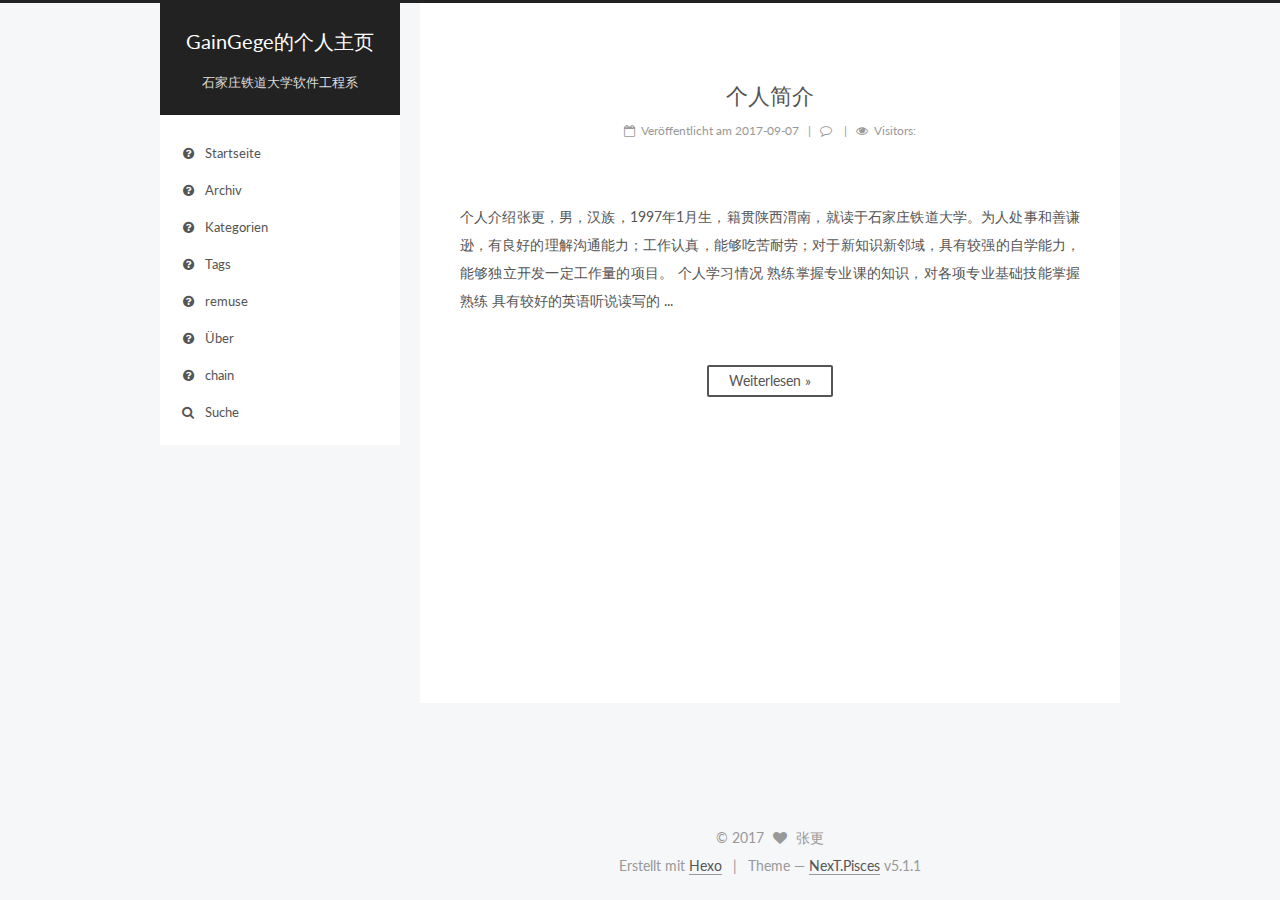
<file: index.html>
<!DOCTYPE html>




<html class="theme-next pisces" lang="">
<head>
  <meta charset="UTF-8"/>
<meta http-equiv="X-UA-Compatible" content="IE=edge" />
<meta name="viewport" content="width=device-width, initial-scale=1, maximum-scale=1"/>
<meta name="theme-color" content="">









<meta http-equiv="Cache-Control" content="no-transform" />
<meta http-equiv="Cache-Control" content="no-siteapp" />
















  
  
  <link href="/lib/fancybox/source/jquery.fancybox.css?v=2.1.5" rel="stylesheet" type="text/css" />




  
  
  
  

  
    
    
  

  

  

  

  

  
    
    
    <link href="//fonts.googleapis.com/css?family=Lato:300,300italic,400,400italic,700,700italic&subset=latin,latin-ext" rel="stylesheet" type="text/css">
  






<link href="/lib/font-awesome/css/font-awesome.min.css?v=4.6.2" rel="stylesheet" type="text/css" />

<link href="/css/main.css?v=5.1.1" rel="stylesheet" type="text/css" />


  <meta name="keywords" content="Hexo, NexT" />





  <link rel="alternate" href="/atom.xml" title="GainGege的个人主页" type="application/atom+xml" />




  <link rel="shortcut icon" type="image/x-icon" href="/favicon.png?v=5.1.1" />






<meta property="og:type" content="website">
<meta property="og:title" content="GainGege的个人主页">
<meta property="og:url" content="http://yoursite.com/index.html">
<meta property="og:site_name" content="GainGege的个人主页">
<meta name="twitter:card" content="summary">
<meta name="twitter:title" content="GainGege的个人主页">



<script type="text/javascript" id="hexo.configurations">
  var NexT = window.NexT || {};
  var CONFIG = {
    root: '/',
    scheme: 'Pisces',
    version: '5.1.1',
    sidebar: {"display":"hide","offset":12,"offset_float":0,"b2t":false,"scrollpercent":false,"onmobile":false},
    fancybox: true,
    tabs: ,
    motion: "",
    duoshuo: {
      userId: '0',
      author: 'Author'
    },
    algolia: {
      applicationID: '',
      apiKey: '',
      indexName: '',
      hits: {"per_page":10},
      labels: {"input_placeholder":"Search for Posts","hits_empty":"We didn't find any results for the search: ${query}","hits_stats":"${hits} results found in ${time} ms"}
    }
  };
</script>



  <link rel="canonical" href="http://yoursite.com/"/>





  <title>GainGege的个人主页 - 石家庄铁道大学软件工程系</title>
  





  <script type="text/javascript">
    var _hmt = _hmt || [];
    (function() {
      var hm = document.createElement("script");
      hm.src = "https://hm.baidu.com/hm.js?76387c8f88633d0cb1e502e66e0cb149";
      var s = document.getElementsByTagName("script")[0];
      s.parentNode.insertBefore(hm, s);
    })();
  </script>




</head>

<body itemscope itemtype="http://schema.org/WebPage" lang="">

  
  

  <div class="container  
  page-home">
    <div class="headband"></div>

    <header id="header" class="header" itemscope itemtype="http://schema.org/WPHeader">
      <div class="header-inner"><div class="site-brand-wrapper">
  <div class="site-meta ">
    

    <div class="custom-logo-site-title">
      <a href="/"  class="brand" rel="start">
        <span class="logo-line-before"><i></i></span>
        <span class="site-title">GainGege的个人主页</span>
        <span class="logo-line-after"><i></i></span>
      </a>
    </div>
      
        <p class="site-subtitle">石家庄铁道大学软件工程系</p>
      
  </div>

  <div class="site-nav-toggle">
    <button>
      <span class="btn-bar"></span>
      <span class="btn-bar"></span>
      <span class="btn-bar"></span>
    </button>
  </div>
</div>

<nav class="site-nav">
  

  
    <ul id="menu" class="menu">
      
        
        <li class="menu-item menu-item-home">
          <a href="/个人主页" rel="section">
            
              <i class="menu-item-icon fa fa-fw fa-question-circle"></i> <br />
            
            Startseite
          </a>
        </li>
      
        
        <li class="menu-item menu-item-archives">
          <a href="/目标/" rel="section">
            
              <i class="menu-item-icon fa fa-fw fa-question-circle"></i> <br />
            
            Archiv
          </a>
        </li>
      
        
        <li class="menu-item menu-item-categories">
          <a href="/categories/" rel="section">
            
              <i class="menu-item-icon fa fa-fw fa-question-circle"></i> <br />
            
            Kategorien
          </a>
        </li>
      
        
        <li class="menu-item menu-item-tags">
          <a href="/定位/" rel="section">
            
              <i class="menu-item-icon fa fa-fw fa-question-circle"></i> <br />
            
            Tags
          </a>
        </li>
      
        
        <li class="menu-item menu-item-remuse">
          <a href="/remuse/" rel="section">
            
              <i class="menu-item-icon fa fa-fw fa-question-circle"></i> <br />
            
            remuse
          </a>
        </li>
      
        
        <li class="menu-item menu-item-about">
          <a href="/关于我/" rel="section">
            
              <i class="menu-item-icon fa fa-fw fa-question-circle"></i> <br />
            
            Über
          </a>
        </li>
      
        
        <li class="menu-item menu-item-chain">
          <a href="/链接/" rel="section">
            
              <i class="menu-item-icon fa fa-fw fa-question-circle"></i> <br />
            
            chain
          </a>
        </li>
      

      
        <li class="menu-item menu-item-search">
          
            <a href="javascript:;" class="popup-trigger">
          
            
              <i class="menu-item-icon fa fa-search fa-fw"></i> <br />
            
            Suche
          </a>
        </li>
      
    </ul>
  

  
    <div class="site-search">
      
  <div class="popup search-popup local-search-popup">
  <div class="local-search-header clearfix">
    <span class="search-icon">
      <i class="fa fa-search"></i>
    </span>
    <span class="popup-btn-close">
      <i class="fa fa-times-circle"></i>
    </span>
    <div class="local-search-input-wrapper">
      <input autocomplete="off"
             placeholder="Searching..." spellcheck="false"
             type="text" id="local-search-input">
    </div>
  </div>
  <div id="local-search-result"></div>
</div>



    </div>
  
</nav>



 </div>
    </header>

    <main id="main" class="main">
      <div class="main-inner">
        <div class="content-wrap">
          <div id="content" class="content">
            
  <section id="posts" class="posts-expand">
    
      

  

  
  
  

  <article class="post post-type-normal" itemscope itemtype="http://schema.org/Article">
  
  
  
  <div class="post-block">
    <link itemprop="mainEntityOfPage" href="http://yoursite.com/2017/09/07/index/">

    <span hidden itemprop="author" itemscope itemtype="http://schema.org/Person">
      <meta itemprop="name" content="张更">
      <meta itemprop="description" content="">
      <meta itemprop="image" content="/images/avatar.gif">
    </span>

    <span hidden itemprop="publisher" itemscope itemtype="http://schema.org/Organization">
      <meta itemprop="name" content="GainGege的个人主页">
    </span>

    
      <header class="post-header">

        
        
          <h1 class="post-title" itemprop="name headline">
                
                <a class="post-title-link" href="/2017/09/07/index/" itemprop="url">个人简介</a></h1>
        

        <div class="post-meta">
          <span class="post-time">
            
              <span class="post-meta-item-icon">
                <i class="fa fa-calendar-o"></i>
              </span>
              
                <span class="post-meta-item-text">Veröffentlicht am</span>
              
              <time title="Post created" itemprop="dateCreated datePublished" datetime="2017-09-07T16:04:22+08:00">
                2017-09-07
              </time>
            

            

            
          </span>

          

          
            
              <span class="post-comments-count">
                <span class="post-meta-divider">|</span>
                <span class="post-meta-item-icon">
                  <i class="fa fa-comment-o"></i>
                </span>
                <a href="/2017/09/07/index/#comments" itemprop="discussionUrl">
                  <span class="post-comments-count disqus-comment-count"
                        data-disqus-identifier="2017/09/07/index/" itemprop="commentCount"></span>
                </a>
              </span>
            
          

          
          
             <span id="/2017/09/07/index/" class="leancloud_visitors" data-flag-title="个人简介">
               <span class="post-meta-divider">|</span>
               <span class="post-meta-item-icon">
                 <i class="fa fa-eye"></i>
               </span>
               
                 <span class="post-meta-item-text">Visitors&#58;</span>
               
                 <span class="leancloud-visitors-count"></span>
             </span>
          

          

          

          

        </div>
      </header>
    

    
    
    
    <div class="post-body" itemprop="articleBody">

      
      

      
        
          
          个人介绍张更，男，汉族，1997年1月生，籍贯陕西渭南，就读于石家庄铁道大学。为人处事和善谦逊，有良好的理解沟通能力；工作认真，能够吃苦耐劳；对于新知识新邻域，具有较强的自学能力，能够独立开发一定工作量的项目。
个人学习情况
熟练掌握专业课的知识，对各项专业基础技能掌握熟练
具有较好的英语听说读写的
          ...
          <!--noindex-->
          <div class="post-button text-center">
            <a class="btn" href="/2017/09/07/index/#more" rel="contents">
              Weiterlesen &raquo;
            </a>
          </div>
          <!--/noindex-->
        
      
    </div>
    
    
    

    

    

    

    <footer class="post-footer">
      

      

      

      
      
        <div class="post-eof"></div>
      
    </footer>
  </div>
  
  
  
  </article>


    
  </section>

  


          </div>
          


          

        </div>
        
          
  
  <div class="sidebar-toggle">
    <div class="sidebar-toggle-line-wrap">
      <span class="sidebar-toggle-line sidebar-toggle-line-first"></span>
      <span class="sidebar-toggle-line sidebar-toggle-line-middle"></span>
      <span class="sidebar-toggle-line sidebar-toggle-line-last"></span>
    </div>
  </div>

  <aside id="sidebar" class="sidebar">
    
    <div class="sidebar-inner">

      

      

      <section class="site-overview sidebar-panel sidebar-panel-active">
        <div class="site-author motion-element" itemprop="author" itemscope itemtype="http://schema.org/Person">
          
            <p class="site-author-name" itemprop="name">张更</p>
            <p class="site-description motion-element" itemprop="description"></p>
        </div>

        <nav class="site-state motion-element">

          
            <div class="site-state-item site-state-posts">
            
              <a href="/目标/">
            
                <span class="site-state-item-count">1</span>
                <span class="site-state-item-name">Artikel</span>
              </a>
            </div>
          

          

          

        </nav>

        
          <div class="feed-link motion-element">
            <a href="/atom.xml" rel="alternate">
              <i class="fa fa-rss"></i>
              RSS
            </a>
          </div>
        

        <div class="links-of-author motion-element">
          
            
              <span class="links-of-author-item">
                <a href="https://github.com/genggege" target="_blank" title="GitHub">
                  
                    <i class="fa fa-fw fa-globe"></i>GitHub</a>
              </span>
            
              <span class="links-of-author-item">
                <a href="https://home.cnblogs.com/u/Againzg/" target="_blank" title="Cnblogs">
                  
                    <i class="fa fa-fw fa-globe"></i>Cnblogs</a>
              </span>
            
          
        </div>

        
        

        
        

        


      </section>

      

      

    </div>
  </aside>


        
      </div>
    </main>

    <footer id="footer" class="footer">
      <div class="footer-inner">
        <div class="copyright" >
  
  &copy; 
  <span itemprop="copyrightYear">2017</span>
  <span class="with-love">
    <i class="fa fa-heart"></i>
  </span>
  <span class="author" itemprop="copyrightHolder">张更</span>

  
</div>


  <div class="powered-by">Erstellt mit  <a class="theme-link" href="https://hexo.io">Hexo</a></div>

  <span class="post-meta-divider">|</span>

  <div class="theme-info">Theme &mdash; <a class="theme-link" href="https://github.com/iissnan/hexo-theme-next">NexT.Pisces</a> v5.1.1</div>


        







        
      </div>
    </footer>

    
      <div class="back-to-top">
        <i class="fa fa-arrow-up"></i>
        
      </div>
    

  </div>

  

<script type="text/javascript">
  if (Object.prototype.toString.call(window.Promise) !== '[object Function]') {
    window.Promise = null;
  }
</script>









  












  
  <script type="text/javascript" src="/lib/jquery/index.js?v=2.1.3"></script>

  
  <script type="text/javascript" src="/lib/fastclick/lib/fastclick.min.js?v=1.0.6"></script>

  
  <script type="text/javascript" src="/lib/jquery_lazyload/jquery.lazyload.js?v=1.9.7"></script>

  
  <script type="text/javascript" src="/lib/velocity/velocity.min.js?v=1.2.1"></script>

  
  <script type="text/javascript" src="/lib/velocity/velocity.ui.min.js?v=1.2.1"></script>

  
  <script type="text/javascript" src="/lib/fancybox/source/jquery.fancybox.pack.js?v=2.1.5"></script>


  


  <script type="text/javascript" src="/js/src/utils.js?v=5.1.1"></script>

  <script type="text/javascript" src="/js/src/motion.js?v=5.1.1"></script>



  
  


  <script type="text/javascript" src="/js/src/affix.js?v=5.1.1"></script>

  <script type="text/javascript" src="/js/src/schemes/pisces.js?v=5.1.1"></script>



  <script type="text/javascript" src="/js/src/scrollspy.js?v=5.1.1"></script>
<script type="text/javascript" src="/js/src/post-details.js?v=5.1.1"></script>


  

  


  <script type="text/javascript" src="/js/src/bootstrap.js?v=5.1.1"></script>



  


  

    
      <script id="dsq-count-scr" src="https://painchris-github-io.disqus.com/count.js" async></script>
    

    

  




	





  










  

  <script type="text/javascript">
    // Popup Window;
    var isfetched = false;
    var isXml = true;
    // Search DB path;
    var search_path = "";
    if (search_path.length === 0) {
      search_path = "search.xml";
    } else if (/json$/i.test(search_path)) {
      isXml = false;
    }
    var path = "/" + search_path;
    // monitor main search box;

    var onPopupClose = function (e) {
      $('.popup').hide();
      $('#local-search-input').val('');
      $('.search-result-list').remove();
      $('#no-result').remove();
      $(".local-search-pop-overlay").remove();
      $('body').css('overflow', '');
    }

    function proceedsearch() {
      $("body")
        .append('<div class="search-popup-overlay local-search-pop-overlay"></div>')
        .css('overflow', 'hidden');
      $('.search-popup-overlay').click(onPopupClose);
      $('.popup').toggle();
      var $localSearchInput = $('#local-search-input');
      $localSearchInput.attr("autocapitalize", "none");
      $localSearchInput.attr("autocorrect", "off");
      $localSearchInput.focus();
    }

    // search function;
    var searchFunc = function(path, search_id, content_id) {
      'use strict';

      // start loading animation
      $("body")
        .append('<div class="search-popup-overlay local-search-pop-overlay">' +
          '<div id="search-loading-icon">' +
          '<i class="fa fa-spinner fa-pulse fa-5x fa-fw"></i>' +
          '</div>' +
          '</div>')
        .css('overflow', 'hidden');
      $("#search-loading-icon").css('margin', '20% auto 0 auto').css('text-align', 'center');

      $.ajax({
        url: path,
        dataType: isXml ? "xml" : "json",
        async: true,
        success: function(res) {
          // get the contents from search data
          isfetched = true;
          $('.popup').detach().appendTo('.header-inner');
          var datas = isXml ? $("entry", res).map(function() {
            return {
              title: $("title", this).text(),
              content: $("content",this).text(),
              url: $("url" , this).text()
            };
          }).get() : res;
          var input = document.getElementById(search_id);
          var resultContent = document.getElementById(content_id);
          var inputEventFunction = function() {
            var searchText = input.value.trim().toLowerCase();
            var keywords = searchText.split(/[\s\-]+/);
            if (keywords.length > 1) {
              keywords.push(searchText);
            }
            var resultItems = [];
            if (searchText.length > 0) {
              // perform local searching
              datas.forEach(function(data) {
                var isMatch = false;
                var hitCount = 0;
                var searchTextCount = 0;
                var title = data.title.trim();
                var titleInLowerCase = title.toLowerCase();
                var content = data.content.trim().replace(/<[^>]+>/g,"");
                var contentInLowerCase = content.toLowerCase();
                var articleUrl = decodeURIComponent(data.url);
                var indexOfTitle = [];
                var indexOfContent = [];
                // only match articles with not empty titles
                if(title != '') {
                  keywords.forEach(function(keyword) {
                    function getIndexByWord(word, text, caseSensitive) {
                      var wordLen = word.length;
                      if (wordLen === 0) {
                        return [];
                      }
                      var startPosition = 0, position = [], index = [];
                      if (!caseSensitive) {
                        text = text.toLowerCase();
                        word = word.toLowerCase();
                      }
                      while ((position = text.indexOf(word, startPosition)) > -1) {
                        index.push({position: position, word: word});
                        startPosition = position + wordLen;
                      }
                      return index;
                    }

                    indexOfTitle = indexOfTitle.concat(getIndexByWord(keyword, titleInLowerCase, false));
                    indexOfContent = indexOfContent.concat(getIndexByWord(keyword, contentInLowerCase, false));
                  });
                  if (indexOfTitle.length > 0 || indexOfContent.length > 0) {
                    isMatch = true;
                    hitCount = indexOfTitle.length + indexOfContent.length;
                  }
                }

                // show search results

                if (isMatch) {
                  // sort index by position of keyword

                  [indexOfTitle, indexOfContent].forEach(function (index) {
                    index.sort(function (itemLeft, itemRight) {
                      if (itemRight.position !== itemLeft.position) {
                        return itemRight.position - itemLeft.position;
                      } else {
                        return itemLeft.word.length - itemRight.word.length;
                      }
                    });
                  });

                  // merge hits into slices

                  function mergeIntoSlice(text, start, end, index) {
                    var item = index[index.length - 1];
                    var position = item.position;
                    var word = item.word;
                    var hits = [];
                    var searchTextCountInSlice = 0;
                    while (position + word.length <= end && index.length != 0) {
                      if (word === searchText) {
                        searchTextCountInSlice++;
                      }
                      hits.push({position: position, length: word.length});
                      var wordEnd = position + word.length;

                      // move to next position of hit

                      index.pop();
                      while (index.length != 0) {
                        item = index[index.length - 1];
                        position = item.position;
                        word = item.word;
                        if (wordEnd > position) {
                          index.pop();
                        } else {
                          break;
                        }
                      }
                    }
                    searchTextCount += searchTextCountInSlice;
                    return {
                      hits: hits,
                      start: start,
                      end: end,
                      searchTextCount: searchTextCountInSlice
                    };
                  }

                  var slicesOfTitle = [];
                  if (indexOfTitle.length != 0) {
                    slicesOfTitle.push(mergeIntoSlice(title, 0, title.length, indexOfTitle));
                  }

                  var slicesOfContent = [];
                  while (indexOfContent.length != 0) {
                    var item = indexOfContent[indexOfContent.length - 1];
                    var position = item.position;
                    var word = item.word;
                    // cut out 100 characters
                    var start = position - 20;
                    var end = position + 80;
                    if(start < 0){
                      start = 0;
                    }
                    if (end < position + word.length) {
                      end = position + word.length;
                    }
                    if(end > content.length){
                      end = content.length;
                    }
                    slicesOfContent.push(mergeIntoSlice(content, start, end, indexOfContent));
                  }

                  // sort slices in content by search text's count and hits' count

                  slicesOfContent.sort(function (sliceLeft, sliceRight) {
                    if (sliceLeft.searchTextCount !== sliceRight.searchTextCount) {
                      return sliceRight.searchTextCount - sliceLeft.searchTextCount;
                    } else if (sliceLeft.hits.length !== sliceRight.hits.length) {
                      return sliceRight.hits.length - sliceLeft.hits.length;
                    } else {
                      return sliceLeft.start - sliceRight.start;
                    }
                  });

                  // select top N slices in content

                  var upperBound = parseInt('1');
                  if (upperBound >= 0) {
                    slicesOfContent = slicesOfContent.slice(0, upperBound);
                  }

                  // highlight title and content

                  function highlightKeyword(text, slice) {
                    var result = '';
                    var prevEnd = slice.start;
                    slice.hits.forEach(function (hit) {
                      result += text.substring(prevEnd, hit.position);
                      var end = hit.position + hit.length;
                      result += '<b class="search-keyword">' + text.substring(hit.position, end) + '</b>';
                      prevEnd = end;
                    });
                    result += text.substring(prevEnd, slice.end);
                    return result;
                  }

                  var resultItem = '';

                  if (slicesOfTitle.length != 0) {
                    resultItem += "<li><a href='" + articleUrl + "' class='search-result-title'>" + highlightKeyword(title, slicesOfTitle[0]) + "</a>";
                  } else {
                    resultItem += "<li><a href='" + articleUrl + "' class='search-result-title'>" + title + "</a>";
                  }

                  slicesOfContent.forEach(function (slice) {
                    resultItem += "<a href='" + articleUrl + "'>" +
                      "<p class=\"search-result\">" + highlightKeyword(content, slice) +
                      "...</p>" + "</a>";
                  });

                  resultItem += "</li>";
                  resultItems.push({
                    item: resultItem,
                    searchTextCount: searchTextCount,
                    hitCount: hitCount,
                    id: resultItems.length
                  });
                }
              })
            };
            if (keywords.length === 1 && keywords[0] === "") {
              resultContent.innerHTML = '<div id="no-result"><i class="fa fa-search fa-5x" /></div>'
            } else if (resultItems.length === 0) {
              resultContent.innerHTML = '<div id="no-result"><i class="fa fa-frown-o fa-5x" /></div>'
            } else {
              resultItems.sort(function (resultLeft, resultRight) {
                if (resultLeft.searchTextCount !== resultRight.searchTextCount) {
                  return resultRight.searchTextCount - resultLeft.searchTextCount;
                } else if (resultLeft.hitCount !== resultRight.hitCount) {
                  return resultRight.hitCount - resultLeft.hitCount;
                } else {
                  return resultRight.id - resultLeft.id;
                }
              });
              var searchResultList = '<ul class=\"search-result-list\">';
              resultItems.forEach(function (result) {
                searchResultList += result.item;
              })
              searchResultList += "</ul>";
              resultContent.innerHTML = searchResultList;
            }
          }

          if ('auto' === 'auto') {
            input.addEventListener('input', inputEventFunction);
          } else {
            $('.search-icon').click(inputEventFunction);
            input.addEventListener('keypress', function (event) {
              if (event.keyCode === 13) {
                inputEventFunction();
              }
            });
          }

          // remove loading animation
          $(".local-search-pop-overlay").remove();
          $('body').css('overflow', '');

          proceedsearch();
        }
      });
    }

    // handle and trigger popup window;
    $('.popup-trigger').click(function(e) {
      e.stopPropagation();
      if (isfetched === false) {
        searchFunc(path, 'local-search-input', 'local-search-result');
      } else {
        proceedsearch();
      };
    });

    $('.popup-btn-close').click(onPopupClose);
    $('.popup').click(function(e){
      e.stopPropagation();
    });
    $(document).on('keyup', function (event) {
      var shouldDismissSearchPopup = event.which === 27 &&
        $('.search-popup').is(':visible');
      if (shouldDismissSearchPopup) {
        onPopupClose();
      }
    });
  </script>





  

  
  <script src="https://cdn1.lncld.net/static/js/av-core-mini-0.6.4.js"></script>
  <script>AV.initialize("9DghTWS3J04RR0spG0qWattg-gzGzoHsz", "ufEbV06ysR7AqCiNw5iwcKf3");</script>
  <script>
    function showTime(Counter) {
      var query = new AV.Query(Counter);
      var entries = [];
      var $visitors = $(".leancloud_visitors");

      $visitors.each(function () {
        entries.push( $(this).attr("id").trim() );
      });

      query.containedIn('url', entries);
      query.find()
        .done(function (results) {
          var COUNT_CONTAINER_REF = '.leancloud-visitors-count';

          if (results.length === 0) {
            $visitors.find(COUNT_CONTAINER_REF).text(0);
            return;
          }

          for (var i = 0; i < results.length; i++) {
            var item = results[i];
            var url = item.get('url');
            var time = item.get('time');
            var element = document.getElementById(url);

            $(element).find(COUNT_CONTAINER_REF).text(time);
          }
          for(var i = 0; i < entries.length; i++) {
            var url = entries[i];
            var element = document.getElementById(url);
            var countSpan = $(element).find(COUNT_CONTAINER_REF);
            if( countSpan.text() == '') {
              countSpan.text(0);
            }
          }
        })
        .fail(function (object, error) {
          console.log("Error: " + error.code + " " + error.message);
        });
    }

    function addCount(Counter) {
      var $visitors = $(".leancloud_visitors");
      var url = $visitors.attr('id').trim();
      var title = $visitors.attr('data-flag-title').trim();
      var query = new AV.Query(Counter);

      query.equalTo("url", url);
      query.find({
        success: function(results) {
          if (results.length > 0) {
            var counter = results[0];
            counter.fetchWhenSave(true);
            counter.increment("time");
            counter.save(null, {
              success: function(counter) {
                var $element = $(document.getElementById(url));
                $element.find('.leancloud-visitors-count').text(counter.get('time'));
              },
              error: function(counter, error) {
                console.log('Failed to save Visitor num, with error message: ' + error.message);
              }
            });
          } else {
            var newcounter = new Counter();
            /* Set ACL */
            var acl = new AV.ACL();
            acl.setPublicReadAccess(true);
            acl.setPublicWriteAccess(true);
            newcounter.setACL(acl);
            /* End Set ACL */
            newcounter.set("title", title);
            newcounter.set("url", url);
            newcounter.set("time", 1);
            newcounter.save(null, {
              success: function(newcounter) {
                var $element = $(document.getElementById(url));
                $element.find('.leancloud-visitors-count').text(newcounter.get('time'));
              },
              error: function(newcounter, error) {
                console.log('Failed to create');
              }
            });
          }
        },
        error: function(error) {
          console.log('Error:' + error.code + " " + error.message);
        }
      });
    }

    $(function() {
      var Counter = AV.Object.extend("Counter");
      if ($('.leancloud_visitors').length == 1) {
        addCount(Counter);
      } else if ($('.post-title-link').length > 1) {
        showTime(Counter);
      }
    });
  </script>



  
<script>
(function(){
    var bp = document.createElement('script');
    var curProtocol = window.location.protocol.split(':')[0];
    if (curProtocol === 'https') {
        bp.src = 'https://zz.bdstatic.com/linksubmit/push.js';        
    }
    else {
        bp.src = 'http://push.zhanzhang.baidu.com/push.js';
    }
    var s = document.getElementsByTagName("script")[0];
    s.parentNode.insertBefore(bp, s);
})();
</script>


  

  

  

  

</body>
</html>
</file>
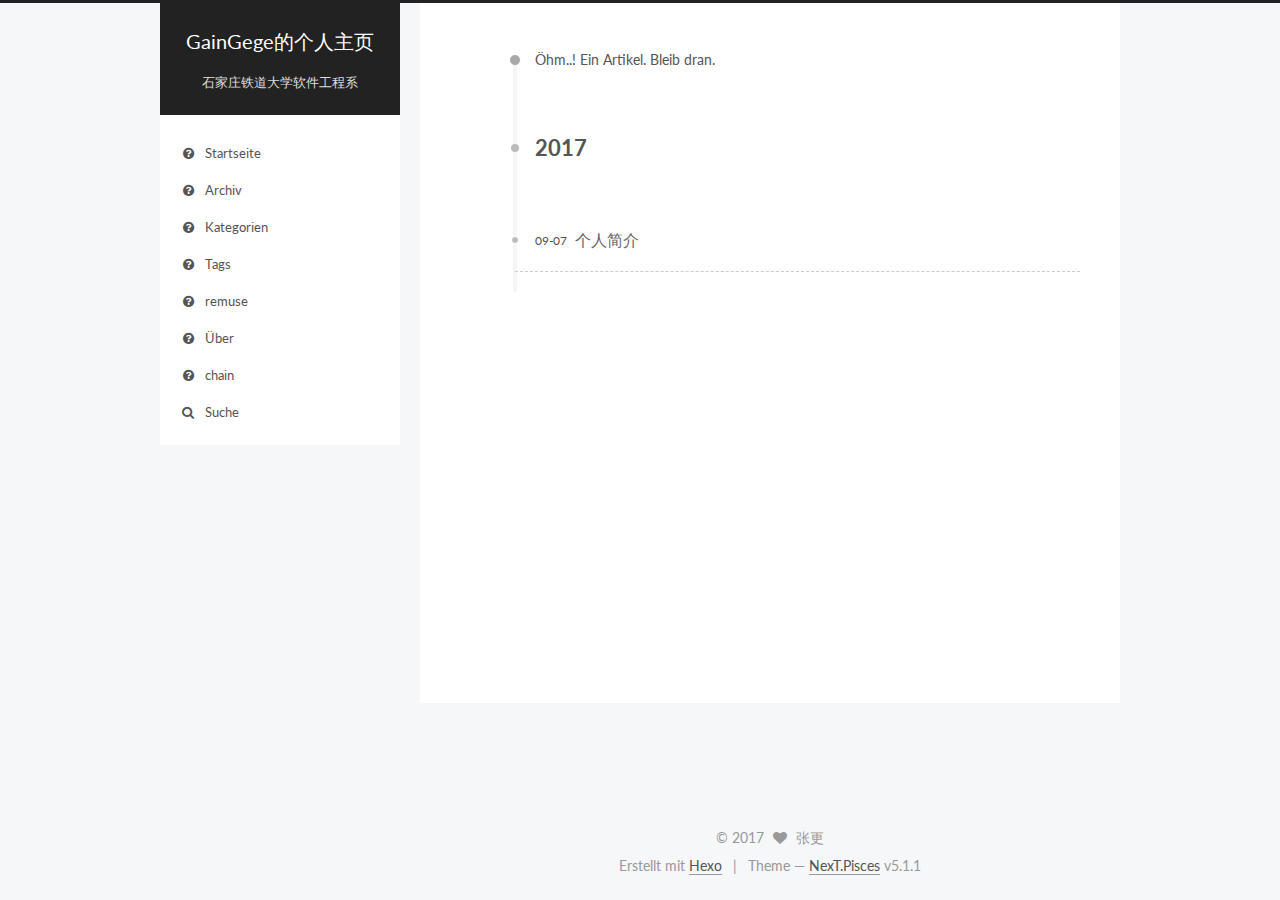
<file: archives/index.html>
<!DOCTYPE html>




<html class="theme-next pisces" lang="">
<head>
  <meta charset="UTF-8"/>
<meta http-equiv="X-UA-Compatible" content="IE=edge" />
<meta name="viewport" content="width=device-width, initial-scale=1, maximum-scale=1"/>
<meta name="theme-color" content="">









<meta http-equiv="Cache-Control" content="no-transform" />
<meta http-equiv="Cache-Control" content="no-siteapp" />
















  
  
  <link href="/lib/fancybox/source/jquery.fancybox.css?v=2.1.5" rel="stylesheet" type="text/css" />




  
  
  
  

  
    
    
  

  

  

  

  

  
    
    
    <link href="//fonts.googleapis.com/css?family=Lato:300,300italic,400,400italic,700,700italic&subset=latin,latin-ext" rel="stylesheet" type="text/css">
  






<link href="/lib/font-awesome/css/font-awesome.min.css?v=4.6.2" rel="stylesheet" type="text/css" />

<link href="/css/main.css?v=5.1.1" rel="stylesheet" type="text/css" />


  <meta name="keywords" content="Hexo, NexT" />





  <link rel="alternate" href="/atom.xml" title="GainGege的个人主页" type="application/atom+xml" />




  <link rel="shortcut icon" type="image/x-icon" href="/favicon.png?v=5.1.1" />






<meta property="og:type" content="website">
<meta property="og:title" content="GainGege的个人主页">
<meta property="og:url" content="http://yoursite.com/archives/index.html">
<meta property="og:site_name" content="GainGege的个人主页">
<meta name="twitter:card" content="summary">
<meta name="twitter:title" content="GainGege的个人主页">



<script type="text/javascript" id="hexo.configurations">
  var NexT = window.NexT || {};
  var CONFIG = {
    root: '/',
    scheme: 'Pisces',
    version: '5.1.1',
    sidebar: {"display":"hide","offset":12,"offset_float":0,"b2t":false,"scrollpercent":false,"onmobile":false},
    fancybox: true,
    tabs: ,
    motion: "",
    duoshuo: {
      userId: '0',
      author: 'Author'
    },
    algolia: {
      applicationID: '',
      apiKey: '',
      indexName: '',
      hits: {"per_page":10},
      labels: {"input_placeholder":"Search for Posts","hits_empty":"We didn't find any results for the search: ${query}","hits_stats":"${hits} results found in ${time} ms"}
    }
  };
</script>



  <link rel="canonical" href="http://yoursite.com/archives/"/>





  <title>Archiv | GainGege的个人主页</title>
  





  <script type="text/javascript">
    var _hmt = _hmt || [];
    (function() {
      var hm = document.createElement("script");
      hm.src = "https://hm.baidu.com/hm.js?76387c8f88633d0cb1e502e66e0cb149";
      var s = document.getElementsByTagName("script")[0];
      s.parentNode.insertBefore(hm, s);
    })();
  </script>




</head>

<body itemscope itemtype="http://schema.org/WebPage" lang="">

  
  

  <div class="container  page-archive">
    <div class="headband"></div>

    <header id="header" class="header" itemscope itemtype="http://schema.org/WPHeader">
      <div class="header-inner"><div class="site-brand-wrapper">
  <div class="site-meta ">
    

    <div class="custom-logo-site-title">
      <a href="/"  class="brand" rel="start">
        <span class="logo-line-before"><i></i></span>
        <span class="site-title">GainGege的个人主页</span>
        <span class="logo-line-after"><i></i></span>
      </a>
    </div>
      
        <p class="site-subtitle">石家庄铁道大学软件工程系</p>
      
  </div>

  <div class="site-nav-toggle">
    <button>
      <span class="btn-bar"></span>
      <span class="btn-bar"></span>
      <span class="btn-bar"></span>
    </button>
  </div>
</div>

<nav class="site-nav">
  

  
    <ul id="menu" class="menu">
      
        
        <li class="menu-item menu-item-home">
          <a href="/个人主页" rel="section">
            
              <i class="menu-item-icon fa fa-fw fa-question-circle"></i> <br />
            
            Startseite
          </a>
        </li>
      
        
        <li class="menu-item menu-item-archives">
          <a href="/目标/" rel="section">
            
              <i class="menu-item-icon fa fa-fw fa-question-circle"></i> <br />
            
            Archiv
          </a>
        </li>
      
        
        <li class="menu-item menu-item-categories">
          <a href="/categories/" rel="section">
            
              <i class="menu-item-icon fa fa-fw fa-question-circle"></i> <br />
            
            Kategorien
          </a>
        </li>
      
        
        <li class="menu-item menu-item-tags">
          <a href="/定位/" rel="section">
            
              <i class="menu-item-icon fa fa-fw fa-question-circle"></i> <br />
            
            Tags
          </a>
        </li>
      
        
        <li class="menu-item menu-item-remuse">
          <a href="/remuse/" rel="section">
            
              <i class="menu-item-icon fa fa-fw fa-question-circle"></i> <br />
            
            remuse
          </a>
        </li>
      
        
        <li class="menu-item menu-item-about">
          <a href="/关于我/" rel="section">
            
              <i class="menu-item-icon fa fa-fw fa-question-circle"></i> <br />
            
            Über
          </a>
        </li>
      
        
        <li class="menu-item menu-item-chain">
          <a href="/链接/" rel="section">
            
              <i class="menu-item-icon fa fa-fw fa-question-circle"></i> <br />
            
            chain
          </a>
        </li>
      

      
        <li class="menu-item menu-item-search">
          
            <a href="javascript:;" class="popup-trigger">
          
            
              <i class="menu-item-icon fa fa-search fa-fw"></i> <br />
            
            Suche
          </a>
        </li>
      
    </ul>
  

  
    <div class="site-search">
      
  <div class="popup search-popup local-search-popup">
  <div class="local-search-header clearfix">
    <span class="search-icon">
      <i class="fa fa-search"></i>
    </span>
    <span class="popup-btn-close">
      <i class="fa fa-times-circle"></i>
    </span>
    <div class="local-search-input-wrapper">
      <input autocomplete="off"
             placeholder="Searching..." spellcheck="false"
             type="text" id="local-search-input">
    </div>
  </div>
  <div id="local-search-result"></div>
</div>



    </div>
  
</nav>



 </div>
    </header>

    <main id="main" class="main">
      <div class="main-inner">
        <div class="content-wrap">
          <div id="content" class="content">
            

  
  
  
  <div class="post-block archive">
    <div id="posts" class="posts-collapse">
      <span class="archive-move-on"></span>

      <span class="archive-page-counter">
        
        
        
          
        
        Öhm..! Ein Artikel. Bleib dran.
      </span>

      

        
        
        

        
          
          <div class="collection-title">
            <h1 class="archive-year" id="archive-year-2017">2017</h1>
          </div>
        
        

        

  <article class="post post-type-normal" itemscope itemtype="http://schema.org/Article">
    <header class="post-header">

      <h2 class="post-title">
        
            <a class="post-title-link" href="/2017/09/07/index/" itemprop="url">
              
                <span itemprop="name">个人简介</span>
              
            </a>
        
      </h2>

      <div class="post-meta">
        <time class="post-time" itemprop="dateCreated"
              datetime="2017-09-07T16:04:22+08:00"
              content="2017-09-07" >
          09-07
        </time>
      </div>

    </header>
  </article>



      

    </div>
  </div>
  
  
  

  



          </div>
          


          

        </div>
        
          
  
  <div class="sidebar-toggle">
    <div class="sidebar-toggle-line-wrap">
      <span class="sidebar-toggle-line sidebar-toggle-line-first"></span>
      <span class="sidebar-toggle-line sidebar-toggle-line-middle"></span>
      <span class="sidebar-toggle-line sidebar-toggle-line-last"></span>
    </div>
  </div>

  <aside id="sidebar" class="sidebar">
    
    <div class="sidebar-inner">

      

      

      <section class="site-overview sidebar-panel sidebar-panel-active">
        <div class="site-author motion-element" itemprop="author" itemscope itemtype="http://schema.org/Person">
          
            <p class="site-author-name" itemprop="name">张更</p>
            <p class="site-description motion-element" itemprop="description"></p>
        </div>

        <nav class="site-state motion-element">

          
            <div class="site-state-item site-state-posts">
            
              <a href="/目标/">
            
                <span class="site-state-item-count">1</span>
                <span class="site-state-item-name">Artikel</span>
              </a>
            </div>
          

          

          

        </nav>

        
          <div class="feed-link motion-element">
            <a href="/atom.xml" rel="alternate">
              <i class="fa fa-rss"></i>
              RSS
            </a>
          </div>
        

        <div class="links-of-author motion-element">
          
            
              <span class="links-of-author-item">
                <a href="https://github.com/genggege" target="_blank" title="GitHub">
                  
                    <i class="fa fa-fw fa-globe"></i>GitHub</a>
              </span>
            
              <span class="links-of-author-item">
                <a href="https://home.cnblogs.com/u/Againzg/" target="_blank" title="Cnblogs">
                  
                    <i class="fa fa-fw fa-globe"></i>Cnblogs</a>
              </span>
            
          
        </div>

        
        

        
        

        


      </section>

      

      

    </div>
  </aside>


        
      </div>
    </main>

    <footer id="footer" class="footer">
      <div class="footer-inner">
        <div class="copyright" >
  
  &copy; 
  <span itemprop="copyrightYear">2017</span>
  <span class="with-love">
    <i class="fa fa-heart"></i>
  </span>
  <span class="author" itemprop="copyrightHolder">张更</span>

  
</div>


  <div class="powered-by">Erstellt mit  <a class="theme-link" href="https://hexo.io">Hexo</a></div>

  <span class="post-meta-divider">|</span>

  <div class="theme-info">Theme &mdash; <a class="theme-link" href="https://github.com/iissnan/hexo-theme-next">NexT.Pisces</a> v5.1.1</div>


        







        
      </div>
    </footer>

    
      <div class="back-to-top">
        <i class="fa fa-arrow-up"></i>
        
      </div>
    

  </div>

  

<script type="text/javascript">
  if (Object.prototype.toString.call(window.Promise) !== '[object Function]') {
    window.Promise = null;
  }
</script>









  












  
  <script type="text/javascript" src="/lib/jquery/index.js?v=2.1.3"></script>

  
  <script type="text/javascript" src="/lib/fastclick/lib/fastclick.min.js?v=1.0.6"></script>

  
  <script type="text/javascript" src="/lib/jquery_lazyload/jquery.lazyload.js?v=1.9.7"></script>

  
  <script type="text/javascript" src="/lib/velocity/velocity.min.js?v=1.2.1"></script>

  
  <script type="text/javascript" src="/lib/velocity/velocity.ui.min.js?v=1.2.1"></script>

  
  <script type="text/javascript" src="/lib/fancybox/source/jquery.fancybox.pack.js?v=2.1.5"></script>


  


  <script type="text/javascript" src="/js/src/utils.js?v=5.1.1"></script>

  <script type="text/javascript" src="/js/src/motion.js?v=5.1.1"></script>



  
  


  <script type="text/javascript" src="/js/src/affix.js?v=5.1.1"></script>

  <script type="text/javascript" src="/js/src/schemes/pisces.js?v=5.1.1"></script>



  <script type="text/javascript" src="/js/src/scrollspy.js?v=5.1.1"></script>
<script type="text/javascript" src="/js/src/post-details.js?v=5.1.1"></script>


  

  


  <script type="text/javascript" src="/js/src/bootstrap.js?v=5.1.1"></script>



  


  

    
      <script id="dsq-count-scr" src="https://painchris-github-io.disqus.com/count.js" async></script>
    

    

  




	





  










  

  <script type="text/javascript">
    // Popup Window;
    var isfetched = false;
    var isXml = true;
    // Search DB path;
    var search_path = "";
    if (search_path.length === 0) {
      search_path = "search.xml";
    } else if (/json$/i.test(search_path)) {
      isXml = false;
    }
    var path = "/" + search_path;
    // monitor main search box;

    var onPopupClose = function (e) {
      $('.popup').hide();
      $('#local-search-input').val('');
      $('.search-result-list').remove();
      $('#no-result').remove();
      $(".local-search-pop-overlay").remove();
      $('body').css('overflow', '');
    }

    function proceedsearch() {
      $("body")
        .append('<div class="search-popup-overlay local-search-pop-overlay"></div>')
        .css('overflow', 'hidden');
      $('.search-popup-overlay').click(onPopupClose);
      $('.popup').toggle();
      var $localSearchInput = $('#local-search-input');
      $localSearchInput.attr("autocapitalize", "none");
      $localSearchInput.attr("autocorrect", "off");
      $localSearchInput.focus();
    }

    // search function;
    var searchFunc = function(path, search_id, content_id) {
      'use strict';

      // start loading animation
      $("body")
        .append('<div class="search-popup-overlay local-search-pop-overlay">' +
          '<div id="search-loading-icon">' +
          '<i class="fa fa-spinner fa-pulse fa-5x fa-fw"></i>' +
          '</div>' +
          '</div>')
        .css('overflow', 'hidden');
      $("#search-loading-icon").css('margin', '20% auto 0 auto').css('text-align', 'center');

      $.ajax({
        url: path,
        dataType: isXml ? "xml" : "json",
        async: true,
        success: function(res) {
          // get the contents from search data
          isfetched = true;
          $('.popup').detach().appendTo('.header-inner');
          var datas = isXml ? $("entry", res).map(function() {
            return {
              title: $("title", this).text(),
              content: $("content",this).text(),
              url: $("url" , this).text()
            };
          }).get() : res;
          var input = document.getElementById(search_id);
          var resultContent = document.getElementById(content_id);
          var inputEventFunction = function() {
            var searchText = input.value.trim().toLowerCase();
            var keywords = searchText.split(/[\s\-]+/);
            if (keywords.length > 1) {
              keywords.push(searchText);
            }
            var resultItems = [];
            if (searchText.length > 0) {
              // perform local searching
              datas.forEach(function(data) {
                var isMatch = false;
                var hitCount = 0;
                var searchTextCount = 0;
                var title = data.title.trim();
                var titleInLowerCase = title.toLowerCase();
                var content = data.content.trim().replace(/<[^>]+>/g,"");
                var contentInLowerCase = content.toLowerCase();
                var articleUrl = decodeURIComponent(data.url);
                var indexOfTitle = [];
                var indexOfContent = [];
                // only match articles with not empty titles
                if(title != '') {
                  keywords.forEach(function(keyword) {
                    function getIndexByWord(word, text, caseSensitive) {
                      var wordLen = word.length;
                      if (wordLen === 0) {
                        return [];
                      }
                      var startPosition = 0, position = [], index = [];
                      if (!caseSensitive) {
                        text = text.toLowerCase();
                        word = word.toLowerCase();
                      }
                      while ((position = text.indexOf(word, startPosition)) > -1) {
                        index.push({position: position, word: word});
                        startPosition = position + wordLen;
                      }
                      return index;
                    }

                    indexOfTitle = indexOfTitle.concat(getIndexByWord(keyword, titleInLowerCase, false));
                    indexOfContent = indexOfContent.concat(getIndexByWord(keyword, contentInLowerCase, false));
                  });
                  if (indexOfTitle.length > 0 || indexOfContent.length > 0) {
                    isMatch = true;
                    hitCount = indexOfTitle.length + indexOfContent.length;
                  }
                }

                // show search results

                if (isMatch) {
                  // sort index by position of keyword

                  [indexOfTitle, indexOfContent].forEach(function (index) {
                    index.sort(function (itemLeft, itemRight) {
                      if (itemRight.position !== itemLeft.position) {
                        return itemRight.position - itemLeft.position;
                      } else {
                        return itemLeft.word.length - itemRight.word.length;
                      }
                    });
                  });

                  // merge hits into slices

                  function mergeIntoSlice(text, start, end, index) {
                    var item = index[index.length - 1];
                    var position = item.position;
                    var word = item.word;
                    var hits = [];
                    var searchTextCountInSlice = 0;
                    while (position + word.length <= end && index.length != 0) {
                      if (word === searchText) {
                        searchTextCountInSlice++;
                      }
                      hits.push({position: position, length: word.length});
                      var wordEnd = position + word.length;

                      // move to next position of hit

                      index.pop();
                      while (index.length != 0) {
                        item = index[index.length - 1];
                        position = item.position;
                        word = item.word;
                        if (wordEnd > position) {
                          index.pop();
                        } else {
                          break;
                        }
                      }
                    }
                    searchTextCount += searchTextCountInSlice;
                    return {
                      hits: hits,
                      start: start,
                      end: end,
                      searchTextCount: searchTextCountInSlice
                    };
                  }

                  var slicesOfTitle = [];
                  if (indexOfTitle.length != 0) {
                    slicesOfTitle.push(mergeIntoSlice(title, 0, title.length, indexOfTitle));
                  }

                  var slicesOfContent = [];
                  while (indexOfContent.length != 0) {
                    var item = indexOfContent[indexOfContent.length - 1];
                    var position = item.position;
                    var word = item.word;
                    // cut out 100 characters
                    var start = position - 20;
                    var end = position + 80;
                    if(start < 0){
                      start = 0;
                    }
                    if (end < position + word.length) {
                      end = position + word.length;
                    }
                    if(end > content.length){
                      end = content.length;
                    }
                    slicesOfContent.push(mergeIntoSlice(content, start, end, indexOfContent));
                  }

                  // sort slices in content by search text's count and hits' count

                  slicesOfContent.sort(function (sliceLeft, sliceRight) {
                    if (sliceLeft.searchTextCount !== sliceRight.searchTextCount) {
                      return sliceRight.searchTextCount - sliceLeft.searchTextCount;
                    } else if (sliceLeft.hits.length !== sliceRight.hits.length) {
                      return sliceRight.hits.length - sliceLeft.hits.length;
                    } else {
                      return sliceLeft.start - sliceRight.start;
                    }
                  });

                  // select top N slices in content

                  var upperBound = parseInt('1');
                  if (upperBound >= 0) {
                    slicesOfContent = slicesOfContent.slice(0, upperBound);
                  }

                  // highlight title and content

                  function highlightKeyword(text, slice) {
                    var result = '';
                    var prevEnd = slice.start;
                    slice.hits.forEach(function (hit) {
                      result += text.substring(prevEnd, hit.position);
                      var end = hit.position + hit.length;
                      result += '<b class="search-keyword">' + text.substring(hit.position, end) + '</b>';
                      prevEnd = end;
                    });
                    result += text.substring(prevEnd, slice.end);
                    return result;
                  }

                  var resultItem = '';

                  if (slicesOfTitle.length != 0) {
                    resultItem += "<li><a href='" + articleUrl + "' class='search-result-title'>" + highlightKeyword(title, slicesOfTitle[0]) + "</a>";
                  } else {
                    resultItem += "<li><a href='" + articleUrl + "' class='search-result-title'>" + title + "</a>";
                  }

                  slicesOfContent.forEach(function (slice) {
                    resultItem += "<a href='" + articleUrl + "'>" +
                      "<p class=\"search-result\">" + highlightKeyword(content, slice) +
                      "...</p>" + "</a>";
                  });

                  resultItem += "</li>";
                  resultItems.push({
                    item: resultItem,
                    searchTextCount: searchTextCount,
                    hitCount: hitCount,
                    id: resultItems.length
                  });
                }
              })
            };
            if (keywords.length === 1 && keywords[0] === "") {
              resultContent.innerHTML = '<div id="no-result"><i class="fa fa-search fa-5x" /></div>'
            } else if (resultItems.length === 0) {
              resultContent.innerHTML = '<div id="no-result"><i class="fa fa-frown-o fa-5x" /></div>'
            } else {
              resultItems.sort(function (resultLeft, resultRight) {
                if (resultLeft.searchTextCount !== resultRight.searchTextCount) {
                  return resultRight.searchTextCount - resultLeft.searchTextCount;
                } else if (resultLeft.hitCount !== resultRight.hitCount) {
                  return resultRight.hitCount - resultLeft.hitCount;
                } else {
                  return resultRight.id - resultLeft.id;
                }
              });
              var searchResultList = '<ul class=\"search-result-list\">';
              resultItems.forEach(function (result) {
                searchResultList += result.item;
              })
              searchResultList += "</ul>";
              resultContent.innerHTML = searchResultList;
            }
          }

          if ('auto' === 'auto') {
            input.addEventListener('input', inputEventFunction);
          } else {
            $('.search-icon').click(inputEventFunction);
            input.addEventListener('keypress', function (event) {
              if (event.keyCode === 13) {
                inputEventFunction();
              }
            });
          }

          // remove loading animation
          $(".local-search-pop-overlay").remove();
          $('body').css('overflow', '');

          proceedsearch();
        }
      });
    }

    // handle and trigger popup window;
    $('.popup-trigger').click(function(e) {
      e.stopPropagation();
      if (isfetched === false) {
        searchFunc(path, 'local-search-input', 'local-search-result');
      } else {
        proceedsearch();
      };
    });

    $('.popup-btn-close').click(onPopupClose);
    $('.popup').click(function(e){
      e.stopPropagation();
    });
    $(document).on('keyup', function (event) {
      var shouldDismissSearchPopup = event.which === 27 &&
        $('.search-popup').is(':visible');
      if (shouldDismissSearchPopup) {
        onPopupClose();
      }
    });
  </script>





  

  
  <script src="https://cdn1.lncld.net/static/js/av-core-mini-0.6.4.js"></script>
  <script>AV.initialize("9DghTWS3J04RR0spG0qWattg-gzGzoHsz", "ufEbV06ysR7AqCiNw5iwcKf3");</script>
  <script>
    function showTime(Counter) {
      var query = new AV.Query(Counter);
      var entries = [];
      var $visitors = $(".leancloud_visitors");

      $visitors.each(function () {
        entries.push( $(this).attr("id").trim() );
      });

      query.containedIn('url', entries);
      query.find()
        .done(function (results) {
          var COUNT_CONTAINER_REF = '.leancloud-visitors-count';

          if (results.length === 0) {
            $visitors.find(COUNT_CONTAINER_REF).text(0);
            return;
          }

          for (var i = 0; i < results.length; i++) {
            var item = results[i];
            var url = item.get('url');
            var time = item.get('time');
            var element = document.getElementById(url);

            $(element).find(COUNT_CONTAINER_REF).text(time);
          }
          for(var i = 0; i < entries.length; i++) {
            var url = entries[i];
            var element = document.getElementById(url);
            var countSpan = $(element).find(COUNT_CONTAINER_REF);
            if( countSpan.text() == '') {
              countSpan.text(0);
            }
          }
        })
        .fail(function (object, error) {
          console.log("Error: " + error.code + " " + error.message);
        });
    }

    function addCount(Counter) {
      var $visitors = $(".leancloud_visitors");
      var url = $visitors.attr('id').trim();
      var title = $visitors.attr('data-flag-title').trim();
      var query = new AV.Query(Counter);

      query.equalTo("url", url);
      query.find({
        success: function(results) {
          if (results.length > 0) {
            var counter = results[0];
            counter.fetchWhenSave(true);
            counter.increment("time");
            counter.save(null, {
              success: function(counter) {
                var $element = $(document.getElementById(url));
                $element.find('.leancloud-visitors-count').text(counter.get('time'));
              },
              error: function(counter, error) {
                console.log('Failed to save Visitor num, with error message: ' + error.message);
              }
            });
          } else {
            var newcounter = new Counter();
            /* Set ACL */
            var acl = new AV.ACL();
            acl.setPublicReadAccess(true);
            acl.setPublicWriteAccess(true);
            newcounter.setACL(acl);
            /* End Set ACL */
            newcounter.set("title", title);
            newcounter.set("url", url);
            newcounter.set("time", 1);
            newcounter.save(null, {
              success: function(newcounter) {
                var $element = $(document.getElementById(url));
                $element.find('.leancloud-visitors-count').text(newcounter.get('time'));
              },
              error: function(newcounter, error) {
                console.log('Failed to create');
              }
            });
          }
        },
        error: function(error) {
          console.log('Error:' + error.code + " " + error.message);
        }
      });
    }

    $(function() {
      var Counter = AV.Object.extend("Counter");
      if ($('.leancloud_visitors').length == 1) {
        addCount(Counter);
      } else if ($('.post-title-link').length > 1) {
        showTime(Counter);
      }
    });
  </script>



  
<script>
(function(){
    var bp = document.createElement('script');
    var curProtocol = window.location.protocol.split(':')[0];
    if (curProtocol === 'https') {
        bp.src = 'https://zz.bdstatic.com/linksubmit/push.js';        
    }
    else {
        bp.src = 'http://push.zhanzhang.baidu.com/push.js';
    }
    var s = document.getElementsByTagName("script")[0];
    s.parentNode.insertBefore(bp, s);
})();
</script>


  

  

  

  

</body>
</html>
</file>
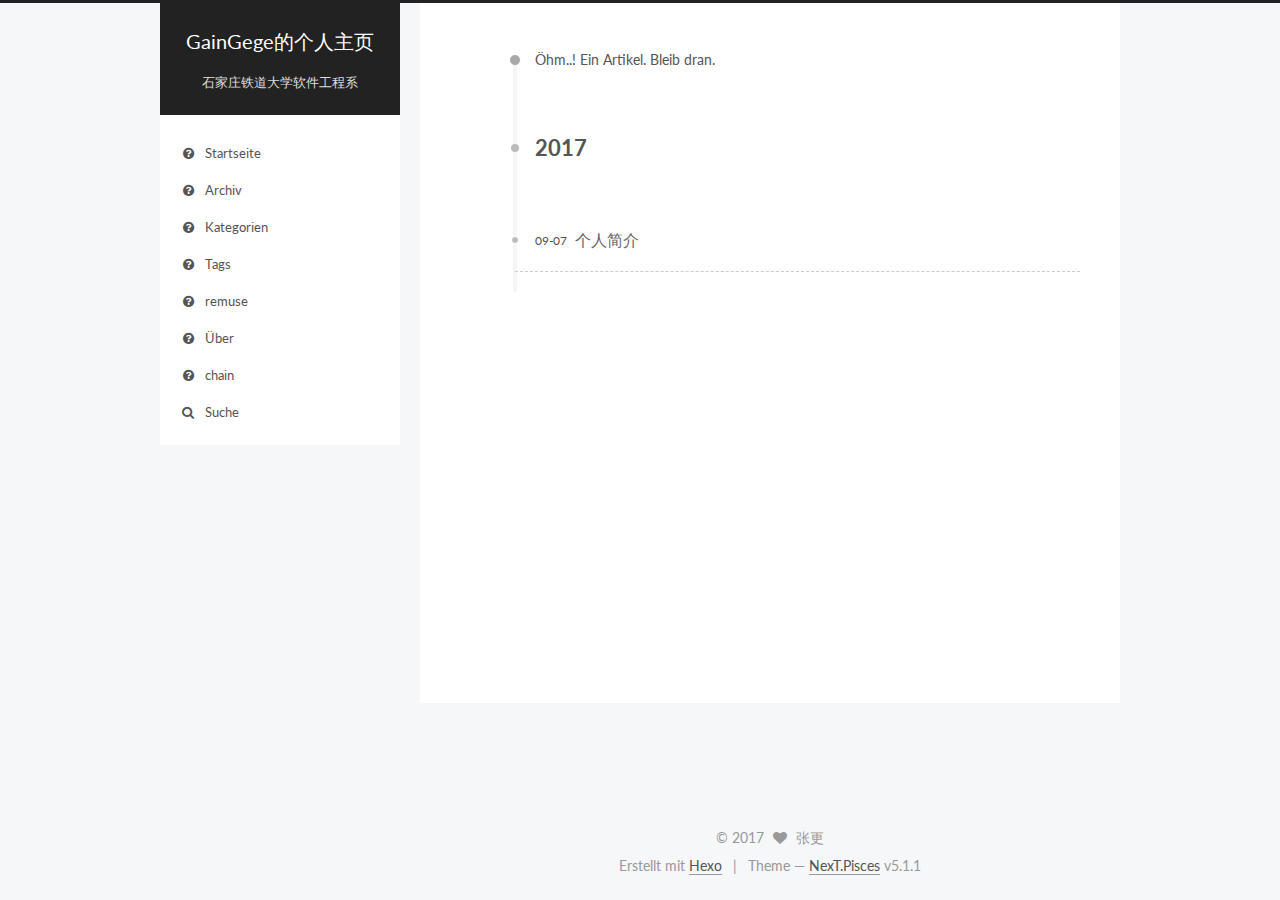
<file: archives/2017/index.html>
<!DOCTYPE html>




<html class="theme-next pisces" lang="">
<head>
  <meta charset="UTF-8"/>
<meta http-equiv="X-UA-Compatible" content="IE=edge" />
<meta name="viewport" content="width=device-width, initial-scale=1, maximum-scale=1"/>
<meta name="theme-color" content="">









<meta http-equiv="Cache-Control" content="no-transform" />
<meta http-equiv="Cache-Control" content="no-siteapp" />
















  
  
  <link href="/lib/fancybox/source/jquery.fancybox.css?v=2.1.5" rel="stylesheet" type="text/css" />




  
  
  
  

  
    
    
  

  

  

  

  

  
    
    
    <link href="//fonts.googleapis.com/css?family=Lato:300,300italic,400,400italic,700,700italic&subset=latin,latin-ext" rel="stylesheet" type="text/css">
  






<link href="/lib/font-awesome/css/font-awesome.min.css?v=4.6.2" rel="stylesheet" type="text/css" />

<link href="/css/main.css?v=5.1.1" rel="stylesheet" type="text/css" />


  <meta name="keywords" content="Hexo, NexT" />





  <link rel="alternate" href="/atom.xml" title="GainGege的个人主页" type="application/atom+xml" />




  <link rel="shortcut icon" type="image/x-icon" href="/favicon.png?v=5.1.1" />






<meta property="og:type" content="website">
<meta property="og:title" content="GainGege的个人主页">
<meta property="og:url" content="http://yoursite.com/archives/2017/index.html">
<meta property="og:site_name" content="GainGege的个人主页">
<meta name="twitter:card" content="summary">
<meta name="twitter:title" content="GainGege的个人主页">



<script type="text/javascript" id="hexo.configurations">
  var NexT = window.NexT || {};
  var CONFIG = {
    root: '/',
    scheme: 'Pisces',
    version: '5.1.1',
    sidebar: {"display":"hide","offset":12,"offset_float":0,"b2t":false,"scrollpercent":false,"onmobile":false},
    fancybox: true,
    tabs: ,
    motion: "",
    duoshuo: {
      userId: '0',
      author: 'Author'
    },
    algolia: {
      applicationID: '',
      apiKey: '',
      indexName: '',
      hits: {"per_page":10},
      labels: {"input_placeholder":"Search for Posts","hits_empty":"We didn't find any results for the search: ${query}","hits_stats":"${hits} results found in ${time} ms"}
    }
  };
</script>



  <link rel="canonical" href="http://yoursite.com/archives/2017/"/>





  <title>Archiv | GainGege的个人主页</title>
  





  <script type="text/javascript">
    var _hmt = _hmt || [];
    (function() {
      var hm = document.createElement("script");
      hm.src = "https://hm.baidu.com/hm.js?76387c8f88633d0cb1e502e66e0cb149";
      var s = document.getElementsByTagName("script")[0];
      s.parentNode.insertBefore(hm, s);
    })();
  </script>




</head>

<body itemscope itemtype="http://schema.org/WebPage" lang="">

  
  

  <div class="container  page-archive">
    <div class="headband"></div>

    <header id="header" class="header" itemscope itemtype="http://schema.org/WPHeader">
      <div class="header-inner"><div class="site-brand-wrapper">
  <div class="site-meta ">
    

    <div class="custom-logo-site-title">
      <a href="/"  class="brand" rel="start">
        <span class="logo-line-before"><i></i></span>
        <span class="site-title">GainGege的个人主页</span>
        <span class="logo-line-after"><i></i></span>
      </a>
    </div>
      
        <p class="site-subtitle">石家庄铁道大学软件工程系</p>
      
  </div>

  <div class="site-nav-toggle">
    <button>
      <span class="btn-bar"></span>
      <span class="btn-bar"></span>
      <span class="btn-bar"></span>
    </button>
  </div>
</div>

<nav class="site-nav">
  

  
    <ul id="menu" class="menu">
      
        
        <li class="menu-item menu-item-home">
          <a href="/个人主页" rel="section">
            
              <i class="menu-item-icon fa fa-fw fa-question-circle"></i> <br />
            
            Startseite
          </a>
        </li>
      
        
        <li class="menu-item menu-item-archives">
          <a href="/目标/" rel="section">
            
              <i class="menu-item-icon fa fa-fw fa-question-circle"></i> <br />
            
            Archiv
          </a>
        </li>
      
        
        <li class="menu-item menu-item-categories">
          <a href="/categories/" rel="section">
            
              <i class="menu-item-icon fa fa-fw fa-question-circle"></i> <br />
            
            Kategorien
          </a>
        </li>
      
        
        <li class="menu-item menu-item-tags">
          <a href="/定位/" rel="section">
            
              <i class="menu-item-icon fa fa-fw fa-question-circle"></i> <br />
            
            Tags
          </a>
        </li>
      
        
        <li class="menu-item menu-item-remuse">
          <a href="/remuse/" rel="section">
            
              <i class="menu-item-icon fa fa-fw fa-question-circle"></i> <br />
            
            remuse
          </a>
        </li>
      
        
        <li class="menu-item menu-item-about">
          <a href="/关于我/" rel="section">
            
              <i class="menu-item-icon fa fa-fw fa-question-circle"></i> <br />
            
            Über
          </a>
        </li>
      
        
        <li class="menu-item menu-item-chain">
          <a href="/链接/" rel="section">
            
              <i class="menu-item-icon fa fa-fw fa-question-circle"></i> <br />
            
            chain
          </a>
        </li>
      

      
        <li class="menu-item menu-item-search">
          
            <a href="javascript:;" class="popup-trigger">
          
            
              <i class="menu-item-icon fa fa-search fa-fw"></i> <br />
            
            Suche
          </a>
        </li>
      
    </ul>
  

  
    <div class="site-search">
      
  <div class="popup search-popup local-search-popup">
  <div class="local-search-header clearfix">
    <span class="search-icon">
      <i class="fa fa-search"></i>
    </span>
    <span class="popup-btn-close">
      <i class="fa fa-times-circle"></i>
    </span>
    <div class="local-search-input-wrapper">
      <input autocomplete="off"
             placeholder="Searching..." spellcheck="false"
             type="text" id="local-search-input">
    </div>
  </div>
  <div id="local-search-result"></div>
</div>



    </div>
  
</nav>



 </div>
    </header>

    <main id="main" class="main">
      <div class="main-inner">
        <div class="content-wrap">
          <div id="content" class="content">
            

  
  
  
  <div class="post-block archive">
    <div id="posts" class="posts-collapse">
      <span class="archive-move-on"></span>

      <span class="archive-page-counter">
        
        
        
          
        
        Öhm..! Ein Artikel. Bleib dran.
      </span>

      

        
        
        

        
          
          <div class="collection-title">
            <h1 class="archive-year" id="archive-year-2017">2017</h1>
          </div>
        
        

        

  <article class="post post-type-normal" itemscope itemtype="http://schema.org/Article">
    <header class="post-header">

      <h2 class="post-title">
        
            <a class="post-title-link" href="/2017/09/07/index/" itemprop="url">
              
                <span itemprop="name">个人简介</span>
              
            </a>
        
      </h2>

      <div class="post-meta">
        <time class="post-time" itemprop="dateCreated"
              datetime="2017-09-07T16:04:22+08:00"
              content="2017-09-07" >
          09-07
        </time>
      </div>

    </header>
  </article>



      

    </div>
  </div>
  
  
  

  



          </div>
          


          

        </div>
        
          
  
  <div class="sidebar-toggle">
    <div class="sidebar-toggle-line-wrap">
      <span class="sidebar-toggle-line sidebar-toggle-line-first"></span>
      <span class="sidebar-toggle-line sidebar-toggle-line-middle"></span>
      <span class="sidebar-toggle-line sidebar-toggle-line-last"></span>
    </div>
  </div>

  <aside id="sidebar" class="sidebar">
    
    <div class="sidebar-inner">

      

      

      <section class="site-overview sidebar-panel sidebar-panel-active">
        <div class="site-author motion-element" itemprop="author" itemscope itemtype="http://schema.org/Person">
          
            <p class="site-author-name" itemprop="name">张更</p>
            <p class="site-description motion-element" itemprop="description"></p>
        </div>

        <nav class="site-state motion-element">

          
            <div class="site-state-item site-state-posts">
            
              <a href="/目标/">
            
                <span class="site-state-item-count">1</span>
                <span class="site-state-item-name">Artikel</span>
              </a>
            </div>
          

          

          

        </nav>

        
          <div class="feed-link motion-element">
            <a href="/atom.xml" rel="alternate">
              <i class="fa fa-rss"></i>
              RSS
            </a>
          </div>
        

        <div class="links-of-author motion-element">
          
            
              <span class="links-of-author-item">
                <a href="https://github.com/genggege" target="_blank" title="GitHub">
                  
                    <i class="fa fa-fw fa-globe"></i>GitHub</a>
              </span>
            
              <span class="links-of-author-item">
                <a href="https://home.cnblogs.com/u/Againzg/" target="_blank" title="Cnblogs">
                  
                    <i class="fa fa-fw fa-globe"></i>Cnblogs</a>
              </span>
            
          
        </div>

        
        

        
        

        


      </section>

      

      

    </div>
  </aside>


        
      </div>
    </main>

    <footer id="footer" class="footer">
      <div class="footer-inner">
        <div class="copyright" >
  
  &copy; 
  <span itemprop="copyrightYear">2017</span>
  <span class="with-love">
    <i class="fa fa-heart"></i>
  </span>
  <span class="author" itemprop="copyrightHolder">张更</span>

  
</div>


  <div class="powered-by">Erstellt mit  <a class="theme-link" href="https://hexo.io">Hexo</a></div>

  <span class="post-meta-divider">|</span>

  <div class="theme-info">Theme &mdash; <a class="theme-link" href="https://github.com/iissnan/hexo-theme-next">NexT.Pisces</a> v5.1.1</div>


        







        
      </div>
    </footer>

    
      <div class="back-to-top">
        <i class="fa fa-arrow-up"></i>
        
      </div>
    

  </div>

  

<script type="text/javascript">
  if (Object.prototype.toString.call(window.Promise) !== '[object Function]') {
    window.Promise = null;
  }
</script>









  












  
  <script type="text/javascript" src="/lib/jquery/index.js?v=2.1.3"></script>

  
  <script type="text/javascript" src="/lib/fastclick/lib/fastclick.min.js?v=1.0.6"></script>

  
  <script type="text/javascript" src="/lib/jquery_lazyload/jquery.lazyload.js?v=1.9.7"></script>

  
  <script type="text/javascript" src="/lib/velocity/velocity.min.js?v=1.2.1"></script>

  
  <script type="text/javascript" src="/lib/velocity/velocity.ui.min.js?v=1.2.1"></script>

  
  <script type="text/javascript" src="/lib/fancybox/source/jquery.fancybox.pack.js?v=2.1.5"></script>


  


  <script type="text/javascript" src="/js/src/utils.js?v=5.1.1"></script>

  <script type="text/javascript" src="/js/src/motion.js?v=5.1.1"></script>



  
  


  <script type="text/javascript" src="/js/src/affix.js?v=5.1.1"></script>

  <script type="text/javascript" src="/js/src/schemes/pisces.js?v=5.1.1"></script>



  <script type="text/javascript" src="/js/src/scrollspy.js?v=5.1.1"></script>
<script type="text/javascript" src="/js/src/post-details.js?v=5.1.1"></script>


  

  


  <script type="text/javascript" src="/js/src/bootstrap.js?v=5.1.1"></script>



  


  

    
      <script id="dsq-count-scr" src="https://painchris-github-io.disqus.com/count.js" async></script>
    

    

  




	





  










  

  <script type="text/javascript">
    // Popup Window;
    var isfetched = false;
    var isXml = true;
    // Search DB path;
    var search_path = "";
    if (search_path.length === 0) {
      search_path = "search.xml";
    } else if (/json$/i.test(search_path)) {
      isXml = false;
    }
    var path = "/" + search_path;
    // monitor main search box;

    var onPopupClose = function (e) {
      $('.popup').hide();
      $('#local-search-input').val('');
      $('.search-result-list').remove();
      $('#no-result').remove();
      $(".local-search-pop-overlay").remove();
      $('body').css('overflow', '');
    }

    function proceedsearch() {
      $("body")
        .append('<div class="search-popup-overlay local-search-pop-overlay"></div>')
        .css('overflow', 'hidden');
      $('.search-popup-overlay').click(onPopupClose);
      $('.popup').toggle();
      var $localSearchInput = $('#local-search-input');
      $localSearchInput.attr("autocapitalize", "none");
      $localSearchInput.attr("autocorrect", "off");
      $localSearchInput.focus();
    }

    // search function;
    var searchFunc = function(path, search_id, content_id) {
      'use strict';

      // start loading animation
      $("body")
        .append('<div class="search-popup-overlay local-search-pop-overlay">' +
          '<div id="search-loading-icon">' +
          '<i class="fa fa-spinner fa-pulse fa-5x fa-fw"></i>' +
          '</div>' +
          '</div>')
        .css('overflow', 'hidden');
      $("#search-loading-icon").css('margin', '20% auto 0 auto').css('text-align', 'center');

      $.ajax({
        url: path,
        dataType: isXml ? "xml" : "json",
        async: true,
        success: function(res) {
          // get the contents from search data
          isfetched = true;
          $('.popup').detach().appendTo('.header-inner');
          var datas = isXml ? $("entry", res).map(function() {
            return {
              title: $("title", this).text(),
              content: $("content",this).text(),
              url: $("url" , this).text()
            };
          }).get() : res;
          var input = document.getElementById(search_id);
          var resultContent = document.getElementById(content_id);
          var inputEventFunction = function() {
            var searchText = input.value.trim().toLowerCase();
            var keywords = searchText.split(/[\s\-]+/);
            if (keywords.length > 1) {
              keywords.push(searchText);
            }
            var resultItems = [];
            if (searchText.length > 0) {
              // perform local searching
              datas.forEach(function(data) {
                var isMatch = false;
                var hitCount = 0;
                var searchTextCount = 0;
                var title = data.title.trim();
                var titleInLowerCase = title.toLowerCase();
                var content = data.content.trim().replace(/<[^>]+>/g,"");
                var contentInLowerCase = content.toLowerCase();
                var articleUrl = decodeURIComponent(data.url);
                var indexOfTitle = [];
                var indexOfContent = [];
                // only match articles with not empty titles
                if(title != '') {
                  keywords.forEach(function(keyword) {
                    function getIndexByWord(word, text, caseSensitive) {
                      var wordLen = word.length;
                      if (wordLen === 0) {
                        return [];
                      }
                      var startPosition = 0, position = [], index = [];
                      if (!caseSensitive) {
                        text = text.toLowerCase();
                        word = word.toLowerCase();
                      }
                      while ((position = text.indexOf(word, startPosition)) > -1) {
                        index.push({position: position, word: word});
                        startPosition = position + wordLen;
                      }
                      return index;
                    }

                    indexOfTitle = indexOfTitle.concat(getIndexByWord(keyword, titleInLowerCase, false));
                    indexOfContent = indexOfContent.concat(getIndexByWord(keyword, contentInLowerCase, false));
                  });
                  if (indexOfTitle.length > 0 || indexOfContent.length > 0) {
                    isMatch = true;
                    hitCount = indexOfTitle.length + indexOfContent.length;
                  }
                }

                // show search results

                if (isMatch) {
                  // sort index by position of keyword

                  [indexOfTitle, indexOfContent].forEach(function (index) {
                    index.sort(function (itemLeft, itemRight) {
                      if (itemRight.position !== itemLeft.position) {
                        return itemRight.position - itemLeft.position;
                      } else {
                        return itemLeft.word.length - itemRight.word.length;
                      }
                    });
                  });

                  // merge hits into slices

                  function mergeIntoSlice(text, start, end, index) {
                    var item = index[index.length - 1];
                    var position = item.position;
                    var word = item.word;
                    var hits = [];
                    var searchTextCountInSlice = 0;
                    while (position + word.length <= end && index.length != 0) {
                      if (word === searchText) {
                        searchTextCountInSlice++;
                      }
                      hits.push({position: position, length: word.length});
                      var wordEnd = position + word.length;

                      // move to next position of hit

                      index.pop();
                      while (index.length != 0) {
                        item = index[index.length - 1];
                        position = item.position;
                        word = item.word;
                        if (wordEnd > position) {
                          index.pop();
                        } else {
                          break;
                        }
                      }
                    }
                    searchTextCount += searchTextCountInSlice;
                    return {
                      hits: hits,
                      start: start,
                      end: end,
                      searchTextCount: searchTextCountInSlice
                    };
                  }

                  var slicesOfTitle = [];
                  if (indexOfTitle.length != 0) {
                    slicesOfTitle.push(mergeIntoSlice(title, 0, title.length, indexOfTitle));
                  }

                  var slicesOfContent = [];
                  while (indexOfContent.length != 0) {
                    var item = indexOfContent[indexOfContent.length - 1];
                    var position = item.position;
                    var word = item.word;
                    // cut out 100 characters
                    var start = position - 20;
                    var end = position + 80;
                    if(start < 0){
                      start = 0;
                    }
                    if (end < position + word.length) {
                      end = position + word.length;
                    }
                    if(end > content.length){
                      end = content.length;
                    }
                    slicesOfContent.push(mergeIntoSlice(content, start, end, indexOfContent));
                  }

                  // sort slices in content by search text's count and hits' count

                  slicesOfContent.sort(function (sliceLeft, sliceRight) {
                    if (sliceLeft.searchTextCount !== sliceRight.searchTextCount) {
                      return sliceRight.searchTextCount - sliceLeft.searchTextCount;
                    } else if (sliceLeft.hits.length !== sliceRight.hits.length) {
                      return sliceRight.hits.length - sliceLeft.hits.length;
                    } else {
                      return sliceLeft.start - sliceRight.start;
                    }
                  });

                  // select top N slices in content

                  var upperBound = parseInt('1');
                  if (upperBound >= 0) {
                    slicesOfContent = slicesOfContent.slice(0, upperBound);
                  }

                  // highlight title and content

                  function highlightKeyword(text, slice) {
                    var result = '';
                    var prevEnd = slice.start;
                    slice.hits.forEach(function (hit) {
                      result += text.substring(prevEnd, hit.position);
                      var end = hit.position + hit.length;
                      result += '<b class="search-keyword">' + text.substring(hit.position, end) + '</b>';
                      prevEnd = end;
                    });
                    result += text.substring(prevEnd, slice.end);
                    return result;
                  }

                  var resultItem = '';

                  if (slicesOfTitle.length != 0) {
                    resultItem += "<li><a href='" + articleUrl + "' class='search-result-title'>" + highlightKeyword(title, slicesOfTitle[0]) + "</a>";
                  } else {
                    resultItem += "<li><a href='" + articleUrl + "' class='search-result-title'>" + title + "</a>";
                  }

                  slicesOfContent.forEach(function (slice) {
                    resultItem += "<a href='" + articleUrl + "'>" +
                      "<p class=\"search-result\">" + highlightKeyword(content, slice) +
                      "...</p>" + "</a>";
                  });

                  resultItem += "</li>";
                  resultItems.push({
                    item: resultItem,
                    searchTextCount: searchTextCount,
                    hitCount: hitCount,
                    id: resultItems.length
                  });
                }
              })
            };
            if (keywords.length === 1 && keywords[0] === "") {
              resultContent.innerHTML = '<div id="no-result"><i class="fa fa-search fa-5x" /></div>'
            } else if (resultItems.length === 0) {
              resultContent.innerHTML = '<div id="no-result"><i class="fa fa-frown-o fa-5x" /></div>'
            } else {
              resultItems.sort(function (resultLeft, resultRight) {
                if (resultLeft.searchTextCount !== resultRight.searchTextCount) {
                  return resultRight.searchTextCount - resultLeft.searchTextCount;
                } else if (resultLeft.hitCount !== resultRight.hitCount) {
                  return resultRight.hitCount - resultLeft.hitCount;
                } else {
                  return resultRight.id - resultLeft.id;
                }
              });
              var searchResultList = '<ul class=\"search-result-list\">';
              resultItems.forEach(function (result) {
                searchResultList += result.item;
              })
              searchResultList += "</ul>";
              resultContent.innerHTML = searchResultList;
            }
          }

          if ('auto' === 'auto') {
            input.addEventListener('input', inputEventFunction);
          } else {
            $('.search-icon').click(inputEventFunction);
            input.addEventListener('keypress', function (event) {
              if (event.keyCode === 13) {
                inputEventFunction();
              }
            });
          }

          // remove loading animation
          $(".local-search-pop-overlay").remove();
          $('body').css('overflow', '');

          proceedsearch();
        }
      });
    }

    // handle and trigger popup window;
    $('.popup-trigger').click(function(e) {
      e.stopPropagation();
      if (isfetched === false) {
        searchFunc(path, 'local-search-input', 'local-search-result');
      } else {
        proceedsearch();
      };
    });

    $('.popup-btn-close').click(onPopupClose);
    $('.popup').click(function(e){
      e.stopPropagation();
    });
    $(document).on('keyup', function (event) {
      var shouldDismissSearchPopup = event.which === 27 &&
        $('.search-popup').is(':visible');
      if (shouldDismissSearchPopup) {
        onPopupClose();
      }
    });
  </script>





  

  
  <script src="https://cdn1.lncld.net/static/js/av-core-mini-0.6.4.js"></script>
  <script>AV.initialize("9DghTWS3J04RR0spG0qWattg-gzGzoHsz", "ufEbV06ysR7AqCiNw5iwcKf3");</script>
  <script>
    function showTime(Counter) {
      var query = new AV.Query(Counter);
      var entries = [];
      var $visitors = $(".leancloud_visitors");

      $visitors.each(function () {
        entries.push( $(this).attr("id").trim() );
      });

      query.containedIn('url', entries);
      query.find()
        .done(function (results) {
          var COUNT_CONTAINER_REF = '.leancloud-visitors-count';

          if (results.length === 0) {
            $visitors.find(COUNT_CONTAINER_REF).text(0);
            return;
          }

          for (var i = 0; i < results.length; i++) {
            var item = results[i];
            var url = item.get('url');
            var time = item.get('time');
            var element = document.getElementById(url);

            $(element).find(COUNT_CONTAINER_REF).text(time);
          }
          for(var i = 0; i < entries.length; i++) {
            var url = entries[i];
            var element = document.getElementById(url);
            var countSpan = $(element).find(COUNT_CONTAINER_REF);
            if( countSpan.text() == '') {
              countSpan.text(0);
            }
          }
        })
        .fail(function (object, error) {
          console.log("Error: " + error.code + " " + error.message);
        });
    }

    function addCount(Counter) {
      var $visitors = $(".leancloud_visitors");
      var url = $visitors.attr('id').trim();
      var title = $visitors.attr('data-flag-title').trim();
      var query = new AV.Query(Counter);

      query.equalTo("url", url);
      query.find({
        success: function(results) {
          if (results.length > 0) {
            var counter = results[0];
            counter.fetchWhenSave(true);
            counter.increment("time");
            counter.save(null, {
              success: function(counter) {
                var $element = $(document.getElementById(url));
                $element.find('.leancloud-visitors-count').text(counter.get('time'));
              },
              error: function(counter, error) {
                console.log('Failed to save Visitor num, with error message: ' + error.message);
              }
            });
          } else {
            var newcounter = new Counter();
            /* Set ACL */
            var acl = new AV.ACL();
            acl.setPublicReadAccess(true);
            acl.setPublicWriteAccess(true);
            newcounter.setACL(acl);
            /* End Set ACL */
            newcounter.set("title", title);
            newcounter.set("url", url);
            newcounter.set("time", 1);
            newcounter.save(null, {
              success: function(newcounter) {
                var $element = $(document.getElementById(url));
                $element.find('.leancloud-visitors-count').text(newcounter.get('time'));
              },
              error: function(newcounter, error) {
                console.log('Failed to create');
              }
            });
          }
        },
        error: function(error) {
          console.log('Error:' + error.code + " " + error.message);
        }
      });
    }

    $(function() {
      var Counter = AV.Object.extend("Counter");
      if ($('.leancloud_visitors').length == 1) {
        addCount(Counter);
      } else if ($('.post-title-link').length > 1) {
        showTime(Counter);
      }
    });
  </script>



  
<script>
(function(){
    var bp = document.createElement('script');
    var curProtocol = window.location.protocol.split(':')[0];
    if (curProtocol === 'https') {
        bp.src = 'https://zz.bdstatic.com/linksubmit/push.js';        
    }
    else {
        bp.src = 'http://push.zhanzhang.baidu.com/push.js';
    }
    var s = document.getElementsByTagName("script")[0];
    s.parentNode.insertBefore(bp, s);
})();
</script>


  

  

  

  

</body>
</html>
</file>
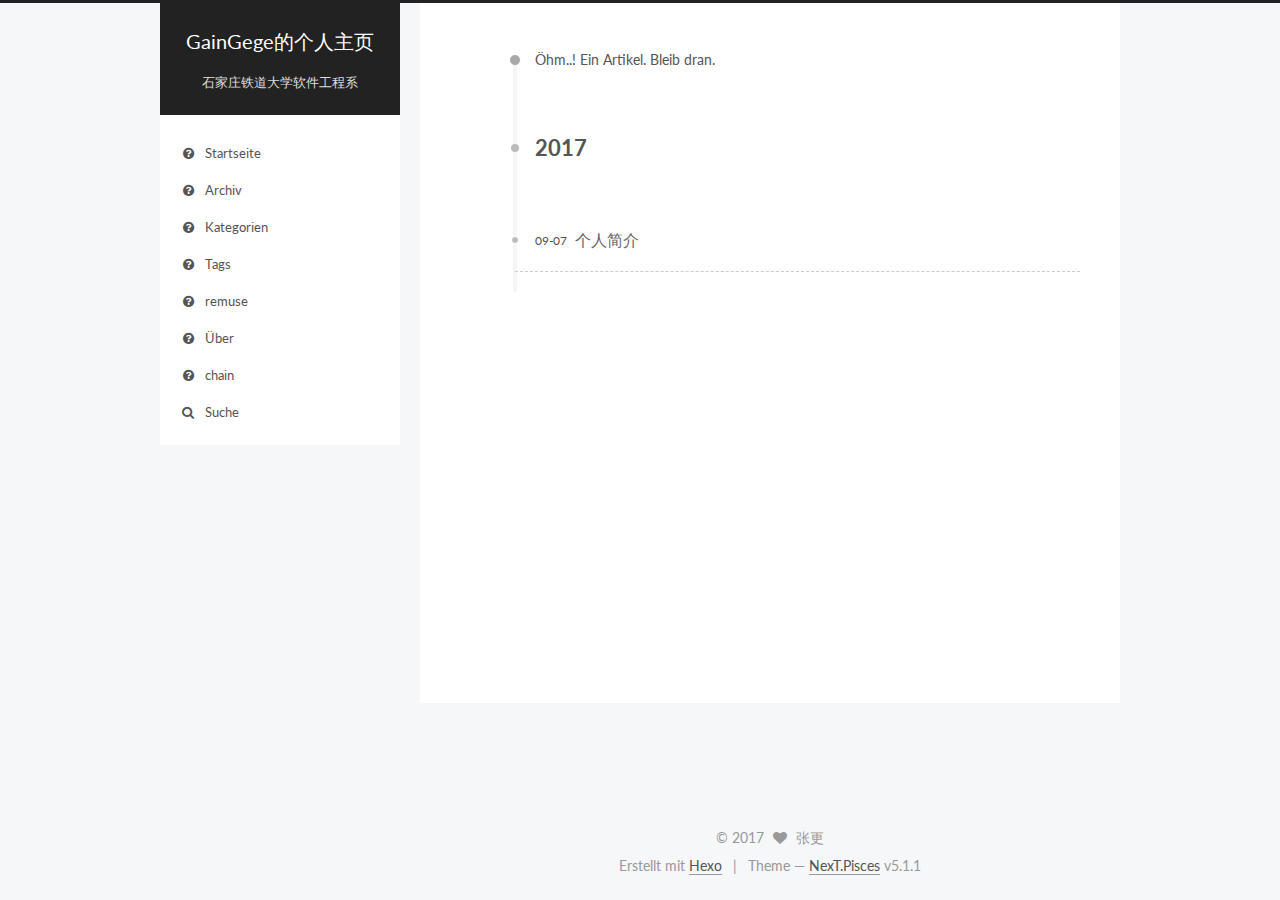
<file: archives/2017/09/index.html>
<!DOCTYPE html>




<html class="theme-next pisces" lang="">
<head>
  <meta charset="UTF-8"/>
<meta http-equiv="X-UA-Compatible" content="IE=edge" />
<meta name="viewport" content="width=device-width, initial-scale=1, maximum-scale=1"/>
<meta name="theme-color" content="">









<meta http-equiv="Cache-Control" content="no-transform" />
<meta http-equiv="Cache-Control" content="no-siteapp" />
















  
  
  <link href="/lib/fancybox/source/jquery.fancybox.css?v=2.1.5" rel="stylesheet" type="text/css" />




  
  
  
  

  
    
    
  

  

  

  

  

  
    
    
    <link href="//fonts.googleapis.com/css?family=Lato:300,300italic,400,400italic,700,700italic&subset=latin,latin-ext" rel="stylesheet" type="text/css">
  






<link href="/lib/font-awesome/css/font-awesome.min.css?v=4.6.2" rel="stylesheet" type="text/css" />

<link href="/css/main.css?v=5.1.1" rel="stylesheet" type="text/css" />


  <meta name="keywords" content="Hexo, NexT" />





  <link rel="alternate" href="/atom.xml" title="GainGege的个人主页" type="application/atom+xml" />




  <link rel="shortcut icon" type="image/x-icon" href="/favicon.png?v=5.1.1" />






<meta property="og:type" content="website">
<meta property="og:title" content="GainGege的个人主页">
<meta property="og:url" content="http://yoursite.com/archives/2017/09/index.html">
<meta property="og:site_name" content="GainGege的个人主页">
<meta name="twitter:card" content="summary">
<meta name="twitter:title" content="GainGege的个人主页">



<script type="text/javascript" id="hexo.configurations">
  var NexT = window.NexT || {};
  var CONFIG = {
    root: '/',
    scheme: 'Pisces',
    version: '5.1.1',
    sidebar: {"display":"hide","offset":12,"offset_float":0,"b2t":false,"scrollpercent":false,"onmobile":false},
    fancybox: true,
    tabs: ,
    motion: "",
    duoshuo: {
      userId: '0',
      author: 'Author'
    },
    algolia: {
      applicationID: '',
      apiKey: '',
      indexName: '',
      hits: {"per_page":10},
      labels: {"input_placeholder":"Search for Posts","hits_empty":"We didn't find any results for the search: ${query}","hits_stats":"${hits} results found in ${time} ms"}
    }
  };
</script>



  <link rel="canonical" href="http://yoursite.com/archives/2017/09/"/>





  <title>Archiv | GainGege的个人主页</title>
  





  <script type="text/javascript">
    var _hmt = _hmt || [];
    (function() {
      var hm = document.createElement("script");
      hm.src = "https://hm.baidu.com/hm.js?76387c8f88633d0cb1e502e66e0cb149";
      var s = document.getElementsByTagName("script")[0];
      s.parentNode.insertBefore(hm, s);
    })();
  </script>




</head>

<body itemscope itemtype="http://schema.org/WebPage" lang="">

  
  

  <div class="container  page-archive">
    <div class="headband"></div>

    <header id="header" class="header" itemscope itemtype="http://schema.org/WPHeader">
      <div class="header-inner"><div class="site-brand-wrapper">
  <div class="site-meta ">
    

    <div class="custom-logo-site-title">
      <a href="/"  class="brand" rel="start">
        <span class="logo-line-before"><i></i></span>
        <span class="site-title">GainGege的个人主页</span>
        <span class="logo-line-after"><i></i></span>
      </a>
    </div>
      
        <p class="site-subtitle">石家庄铁道大学软件工程系</p>
      
  </div>

  <div class="site-nav-toggle">
    <button>
      <span class="btn-bar"></span>
      <span class="btn-bar"></span>
      <span class="btn-bar"></span>
    </button>
  </div>
</div>

<nav class="site-nav">
  

  
    <ul id="menu" class="menu">
      
        
        <li class="menu-item menu-item-home">
          <a href="/个人主页" rel="section">
            
              <i class="menu-item-icon fa fa-fw fa-question-circle"></i> <br />
            
            Startseite
          </a>
        </li>
      
        
        <li class="menu-item menu-item-archives">
          <a href="/目标/" rel="section">
            
              <i class="menu-item-icon fa fa-fw fa-question-circle"></i> <br />
            
            Archiv
          </a>
        </li>
      
        
        <li class="menu-item menu-item-categories">
          <a href="/categories/" rel="section">
            
              <i class="menu-item-icon fa fa-fw fa-question-circle"></i> <br />
            
            Kategorien
          </a>
        </li>
      
        
        <li class="menu-item menu-item-tags">
          <a href="/定位/" rel="section">
            
              <i class="menu-item-icon fa fa-fw fa-question-circle"></i> <br />
            
            Tags
          </a>
        </li>
      
        
        <li class="menu-item menu-item-remuse">
          <a href="/remuse/" rel="section">
            
              <i class="menu-item-icon fa fa-fw fa-question-circle"></i> <br />
            
            remuse
          </a>
        </li>
      
        
        <li class="menu-item menu-item-about">
          <a href="/关于我/" rel="section">
            
              <i class="menu-item-icon fa fa-fw fa-question-circle"></i> <br />
            
            Über
          </a>
        </li>
      
        
        <li class="menu-item menu-item-chain">
          <a href="/链接/" rel="section">
            
              <i class="menu-item-icon fa fa-fw fa-question-circle"></i> <br />
            
            chain
          </a>
        </li>
      

      
        <li class="menu-item menu-item-search">
          
            <a href="javascript:;" class="popup-trigger">
          
            
              <i class="menu-item-icon fa fa-search fa-fw"></i> <br />
            
            Suche
          </a>
        </li>
      
    </ul>
  

  
    <div class="site-search">
      
  <div class="popup search-popup local-search-popup">
  <div class="local-search-header clearfix">
    <span class="search-icon">
      <i class="fa fa-search"></i>
    </span>
    <span class="popup-btn-close">
      <i class="fa fa-times-circle"></i>
    </span>
    <div class="local-search-input-wrapper">
      <input autocomplete="off"
             placeholder="Searching..." spellcheck="false"
             type="text" id="local-search-input">
    </div>
  </div>
  <div id="local-search-result"></div>
</div>



    </div>
  
</nav>



 </div>
    </header>

    <main id="main" class="main">
      <div class="main-inner">
        <div class="content-wrap">
          <div id="content" class="content">
            

  
  
  
  <div class="post-block archive">
    <div id="posts" class="posts-collapse">
      <span class="archive-move-on"></span>

      <span class="archive-page-counter">
        
        
        
          
        
        Öhm..! Ein Artikel. Bleib dran.
      </span>

      

        
        
        

        
          
          <div class="collection-title">
            <h1 class="archive-year" id="archive-year-2017">2017</h1>
          </div>
        
        

        

  <article class="post post-type-normal" itemscope itemtype="http://schema.org/Article">
    <header class="post-header">

      <h2 class="post-title">
        
            <a class="post-title-link" href="/2017/09/07/index/" itemprop="url">
              
                <span itemprop="name">个人简介</span>
              
            </a>
        
      </h2>

      <div class="post-meta">
        <time class="post-time" itemprop="dateCreated"
              datetime="2017-09-07T16:04:22+08:00"
              content="2017-09-07" >
          09-07
        </time>
      </div>

    </header>
  </article>



      

    </div>
  </div>
  
  
  

  



          </div>
          


          

        </div>
        
          
  
  <div class="sidebar-toggle">
    <div class="sidebar-toggle-line-wrap">
      <span class="sidebar-toggle-line sidebar-toggle-line-first"></span>
      <span class="sidebar-toggle-line sidebar-toggle-line-middle"></span>
      <span class="sidebar-toggle-line sidebar-toggle-line-last"></span>
    </div>
  </div>

  <aside id="sidebar" class="sidebar">
    
    <div class="sidebar-inner">

      

      

      <section class="site-overview sidebar-panel sidebar-panel-active">
        <div class="site-author motion-element" itemprop="author" itemscope itemtype="http://schema.org/Person">
          
            <p class="site-author-name" itemprop="name">张更</p>
            <p class="site-description motion-element" itemprop="description"></p>
        </div>

        <nav class="site-state motion-element">

          
            <div class="site-state-item site-state-posts">
            
              <a href="/目标/">
            
                <span class="site-state-item-count">1</span>
                <span class="site-state-item-name">Artikel</span>
              </a>
            </div>
          

          

          

        </nav>

        
          <div class="feed-link motion-element">
            <a href="/atom.xml" rel="alternate">
              <i class="fa fa-rss"></i>
              RSS
            </a>
          </div>
        

        <div class="links-of-author motion-element">
          
            
              <span class="links-of-author-item">
                <a href="https://github.com/genggege" target="_blank" title="GitHub">
                  
                    <i class="fa fa-fw fa-globe"></i>GitHub</a>
              </span>
            
              <span class="links-of-author-item">
                <a href="https://home.cnblogs.com/u/Againzg/" target="_blank" title="Cnblogs">
                  
                    <i class="fa fa-fw fa-globe"></i>Cnblogs</a>
              </span>
            
          
        </div>

        
        

        
        

        


      </section>

      

      

    </div>
  </aside>


        
      </div>
    </main>

    <footer id="footer" class="footer">
      <div class="footer-inner">
        <div class="copyright" >
  
  &copy; 
  <span itemprop="copyrightYear">2017</span>
  <span class="with-love">
    <i class="fa fa-heart"></i>
  </span>
  <span class="author" itemprop="copyrightHolder">张更</span>

  
</div>


  <div class="powered-by">Erstellt mit  <a class="theme-link" href="https://hexo.io">Hexo</a></div>

  <span class="post-meta-divider">|</span>

  <div class="theme-info">Theme &mdash; <a class="theme-link" href="https://github.com/iissnan/hexo-theme-next">NexT.Pisces</a> v5.1.1</div>


        







        
      </div>
    </footer>

    
      <div class="back-to-top">
        <i class="fa fa-arrow-up"></i>
        
      </div>
    

  </div>

  

<script type="text/javascript">
  if (Object.prototype.toString.call(window.Promise) !== '[object Function]') {
    window.Promise = null;
  }
</script>









  












  
  <script type="text/javascript" src="/lib/jquery/index.js?v=2.1.3"></script>

  
  <script type="text/javascript" src="/lib/fastclick/lib/fastclick.min.js?v=1.0.6"></script>

  
  <script type="text/javascript" src="/lib/jquery_lazyload/jquery.lazyload.js?v=1.9.7"></script>

  
  <script type="text/javascript" src="/lib/velocity/velocity.min.js?v=1.2.1"></script>

  
  <script type="text/javascript" src="/lib/velocity/velocity.ui.min.js?v=1.2.1"></script>

  
  <script type="text/javascript" src="/lib/fancybox/source/jquery.fancybox.pack.js?v=2.1.5"></script>


  


  <script type="text/javascript" src="/js/src/utils.js?v=5.1.1"></script>

  <script type="text/javascript" src="/js/src/motion.js?v=5.1.1"></script>



  
  


  <script type="text/javascript" src="/js/src/affix.js?v=5.1.1"></script>

  <script type="text/javascript" src="/js/src/schemes/pisces.js?v=5.1.1"></script>



  <script type="text/javascript" src="/js/src/scrollspy.js?v=5.1.1"></script>
<script type="text/javascript" src="/js/src/post-details.js?v=5.1.1"></script>


  

  


  <script type="text/javascript" src="/js/src/bootstrap.js?v=5.1.1"></script>



  


  

    
      <script id="dsq-count-scr" src="https://painchris-github-io.disqus.com/count.js" async></script>
    

    

  




	





  










  

  <script type="text/javascript">
    // Popup Window;
    var isfetched = false;
    var isXml = true;
    // Search DB path;
    var search_path = "";
    if (search_path.length === 0) {
      search_path = "search.xml";
    } else if (/json$/i.test(search_path)) {
      isXml = false;
    }
    var path = "/" + search_path;
    // monitor main search box;

    var onPopupClose = function (e) {
      $('.popup').hide();
      $('#local-search-input').val('');
      $('.search-result-list').remove();
      $('#no-result').remove();
      $(".local-search-pop-overlay").remove();
      $('body').css('overflow', '');
    }

    function proceedsearch() {
      $("body")
        .append('<div class="search-popup-overlay local-search-pop-overlay"></div>')
        .css('overflow', 'hidden');
      $('.search-popup-overlay').click(onPopupClose);
      $('.popup').toggle();
      var $localSearchInput = $('#local-search-input');
      $localSearchInput.attr("autocapitalize", "none");
      $localSearchInput.attr("autocorrect", "off");
      $localSearchInput.focus();
    }

    // search function;
    var searchFunc = function(path, search_id, content_id) {
      'use strict';

      // start loading animation
      $("body")
        .append('<div class="search-popup-overlay local-search-pop-overlay">' +
          '<div id="search-loading-icon">' +
          '<i class="fa fa-spinner fa-pulse fa-5x fa-fw"></i>' +
          '</div>' +
          '</div>')
        .css('overflow', 'hidden');
      $("#search-loading-icon").css('margin', '20% auto 0 auto').css('text-align', 'center');

      $.ajax({
        url: path,
        dataType: isXml ? "xml" : "json",
        async: true,
        success: function(res) {
          // get the contents from search data
          isfetched = true;
          $('.popup').detach().appendTo('.header-inner');
          var datas = isXml ? $("entry", res).map(function() {
            return {
              title: $("title", this).text(),
              content: $("content",this).text(),
              url: $("url" , this).text()
            };
          }).get() : res;
          var input = document.getElementById(search_id);
          var resultContent = document.getElementById(content_id);
          var inputEventFunction = function() {
            var searchText = input.value.trim().toLowerCase();
            var keywords = searchText.split(/[\s\-]+/);
            if (keywords.length > 1) {
              keywords.push(searchText);
            }
            var resultItems = [];
            if (searchText.length > 0) {
              // perform local searching
              datas.forEach(function(data) {
                var isMatch = false;
                var hitCount = 0;
                var searchTextCount = 0;
                var title = data.title.trim();
                var titleInLowerCase = title.toLowerCase();
                var content = data.content.trim().replace(/<[^>]+>/g,"");
                var contentInLowerCase = content.toLowerCase();
                var articleUrl = decodeURIComponent(data.url);
                var indexOfTitle = [];
                var indexOfContent = [];
                // only match articles with not empty titles
                if(title != '') {
                  keywords.forEach(function(keyword) {
                    function getIndexByWord(word, text, caseSensitive) {
                      var wordLen = word.length;
                      if (wordLen === 0) {
                        return [];
                      }
                      var startPosition = 0, position = [], index = [];
                      if (!caseSensitive) {
                        text = text.toLowerCase();
                        word = word.toLowerCase();
                      }
                      while ((position = text.indexOf(word, startPosition)) > -1) {
                        index.push({position: position, word: word});
                        startPosition = position + wordLen;
                      }
                      return index;
                    }

                    indexOfTitle = indexOfTitle.concat(getIndexByWord(keyword, titleInLowerCase, false));
                    indexOfContent = indexOfContent.concat(getIndexByWord(keyword, contentInLowerCase, false));
                  });
                  if (indexOfTitle.length > 0 || indexOfContent.length > 0) {
                    isMatch = true;
                    hitCount = indexOfTitle.length + indexOfContent.length;
                  }
                }

                // show search results

                if (isMatch) {
                  // sort index by position of keyword

                  [indexOfTitle, indexOfContent].forEach(function (index) {
                    index.sort(function (itemLeft, itemRight) {
                      if (itemRight.position !== itemLeft.position) {
                        return itemRight.position - itemLeft.position;
                      } else {
                        return itemLeft.word.length - itemRight.word.length;
                      }
                    });
                  });

                  // merge hits into slices

                  function mergeIntoSlice(text, start, end, index) {
                    var item = index[index.length - 1];
                    var position = item.position;
                    var word = item.word;
                    var hits = [];
                    var searchTextCountInSlice = 0;
                    while (position + word.length <= end && index.length != 0) {
                      if (word === searchText) {
                        searchTextCountInSlice++;
                      }
                      hits.push({position: position, length: word.length});
                      var wordEnd = position + word.length;

                      // move to next position of hit

                      index.pop();
                      while (index.length != 0) {
                        item = index[index.length - 1];
                        position = item.position;
                        word = item.word;
                        if (wordEnd > position) {
                          index.pop();
                        } else {
                          break;
                        }
                      }
                    }
                    searchTextCount += searchTextCountInSlice;
                    return {
                      hits: hits,
                      start: start,
                      end: end,
                      searchTextCount: searchTextCountInSlice
                    };
                  }

                  var slicesOfTitle = [];
                  if (indexOfTitle.length != 0) {
                    slicesOfTitle.push(mergeIntoSlice(title, 0, title.length, indexOfTitle));
                  }

                  var slicesOfContent = [];
                  while (indexOfContent.length != 0) {
                    var item = indexOfContent[indexOfContent.length - 1];
                    var position = item.position;
                    var word = item.word;
                    // cut out 100 characters
                    var start = position - 20;
                    var end = position + 80;
                    if(start < 0){
                      start = 0;
                    }
                    if (end < position + word.length) {
                      end = position + word.length;
                    }
                    if(end > content.length){
                      end = content.length;
                    }
                    slicesOfContent.push(mergeIntoSlice(content, start, end, indexOfContent));
                  }

                  // sort slices in content by search text's count and hits' count

                  slicesOfContent.sort(function (sliceLeft, sliceRight) {
                    if (sliceLeft.searchTextCount !== sliceRight.searchTextCount) {
                      return sliceRight.searchTextCount - sliceLeft.searchTextCount;
                    } else if (sliceLeft.hits.length !== sliceRight.hits.length) {
                      return sliceRight.hits.length - sliceLeft.hits.length;
                    } else {
                      return sliceLeft.start - sliceRight.start;
                    }
                  });

                  // select top N slices in content

                  var upperBound = parseInt('1');
                  if (upperBound >= 0) {
                    slicesOfContent = slicesOfContent.slice(0, upperBound);
                  }

                  // highlight title and content

                  function highlightKeyword(text, slice) {
                    var result = '';
                    var prevEnd = slice.start;
                    slice.hits.forEach(function (hit) {
                      result += text.substring(prevEnd, hit.position);
                      var end = hit.position + hit.length;
                      result += '<b class="search-keyword">' + text.substring(hit.position, end) + '</b>';
                      prevEnd = end;
                    });
                    result += text.substring(prevEnd, slice.end);
                    return result;
                  }

                  var resultItem = '';

                  if (slicesOfTitle.length != 0) {
                    resultItem += "<li><a href='" + articleUrl + "' class='search-result-title'>" + highlightKeyword(title, slicesOfTitle[0]) + "</a>";
                  } else {
                    resultItem += "<li><a href='" + articleUrl + "' class='search-result-title'>" + title + "</a>";
                  }

                  slicesOfContent.forEach(function (slice) {
                    resultItem += "<a href='" + articleUrl + "'>" +
                      "<p class=\"search-result\">" + highlightKeyword(content, slice) +
                      "...</p>" + "</a>";
                  });

                  resultItem += "</li>";
                  resultItems.push({
                    item: resultItem,
                    searchTextCount: searchTextCount,
                    hitCount: hitCount,
                    id: resultItems.length
                  });
                }
              })
            };
            if (keywords.length === 1 && keywords[0] === "") {
              resultContent.innerHTML = '<div id="no-result"><i class="fa fa-search fa-5x" /></div>'
            } else if (resultItems.length === 0) {
              resultContent.innerHTML = '<div id="no-result"><i class="fa fa-frown-o fa-5x" /></div>'
            } else {
              resultItems.sort(function (resultLeft, resultRight) {
                if (resultLeft.searchTextCount !== resultRight.searchTextCount) {
                  return resultRight.searchTextCount - resultLeft.searchTextCount;
                } else if (resultLeft.hitCount !== resultRight.hitCount) {
                  return resultRight.hitCount - resultLeft.hitCount;
                } else {
                  return resultRight.id - resultLeft.id;
                }
              });
              var searchResultList = '<ul class=\"search-result-list\">';
              resultItems.forEach(function (result) {
                searchResultList += result.item;
              })
              searchResultList += "</ul>";
              resultContent.innerHTML = searchResultList;
            }
          }

          if ('auto' === 'auto') {
            input.addEventListener('input', inputEventFunction);
          } else {
            $('.search-icon').click(inputEventFunction);
            input.addEventListener('keypress', function (event) {
              if (event.keyCode === 13) {
                inputEventFunction();
              }
            });
          }

          // remove loading animation
          $(".local-search-pop-overlay").remove();
          $('body').css('overflow', '');

          proceedsearch();
        }
      });
    }

    // handle and trigger popup window;
    $('.popup-trigger').click(function(e) {
      e.stopPropagation();
      if (isfetched === false) {
        searchFunc(path, 'local-search-input', 'local-search-result');
      } else {
        proceedsearch();
      };
    });

    $('.popup-btn-close').click(onPopupClose);
    $('.popup').click(function(e){
      e.stopPropagation();
    });
    $(document).on('keyup', function (event) {
      var shouldDismissSearchPopup = event.which === 27 &&
        $('.search-popup').is(':visible');
      if (shouldDismissSearchPopup) {
        onPopupClose();
      }
    });
  </script>





  

  
  <script src="https://cdn1.lncld.net/static/js/av-core-mini-0.6.4.js"></script>
  <script>AV.initialize("9DghTWS3J04RR0spG0qWattg-gzGzoHsz", "ufEbV06ysR7AqCiNw5iwcKf3");</script>
  <script>
    function showTime(Counter) {
      var query = new AV.Query(Counter);
      var entries = [];
      var $visitors = $(".leancloud_visitors");

      $visitors.each(function () {
        entries.push( $(this).attr("id").trim() );
      });

      query.containedIn('url', entries);
      query.find()
        .done(function (results) {
          var COUNT_CONTAINER_REF = '.leancloud-visitors-count';

          if (results.length === 0) {
            $visitors.find(COUNT_CONTAINER_REF).text(0);
            return;
          }

          for (var i = 0; i < results.length; i++) {
            var item = results[i];
            var url = item.get('url');
            var time = item.get('time');
            var element = document.getElementById(url);

            $(element).find(COUNT_CONTAINER_REF).text(time);
          }
          for(var i = 0; i < entries.length; i++) {
            var url = entries[i];
            var element = document.getElementById(url);
            var countSpan = $(element).find(COUNT_CONTAINER_REF);
            if( countSpan.text() == '') {
              countSpan.text(0);
            }
          }
        })
        .fail(function (object, error) {
          console.log("Error: " + error.code + " " + error.message);
        });
    }

    function addCount(Counter) {
      var $visitors = $(".leancloud_visitors");
      var url = $visitors.attr('id').trim();
      var title = $visitors.attr('data-flag-title').trim();
      var query = new AV.Query(Counter);

      query.equalTo("url", url);
      query.find({
        success: function(results) {
          if (results.length > 0) {
            var counter = results[0];
            counter.fetchWhenSave(true);
            counter.increment("time");
            counter.save(null, {
              success: function(counter) {
                var $element = $(document.getElementById(url));
                $element.find('.leancloud-visitors-count').text(counter.get('time'));
              },
              error: function(counter, error) {
                console.log('Failed to save Visitor num, with error message: ' + error.message);
              }
            });
          } else {
            var newcounter = new Counter();
            /* Set ACL */
            var acl = new AV.ACL();
            acl.setPublicReadAccess(true);
            acl.setPublicWriteAccess(true);
            newcounter.setACL(acl);
            /* End Set ACL */
            newcounter.set("title", title);
            newcounter.set("url", url);
            newcounter.set("time", 1);
            newcounter.save(null, {
              success: function(newcounter) {
                var $element = $(document.getElementById(url));
                $element.find('.leancloud-visitors-count').text(newcounter.get('time'));
              },
              error: function(newcounter, error) {
                console.log('Failed to create');
              }
            });
          }
        },
        error: function(error) {
          console.log('Error:' + error.code + " " + error.message);
        }
      });
    }

    $(function() {
      var Counter = AV.Object.extend("Counter");
      if ($('.leancloud_visitors').length == 1) {
        addCount(Counter);
      } else if ($('.post-title-link').length > 1) {
        showTime(Counter);
      }
    });
  </script>



  
<script>
(function(){
    var bp = document.createElement('script');
    var curProtocol = window.location.protocol.split(':')[0];
    if (curProtocol === 'https') {
        bp.src = 'https://zz.bdstatic.com/linksubmit/push.js';        
    }
    else {
        bp.src = 'http://push.zhanzhang.baidu.com/push.js';
    }
    var s = document.getElementsByTagName("script")[0];
    s.parentNode.insertBefore(bp, s);
})();
</script>


  

  

  

  

</body>
</html>
</file>
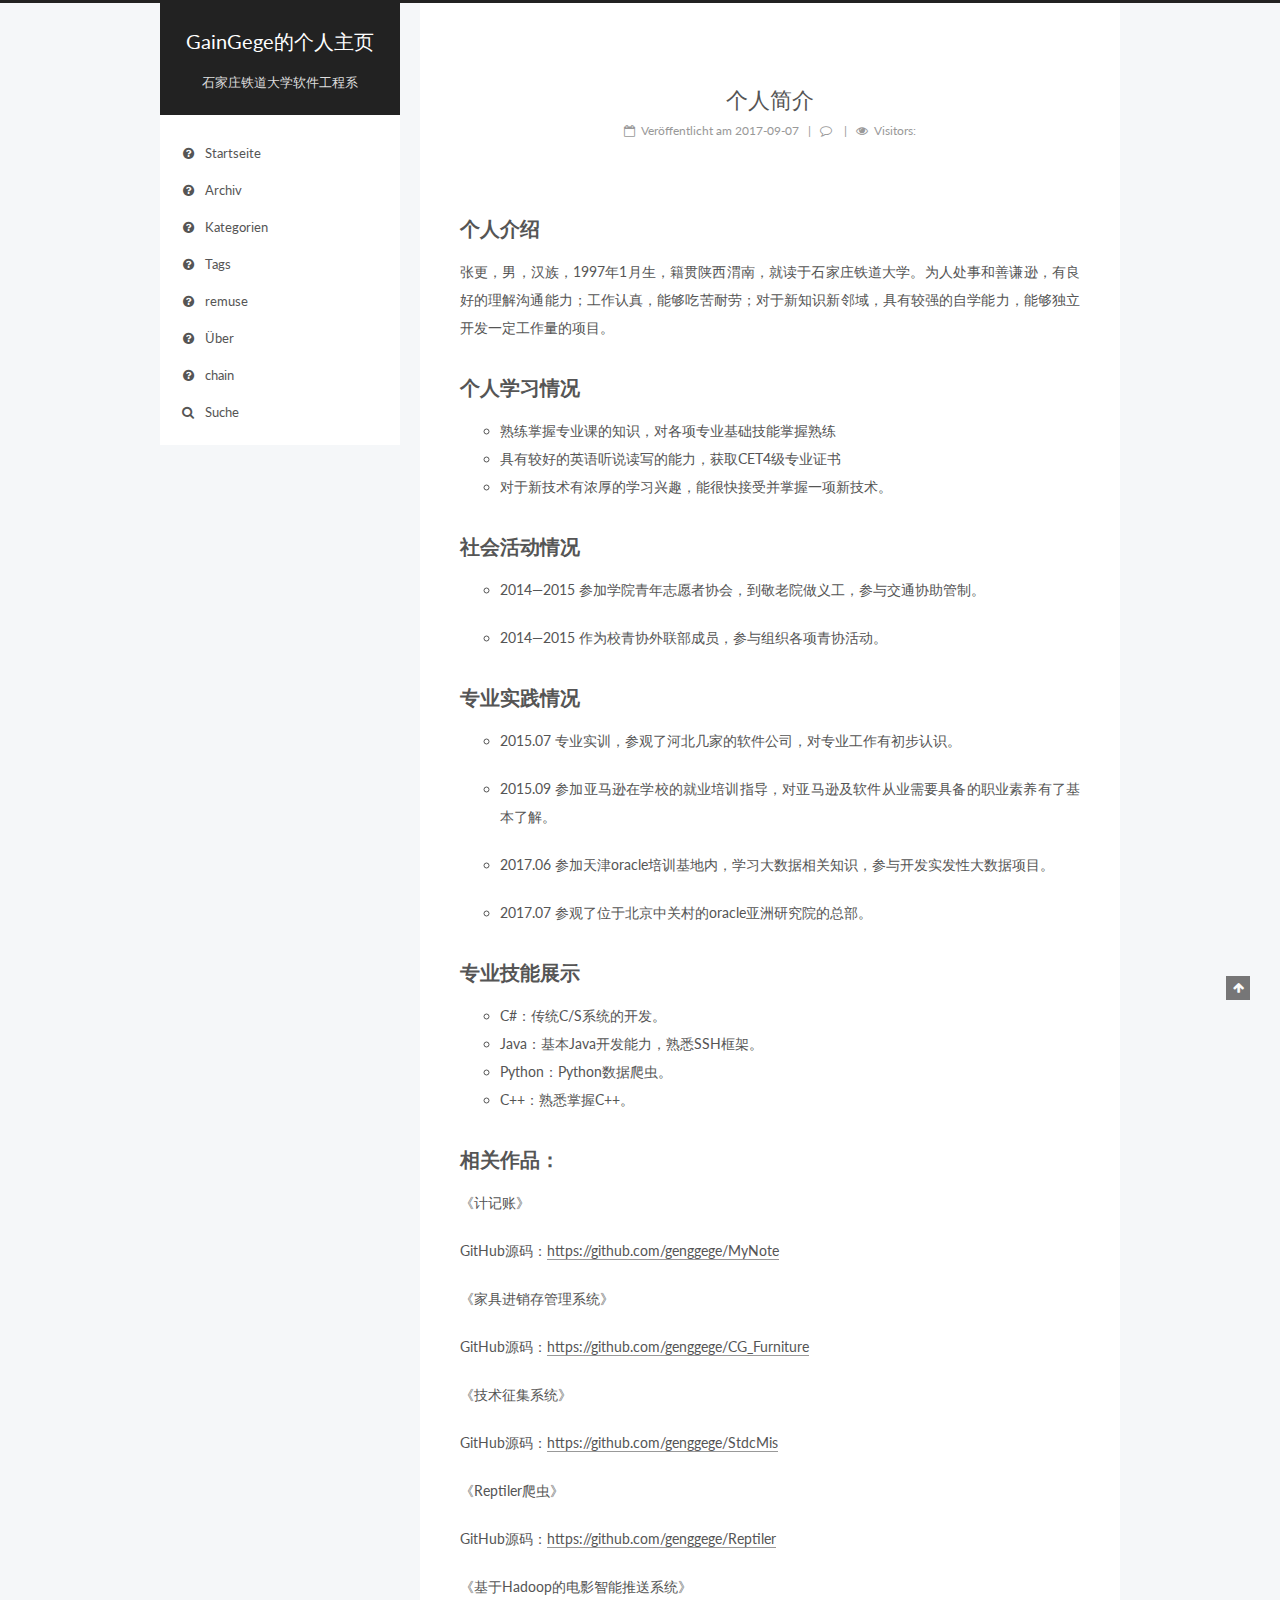
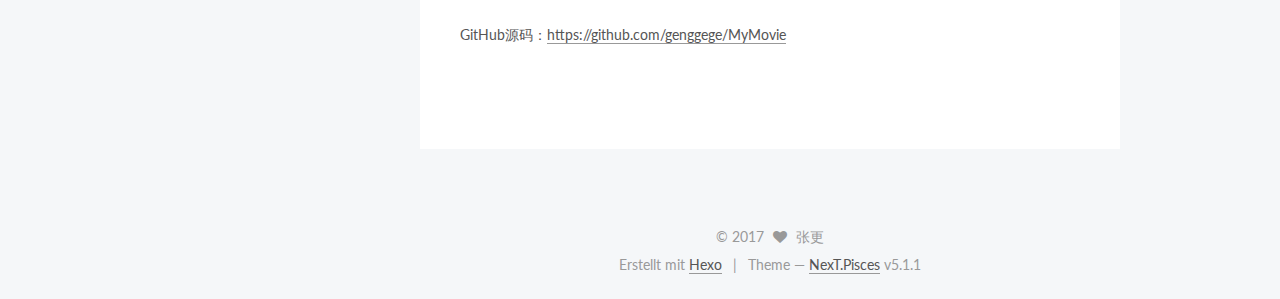
<file: 2017/09/07/index/index.html>
<!DOCTYPE html>




<html class="theme-next pisces" lang="">
<head>
  <meta charset="UTF-8"/>
<meta http-equiv="X-UA-Compatible" content="IE=edge" />
<meta name="viewport" content="width=device-width, initial-scale=1, maximum-scale=1"/>
<meta name="theme-color" content="">









<meta http-equiv="Cache-Control" content="no-transform" />
<meta http-equiv="Cache-Control" content="no-siteapp" />
















  
  
  <link href="/lib/fancybox/source/jquery.fancybox.css?v=2.1.5" rel="stylesheet" type="text/css" />




  
  
  
  

  
    
    
  

  

  

  

  

  
    
    
    <link href="//fonts.googleapis.com/css?family=Lato:300,300italic,400,400italic,700,700italic&subset=latin,latin-ext" rel="stylesheet" type="text/css">
  






<link href="/lib/font-awesome/css/font-awesome.min.css?v=4.6.2" rel="stylesheet" type="text/css" />

<link href="/css/main.css?v=5.1.1" rel="stylesheet" type="text/css" />


  <meta name="keywords" content="Hexo, NexT" />





  <link rel="alternate" href="/atom.xml" title="GainGege的个人主页" type="application/atom+xml" />




  <link rel="shortcut icon" type="image/x-icon" href="/favicon.png?v=5.1.1" />






<meta name="description" content="个人介绍张更，男，汉族，1997年1月生，籍贯陕西渭南，就读于石家庄铁道大学。为人处事和善谦逊，有良好的理解沟通能力；工作认真，能够吃苦耐劳；对于新知识新邻域，具有较强的自学能力，能够独立开发一定工作量的项目。 个人学习情况 熟练掌握专业课的知识，对各项专业基础技能掌握熟练 具有较好的英语听说读写的能力，获取CET4级专业证书  对于新技术有浓厚的学习兴趣，能很快接受并掌握一项新技术。  社会活动">
<meta property="og:type" content="article">
<meta property="og:title" content="个人简介">
<meta property="og:url" content="http://yoursite.com/2017/09/07/index/index.html">
<meta property="og:site_name" content="GainGege的个人主页">
<meta property="og:description" content="个人介绍张更，男，汉族，1997年1月生，籍贯陕西渭南，就读于石家庄铁道大学。为人处事和善谦逊，有良好的理解沟通能力；工作认真，能够吃苦耐劳；对于新知识新邻域，具有较强的自学能力，能够独立开发一定工作量的项目。 个人学习情况 熟练掌握专业课的知识，对各项专业基础技能掌握熟练 具有较好的英语听说读写的能力，获取CET4级专业证书  对于新技术有浓厚的学习兴趣，能很快接受并掌握一项新技术。  社会活动">
<meta property="og:updated_time" content="2017-09-21T15:03:43.524Z">
<meta name="twitter:card" content="summary">
<meta name="twitter:title" content="个人简介">
<meta name="twitter:description" content="个人介绍张更，男，汉族，1997年1月生，籍贯陕西渭南，就读于石家庄铁道大学。为人处事和善谦逊，有良好的理解沟通能力；工作认真，能够吃苦耐劳；对于新知识新邻域，具有较强的自学能力，能够独立开发一定工作量的项目。 个人学习情况 熟练掌握专业课的知识，对各项专业基础技能掌握熟练 具有较好的英语听说读写的能力，获取CET4级专业证书  对于新技术有浓厚的学习兴趣，能很快接受并掌握一项新技术。  社会活动">



<script type="text/javascript" id="hexo.configurations">
  var NexT = window.NexT || {};
  var CONFIG = {
    root: '/',
    scheme: 'Pisces',
    version: '5.1.1',
    sidebar: {"display":"hide","offset":12,"offset_float":0,"b2t":false,"scrollpercent":false,"onmobile":false},
    fancybox: true,
    tabs: ,
    motion: "",
    duoshuo: {
      userId: '0',
      author: 'Author'
    },
    algolia: {
      applicationID: '',
      apiKey: '',
      indexName: '',
      hits: {"per_page":10},
      labels: {"input_placeholder":"Search for Posts","hits_empty":"We didn't find any results for the search: ${query}","hits_stats":"${hits} results found in ${time} ms"}
    }
  };
</script>



  <link rel="canonical" href="http://yoursite.com/2017/09/07/index/"/>





  <title>个人简介 | GainGege的个人主页</title>
  





  <script type="text/javascript">
    var _hmt = _hmt || [];
    (function() {
      var hm = document.createElement("script");
      hm.src = "https://hm.baidu.com/hm.js?76387c8f88633d0cb1e502e66e0cb149";
      var s = document.getElementsByTagName("script")[0];
      s.parentNode.insertBefore(hm, s);
    })();
  </script>




</head>

<body itemscope itemtype="http://schema.org/WebPage" lang="">

  
  

  <div class="container  page-post-detail">
    <div class="headband"></div>

    <header id="header" class="header" itemscope itemtype="http://schema.org/WPHeader">
      <div class="header-inner"><div class="site-brand-wrapper">
  <div class="site-meta ">
    

    <div class="custom-logo-site-title">
      <a href="/"  class="brand" rel="start">
        <span class="logo-line-before"><i></i></span>
        <span class="site-title">GainGege的个人主页</span>
        <span class="logo-line-after"><i></i></span>
      </a>
    </div>
      
        <p class="site-subtitle">石家庄铁道大学软件工程系</p>
      
  </div>

  <div class="site-nav-toggle">
    <button>
      <span class="btn-bar"></span>
      <span class="btn-bar"></span>
      <span class="btn-bar"></span>
    </button>
  </div>
</div>

<nav class="site-nav">
  

  
    <ul id="menu" class="menu">
      
        
        <li class="menu-item menu-item-home">
          <a href="/个人主页" rel="section">
            
              <i class="menu-item-icon fa fa-fw fa-question-circle"></i> <br />
            
            Startseite
          </a>
        </li>
      
        
        <li class="menu-item menu-item-archives">
          <a href="/目标/" rel="section">
            
              <i class="menu-item-icon fa fa-fw fa-question-circle"></i> <br />
            
            Archiv
          </a>
        </li>
      
        
        <li class="menu-item menu-item-categories">
          <a href="/categories/" rel="section">
            
              <i class="menu-item-icon fa fa-fw fa-question-circle"></i> <br />
            
            Kategorien
          </a>
        </li>
      
        
        <li class="menu-item menu-item-tags">
          <a href="/定位/" rel="section">
            
              <i class="menu-item-icon fa fa-fw fa-question-circle"></i> <br />
            
            Tags
          </a>
        </li>
      
        
        <li class="menu-item menu-item-remuse">
          <a href="/remuse/" rel="section">
            
              <i class="menu-item-icon fa fa-fw fa-question-circle"></i> <br />
            
            remuse
          </a>
        </li>
      
        
        <li class="menu-item menu-item-about">
          <a href="/关于我/" rel="section">
            
              <i class="menu-item-icon fa fa-fw fa-question-circle"></i> <br />
            
            Über
          </a>
        </li>
      
        
        <li class="menu-item menu-item-chain">
          <a href="/链接/" rel="section">
            
              <i class="menu-item-icon fa fa-fw fa-question-circle"></i> <br />
            
            chain
          </a>
        </li>
      

      
        <li class="menu-item menu-item-search">
          
            <a href="javascript:;" class="popup-trigger">
          
            
              <i class="menu-item-icon fa fa-search fa-fw"></i> <br />
            
            Suche
          </a>
        </li>
      
    </ul>
  

  
    <div class="site-search">
      
  <div class="popup search-popup local-search-popup">
  <div class="local-search-header clearfix">
    <span class="search-icon">
      <i class="fa fa-search"></i>
    </span>
    <span class="popup-btn-close">
      <i class="fa fa-times-circle"></i>
    </span>
    <div class="local-search-input-wrapper">
      <input autocomplete="off"
             placeholder="Searching..." spellcheck="false"
             type="text" id="local-search-input">
    </div>
  </div>
  <div id="local-search-result"></div>
</div>



    </div>
  
</nav>



 </div>
    </header>

    <main id="main" class="main">
      <div class="main-inner">
        <div class="content-wrap">
          <div id="content" class="content">
            

  <div id="posts" class="posts-expand">
    

  

  
  
  

  <article class="post post-type-normal" itemscope itemtype="http://schema.org/Article">
  
  
  
  <div class="post-block">
    <link itemprop="mainEntityOfPage" href="http://yoursite.com/2017/09/07/index/">

    <span hidden itemprop="author" itemscope itemtype="http://schema.org/Person">
      <meta itemprop="name" content="张更">
      <meta itemprop="description" content="">
      <meta itemprop="image" content="/images/avatar.gif">
    </span>

    <span hidden itemprop="publisher" itemscope itemtype="http://schema.org/Organization">
      <meta itemprop="name" content="GainGege的个人主页">
    </span>

    
      <header class="post-header">

        
        
          <h1 class="post-title" itemprop="name headline">个人简介</h1>
        

        <div class="post-meta">
          <span class="post-time">
            
              <span class="post-meta-item-icon">
                <i class="fa fa-calendar-o"></i>
              </span>
              
                <span class="post-meta-item-text">Veröffentlicht am</span>
              
              <time title="Post created" itemprop="dateCreated datePublished" datetime="2017-09-07T16:04:22+08:00">
                2017-09-07
              </time>
            

            

            
          </span>

          

          
            
              <span class="post-comments-count">
                <span class="post-meta-divider">|</span>
                <span class="post-meta-item-icon">
                  <i class="fa fa-comment-o"></i>
                </span>
                <a href="/2017/09/07/index/#comments" itemprop="discussionUrl">
                  <span class="post-comments-count disqus-comment-count"
                        data-disqus-identifier="2017/09/07/index/" itemprop="commentCount"></span>
                </a>
              </span>
            
          

          
          
             <span id="/2017/09/07/index/" class="leancloud_visitors" data-flag-title="个人简介">
               <span class="post-meta-divider">|</span>
               <span class="post-meta-item-icon">
                 <i class="fa fa-eye"></i>
               </span>
               
                 <span class="post-meta-item-text">Visitors&#58;</span>
               
                 <span class="leancloud-visitors-count"></span>
             </span>
          

          

          

          

        </div>
      </header>
    

    
    
    
    <div class="post-body" itemprop="articleBody">

      
      

      
        <h2 id="个人介绍"><a href="#个人介绍" class="headerlink" title="个人介绍"></a>个人介绍</h2><p>张更，男，汉族，1997年1月生，籍贯陕西渭南，就读于石家庄铁道大学。为人处事和善谦逊，有良好的理解沟通能力；工作认真，能够吃苦耐劳；对于新知识新邻域，具有较强的自学能力，能够独立开发一定工作量的项目。</p>
<h2 id="个人学习情况"><a href="#个人学习情况" class="headerlink" title="个人学习情况"></a>个人学习情况</h2><ul>
<li>熟练掌握专业课的知识，对各项专业基础技能掌握熟练</li>
<li>具有较好的英语听说读写的能力，获取CET4级专业证书 </li>
<li>对于新技术有浓厚的学习兴趣，能很快接受并掌握一项新技术。</li>
</ul>
<h2 id="社会活动情况"><a href="#社会活动情况" class="headerlink" title="社会活动情况"></a>社会活动情况</h2><ul>
<li><p>2014—2015 参加学院青年志愿者协会，到敬老院做义工，参与交通协助管制。</p>
</li>
<li><p>2014—2015 作为校青协外联部成员，参与组织各项青协活动。</p>
</li>
</ul>
<h2 id="专业实践情况"><a href="#专业实践情况" class="headerlink" title="专业实践情况"></a>专业实践情况</h2><ul>
<li><p>2015.07 专业实训，参观了河北几家的软件公司，对专业工作有初步认识。</p>
</li>
<li><p>2015.09 参加亚马逊在学校的就业培训指导，对亚马逊及软件从业需要具备的职业素养有了基本了解。</p>
</li>
<li><p>2017.06 参加天津oracle培训基地内，学习大数据相关知识，参与开发实发性大数据项目。</p>
</li>
<li><p>2017.07 参观了位于北京中关村的oracle亚洲研究院的总部。</p>
</li>
</ul>
<h2 id="专业技能展示"><a href="#专业技能展示" class="headerlink" title="专业技能展示"></a>专业技能展示</h2><ul>
<li>C#：传统C/S系统的开发。</li>
<li>Java：基本Java开发能力，熟悉SSH框架。</li>
<li>Python：Python数据爬虫。</li>
<li>C++：熟悉掌握C++。</li>
</ul>
<h2 id="相关作品："><a href="#相关作品：" class="headerlink" title="相关作品："></a>相关作品：</h2><p>《计记账》</p>
<p>GitHub源码：<a href="https://github.com/genggege/MyNote" target="_blank" rel="external">https://github.com/genggege/MyNote</a></p>
<p>《家具进销存管理系统》</p>
<p>GitHub源码：<a href="https://github.com/genggege/CG_Furniture" target="_blank" rel="external">https://github.com/genggege/CG_Furniture</a></p>
<p>《技术征集系统》</p>
<p>GitHub源码：<a href="https://github.com/genggege/StdcMis" target="_blank" rel="external">https://github.com/genggege/StdcMis</a></p>
<p>《Reptiler爬虫》</p>
<p>GitHub源码：<a href="https://github.com/genggege/Reptiler" target="_blank" rel="external">https://github.com/genggege/Reptiler</a></p>
<p>《基于Hadoop的电影智能推送系统》</p>
<p>GitHub源码：<a href="https://github.com/genggege/MyMovie" target="_blank" rel="external">https://github.com/genggege/MyMovie</a></p>

      
    </div>
    
    
    

    

    

    

    <footer class="post-footer">
      

      
      
      

      

      
      
    </footer>
  </div>
  
  
  
  </article>



    <div class="post-spread">
      
    </div>
  </div>


          </div>
          


          
  <div class="comments" id="comments">
    
      <div id="disqus_thread">
        <noscript>
          Please enable JavaScript to view the
          <a href="https://disqus.com/?ref_noscript">comments powered by Disqus.</a>
        </noscript>
      </div>
    
  </div>


        </div>
        
          
  
  <div class="sidebar-toggle">
    <div class="sidebar-toggle-line-wrap">
      <span class="sidebar-toggle-line sidebar-toggle-line-first"></span>
      <span class="sidebar-toggle-line sidebar-toggle-line-middle"></span>
      <span class="sidebar-toggle-line sidebar-toggle-line-last"></span>
    </div>
  </div>

  <aside id="sidebar" class="sidebar">
    
    <div class="sidebar-inner">

      

      
        <ul class="sidebar-nav motion-element">
          <li class="sidebar-nav-toc sidebar-nav-active" data-target="post-toc-wrap" >
            Inhaltsverzeichnis
          </li>
          <li class="sidebar-nav-overview" data-target="site-overview">
            Übersicht
          </li>
        </ul>
      

      <section class="site-overview sidebar-panel">
        <div class="site-author motion-element" itemprop="author" itemscope itemtype="http://schema.org/Person">
          
            <p class="site-author-name" itemprop="name">张更</p>
            <p class="site-description motion-element" itemprop="description"></p>
        </div>

        <nav class="site-state motion-element">

          
            <div class="site-state-item site-state-posts">
            
              <a href="/目标/">
            
                <span class="site-state-item-count">1</span>
                <span class="site-state-item-name">Artikel</span>
              </a>
            </div>
          

          

          

        </nav>

        
          <div class="feed-link motion-element">
            <a href="/atom.xml" rel="alternate">
              <i class="fa fa-rss"></i>
              RSS
            </a>
          </div>
        

        <div class="links-of-author motion-element">
          
            
              <span class="links-of-author-item">
                <a href="https://github.com/genggege" target="_blank" title="GitHub">
                  
                    <i class="fa fa-fw fa-globe"></i>GitHub</a>
              </span>
            
              <span class="links-of-author-item">
                <a href="https://home.cnblogs.com/u/Againzg/" target="_blank" title="Cnblogs">
                  
                    <i class="fa fa-fw fa-globe"></i>Cnblogs</a>
              </span>
            
          
        </div>

        
        

        
        

        


      </section>

      
      <!--noindex-->
        <section class="post-toc-wrap motion-element sidebar-panel sidebar-panel-active">
          <div class="post-toc">

            
              
            

            
              <div class="post-toc-content"><ol class="nav"><li class="nav-item nav-level-2"><a class="nav-link" href="#个人介绍"><span class="nav-number">1.</span> <span class="nav-text">个人介绍</span></a></li><li class="nav-item nav-level-2"><a class="nav-link" href="#个人学习情况"><span class="nav-number">2.</span> <span class="nav-text">个人学习情况</span></a></li><li class="nav-item nav-level-2"><a class="nav-link" href="#社会活动情况"><span class="nav-number">3.</span> <span class="nav-text">社会活动情况</span></a></li><li class="nav-item nav-level-2"><a class="nav-link" href="#专业实践情况"><span class="nav-number">4.</span> <span class="nav-text">专业实践情况</span></a></li><li class="nav-item nav-level-2"><a class="nav-link" href="#专业技能展示"><span class="nav-number">5.</span> <span class="nav-text">专业技能展示</span></a></li><li class="nav-item nav-level-2"><a class="nav-link" href="#相关作品："><span class="nav-number">6.</span> <span class="nav-text">相关作品：</span></a></li></ol></div>
            

          </div>
        </section>
      <!--/noindex-->
      

      

    </div>
  </aside>


        
      </div>
    </main>

    <footer id="footer" class="footer">
      <div class="footer-inner">
        <div class="copyright" >
  
  &copy; 
  <span itemprop="copyrightYear">2017</span>
  <span class="with-love">
    <i class="fa fa-heart"></i>
  </span>
  <span class="author" itemprop="copyrightHolder">张更</span>

  
</div>


  <div class="powered-by">Erstellt mit  <a class="theme-link" href="https://hexo.io">Hexo</a></div>

  <span class="post-meta-divider">|</span>

  <div class="theme-info">Theme &mdash; <a class="theme-link" href="https://github.com/iissnan/hexo-theme-next">NexT.Pisces</a> v5.1.1</div>


        







        
      </div>
    </footer>

    
      <div class="back-to-top">
        <i class="fa fa-arrow-up"></i>
        
      </div>
    

  </div>

  

<script type="text/javascript">
  if (Object.prototype.toString.call(window.Promise) !== '[object Function]') {
    window.Promise = null;
  }
</script>









  












  
  <script type="text/javascript" src="/lib/jquery/index.js?v=2.1.3"></script>

  
  <script type="text/javascript" src="/lib/fastclick/lib/fastclick.min.js?v=1.0.6"></script>

  
  <script type="text/javascript" src="/lib/jquery_lazyload/jquery.lazyload.js?v=1.9.7"></script>

  
  <script type="text/javascript" src="/lib/velocity/velocity.min.js?v=1.2.1"></script>

  
  <script type="text/javascript" src="/lib/velocity/velocity.ui.min.js?v=1.2.1"></script>

  
  <script type="text/javascript" src="/lib/fancybox/source/jquery.fancybox.pack.js?v=2.1.5"></script>


  


  <script type="text/javascript" src="/js/src/utils.js?v=5.1.1"></script>

  <script type="text/javascript" src="/js/src/motion.js?v=5.1.1"></script>



  
  


  <script type="text/javascript" src="/js/src/affix.js?v=5.1.1"></script>

  <script type="text/javascript" src="/js/src/schemes/pisces.js?v=5.1.1"></script>



  <script type="text/javascript" src="/js/src/scrollspy.js?v=5.1.1"></script>
<script type="text/javascript" src="/js/src/post-details.js?v=5.1.1"></script>


  

  


  <script type="text/javascript" src="/js/src/bootstrap.js?v=5.1.1"></script>



  


  

    
      <script id="dsq-count-scr" src="https://painchris-github-io.disqus.com/count.js" async></script>
    

    
      <script type="text/javascript">
        var disqus_config = function () {
          this.page.url = 'http://yoursite.com/2017/09/07/index/';
          this.page.identifier = '2017/09/07/index/';
          this.page.title = '个人简介';
        };
        var d = document, s = d.createElement('script');
        s.src = 'https://painchris-github-io.disqus.com/embed.js';
        s.setAttribute('data-timestamp', '' + +new Date());
        (d.head || d.body).appendChild(s);
      </script>
    

  




	





  










  

  <script type="text/javascript">
    // Popup Window;
    var isfetched = false;
    var isXml = true;
    // Search DB path;
    var search_path = "";
    if (search_path.length === 0) {
      search_path = "search.xml";
    } else if (/json$/i.test(search_path)) {
      isXml = false;
    }
    var path = "/" + search_path;
    // monitor main search box;

    var onPopupClose = function (e) {
      $('.popup').hide();
      $('#local-search-input').val('');
      $('.search-result-list').remove();
      $('#no-result').remove();
      $(".local-search-pop-overlay").remove();
      $('body').css('overflow', '');
    }

    function proceedsearch() {
      $("body")
        .append('<div class="search-popup-overlay local-search-pop-overlay"></div>')
        .css('overflow', 'hidden');
      $('.search-popup-overlay').click(onPopupClose);
      $('.popup').toggle();
      var $localSearchInput = $('#local-search-input');
      $localSearchInput.attr("autocapitalize", "none");
      $localSearchInput.attr("autocorrect", "off");
      $localSearchInput.focus();
    }

    // search function;
    var searchFunc = function(path, search_id, content_id) {
      'use strict';

      // start loading animation
      $("body")
        .append('<div class="search-popup-overlay local-search-pop-overlay">' +
          '<div id="search-loading-icon">' +
          '<i class="fa fa-spinner fa-pulse fa-5x fa-fw"></i>' +
          '</div>' +
          '</div>')
        .css('overflow', 'hidden');
      $("#search-loading-icon").css('margin', '20% auto 0 auto').css('text-align', 'center');

      $.ajax({
        url: path,
        dataType: isXml ? "xml" : "json",
        async: true,
        success: function(res) {
          // get the contents from search data
          isfetched = true;
          $('.popup').detach().appendTo('.header-inner');
          var datas = isXml ? $("entry", res).map(function() {
            return {
              title: $("title", this).text(),
              content: $("content",this).text(),
              url: $("url" , this).text()
            };
          }).get() : res;
          var input = document.getElementById(search_id);
          var resultContent = document.getElementById(content_id);
          var inputEventFunction = function() {
            var searchText = input.value.trim().toLowerCase();
            var keywords = searchText.split(/[\s\-]+/);
            if (keywords.length > 1) {
              keywords.push(searchText);
            }
            var resultItems = [];
            if (searchText.length > 0) {
              // perform local searching
              datas.forEach(function(data) {
                var isMatch = false;
                var hitCount = 0;
                var searchTextCount = 0;
                var title = data.title.trim();
                var titleInLowerCase = title.toLowerCase();
                var content = data.content.trim().replace(/<[^>]+>/g,"");
                var contentInLowerCase = content.toLowerCase();
                var articleUrl = decodeURIComponent(data.url);
                var indexOfTitle = [];
                var indexOfContent = [];
                // only match articles with not empty titles
                if(title != '') {
                  keywords.forEach(function(keyword) {
                    function getIndexByWord(word, text, caseSensitive) {
                      var wordLen = word.length;
                      if (wordLen === 0) {
                        return [];
                      }
                      var startPosition = 0, position = [], index = [];
                      if (!caseSensitive) {
                        text = text.toLowerCase();
                        word = word.toLowerCase();
                      }
                      while ((position = text.indexOf(word, startPosition)) > -1) {
                        index.push({position: position, word: word});
                        startPosition = position + wordLen;
                      }
                      return index;
                    }

                    indexOfTitle = indexOfTitle.concat(getIndexByWord(keyword, titleInLowerCase, false));
                    indexOfContent = indexOfContent.concat(getIndexByWord(keyword, contentInLowerCase, false));
                  });
                  if (indexOfTitle.length > 0 || indexOfContent.length > 0) {
                    isMatch = true;
                    hitCount = indexOfTitle.length + indexOfContent.length;
                  }
                }

                // show search results

                if (isMatch) {
                  // sort index by position of keyword

                  [indexOfTitle, indexOfContent].forEach(function (index) {
                    index.sort(function (itemLeft, itemRight) {
                      if (itemRight.position !== itemLeft.position) {
                        return itemRight.position - itemLeft.position;
                      } else {
                        return itemLeft.word.length - itemRight.word.length;
                      }
                    });
                  });

                  // merge hits into slices

                  function mergeIntoSlice(text, start, end, index) {
                    var item = index[index.length - 1];
                    var position = item.position;
                    var word = item.word;
                    var hits = [];
                    var searchTextCountInSlice = 0;
                    while (position + word.length <= end && index.length != 0) {
                      if (word === searchText) {
                        searchTextCountInSlice++;
                      }
                      hits.push({position: position, length: word.length});
                      var wordEnd = position + word.length;

                      // move to next position of hit

                      index.pop();
                      while (index.length != 0) {
                        item = index[index.length - 1];
                        position = item.position;
                        word = item.word;
                        if (wordEnd > position) {
                          index.pop();
                        } else {
                          break;
                        }
                      }
                    }
                    searchTextCount += searchTextCountInSlice;
                    return {
                      hits: hits,
                      start: start,
                      end: end,
                      searchTextCount: searchTextCountInSlice
                    };
                  }

                  var slicesOfTitle = [];
                  if (indexOfTitle.length != 0) {
                    slicesOfTitle.push(mergeIntoSlice(title, 0, title.length, indexOfTitle));
                  }

                  var slicesOfContent = [];
                  while (indexOfContent.length != 0) {
                    var item = indexOfContent[indexOfContent.length - 1];
                    var position = item.position;
                    var word = item.word;
                    // cut out 100 characters
                    var start = position - 20;
                    var end = position + 80;
                    if(start < 0){
                      start = 0;
                    }
                    if (end < position + word.length) {
                      end = position + word.length;
                    }
                    if(end > content.length){
                      end = content.length;
                    }
                    slicesOfContent.push(mergeIntoSlice(content, start, end, indexOfContent));
                  }

                  // sort slices in content by search text's count and hits' count

                  slicesOfContent.sort(function (sliceLeft, sliceRight) {
                    if (sliceLeft.searchTextCount !== sliceRight.searchTextCount) {
                      return sliceRight.searchTextCount - sliceLeft.searchTextCount;
                    } else if (sliceLeft.hits.length !== sliceRight.hits.length) {
                      return sliceRight.hits.length - sliceLeft.hits.length;
                    } else {
                      return sliceLeft.start - sliceRight.start;
                    }
                  });

                  // select top N slices in content

                  var upperBound = parseInt('1');
                  if (upperBound >= 0) {
                    slicesOfContent = slicesOfContent.slice(0, upperBound);
                  }

                  // highlight title and content

                  function highlightKeyword(text, slice) {
                    var result = '';
                    var prevEnd = slice.start;
                    slice.hits.forEach(function (hit) {
                      result += text.substring(prevEnd, hit.position);
                      var end = hit.position + hit.length;
                      result += '<b class="search-keyword">' + text.substring(hit.position, end) + '</b>';
                      prevEnd = end;
                    });
                    result += text.substring(prevEnd, slice.end);
                    return result;
                  }

                  var resultItem = '';

                  if (slicesOfTitle.length != 0) {
                    resultItem += "<li><a href='" + articleUrl + "' class='search-result-title'>" + highlightKeyword(title, slicesOfTitle[0]) + "</a>";
                  } else {
                    resultItem += "<li><a href='" + articleUrl + "' class='search-result-title'>" + title + "</a>";
                  }

                  slicesOfContent.forEach(function (slice) {
                    resultItem += "<a href='" + articleUrl + "'>" +
                      "<p class=\"search-result\">" + highlightKeyword(content, slice) +
                      "...</p>" + "</a>";
                  });

                  resultItem += "</li>";
                  resultItems.push({
                    item: resultItem,
                    searchTextCount: searchTextCount,
                    hitCount: hitCount,
                    id: resultItems.length
                  });
                }
              })
            };
            if (keywords.length === 1 && keywords[0] === "") {
              resultContent.innerHTML = '<div id="no-result"><i class="fa fa-search fa-5x" /></div>'
            } else if (resultItems.length === 0) {
              resultContent.innerHTML = '<div id="no-result"><i class="fa fa-frown-o fa-5x" /></div>'
            } else {
              resultItems.sort(function (resultLeft, resultRight) {
                if (resultLeft.searchTextCount !== resultRight.searchTextCount) {
                  return resultRight.searchTextCount - resultLeft.searchTextCount;
                } else if (resultLeft.hitCount !== resultRight.hitCount) {
                  return resultRight.hitCount - resultLeft.hitCount;
                } else {
                  return resultRight.id - resultLeft.id;
                }
              });
              var searchResultList = '<ul class=\"search-result-list\">';
              resultItems.forEach(function (result) {
                searchResultList += result.item;
              })
              searchResultList += "</ul>";
              resultContent.innerHTML = searchResultList;
            }
          }

          if ('auto' === 'auto') {
            input.addEventListener('input', inputEventFunction);
          } else {
            $('.search-icon').click(inputEventFunction);
            input.addEventListener('keypress', function (event) {
              if (event.keyCode === 13) {
                inputEventFunction();
              }
            });
          }

          // remove loading animation
          $(".local-search-pop-overlay").remove();
          $('body').css('overflow', '');

          proceedsearch();
        }
      });
    }

    // handle and trigger popup window;
    $('.popup-trigger').click(function(e) {
      e.stopPropagation();
      if (isfetched === false) {
        searchFunc(path, 'local-search-input', 'local-search-result');
      } else {
        proceedsearch();
      };
    });

    $('.popup-btn-close').click(onPopupClose);
    $('.popup').click(function(e){
      e.stopPropagation();
    });
    $(document).on('keyup', function (event) {
      var shouldDismissSearchPopup = event.which === 27 &&
        $('.search-popup').is(':visible');
      if (shouldDismissSearchPopup) {
        onPopupClose();
      }
    });
  </script>





  

  
  <script src="https://cdn1.lncld.net/static/js/av-core-mini-0.6.4.js"></script>
  <script>AV.initialize("9DghTWS3J04RR0spG0qWattg-gzGzoHsz", "ufEbV06ysR7AqCiNw5iwcKf3");</script>
  <script>
    function showTime(Counter) {
      var query = new AV.Query(Counter);
      var entries = [];
      var $visitors = $(".leancloud_visitors");

      $visitors.each(function () {
        entries.push( $(this).attr("id").trim() );
      });

      query.containedIn('url', entries);
      query.find()
        .done(function (results) {
          var COUNT_CONTAINER_REF = '.leancloud-visitors-count';

          if (results.length === 0) {
            $visitors.find(COUNT_CONTAINER_REF).text(0);
            return;
          }

          for (var i = 0; i < results.length; i++) {
            var item = results[i];
            var url = item.get('url');
            var time = item.get('time');
            var element = document.getElementById(url);

            $(element).find(COUNT_CONTAINER_REF).text(time);
          }
          for(var i = 0; i < entries.length; i++) {
            var url = entries[i];
            var element = document.getElementById(url);
            var countSpan = $(element).find(COUNT_CONTAINER_REF);
            if( countSpan.text() == '') {
              countSpan.text(0);
            }
          }
        })
        .fail(function (object, error) {
          console.log("Error: " + error.code + " " + error.message);
        });
    }

    function addCount(Counter) {
      var $visitors = $(".leancloud_visitors");
      var url = $visitors.attr('id').trim();
      var title = $visitors.attr('data-flag-title').trim();
      var query = new AV.Query(Counter);

      query.equalTo("url", url);
      query.find({
        success: function(results) {
          if (results.length > 0) {
            var counter = results[0];
            counter.fetchWhenSave(true);
            counter.increment("time");
            counter.save(null, {
              success: function(counter) {
                var $element = $(document.getElementById(url));
                $element.find('.leancloud-visitors-count').text(counter.get('time'));
              },
              error: function(counter, error) {
                console.log('Failed to save Visitor num, with error message: ' + error.message);
              }
            });
          } else {
            var newcounter = new Counter();
            /* Set ACL */
            var acl = new AV.ACL();
            acl.setPublicReadAccess(true);
            acl.setPublicWriteAccess(true);
            newcounter.setACL(acl);
            /* End Set ACL */
            newcounter.set("title", title);
            newcounter.set("url", url);
            newcounter.set("time", 1);
            newcounter.save(null, {
              success: function(newcounter) {
                var $element = $(document.getElementById(url));
                $element.find('.leancloud-visitors-count').text(newcounter.get('time'));
              },
              error: function(newcounter, error) {
                console.log('Failed to create');
              }
            });
          }
        },
        error: function(error) {
          console.log('Error:' + error.code + " " + error.message);
        }
      });
    }

    $(function() {
      var Counter = AV.Object.extend("Counter");
      if ($('.leancloud_visitors').length == 1) {
        addCount(Counter);
      } else if ($('.post-title-link').length > 1) {
        showTime(Counter);
      }
    });
  </script>



  
<script>
(function(){
    var bp = document.createElement('script');
    var curProtocol = window.location.protocol.split(':')[0];
    if (curProtocol === 'https') {
        bp.src = 'https://zz.bdstatic.com/linksubmit/push.js';        
    }
    else {
        bp.src = 'http://push.zhanzhang.baidu.com/push.js';
    }
    var s = document.getElementsByTagName("script")[0];
    s.parentNode.insertBefore(bp, s);
})();
</script>


  

  

  

  

</body>
</html>
</file>
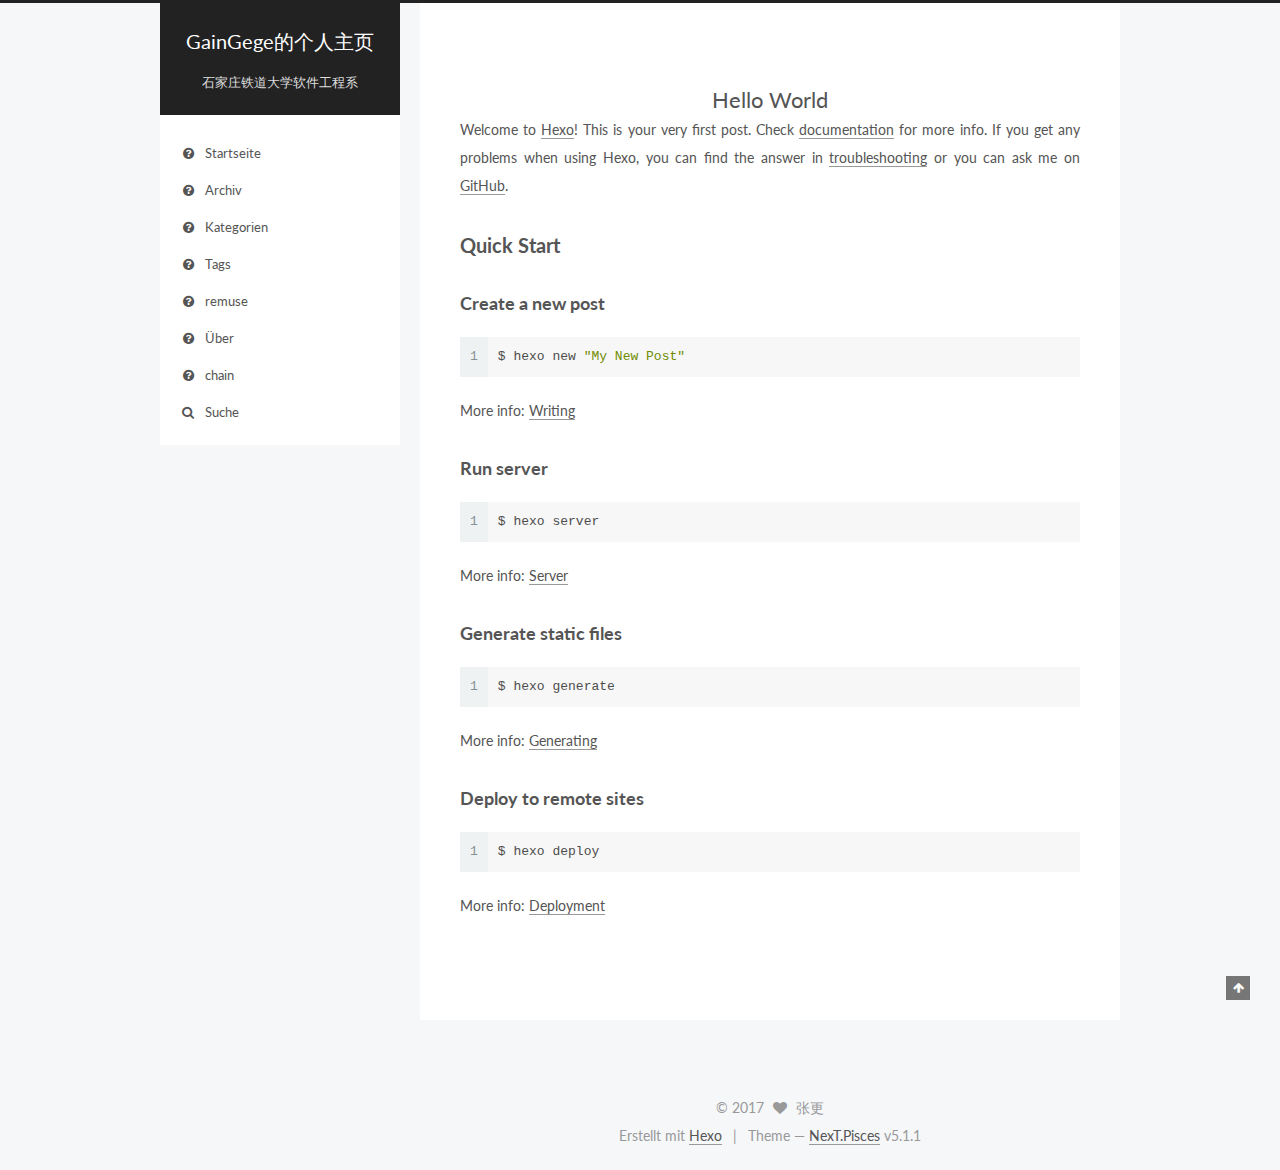
<file: 副本/hello-world.html>
<!DOCTYPE html>




<html class="theme-next pisces" lang="">
<head>
  <meta charset="UTF-8"/>
<meta http-equiv="X-UA-Compatible" content="IE=edge" />
<meta name="viewport" content="width=device-width, initial-scale=1, maximum-scale=1"/>
<meta name="theme-color" content="">









<meta http-equiv="Cache-Control" content="no-transform" />
<meta http-equiv="Cache-Control" content="no-siteapp" />
















  
  
  <link href="/lib/fancybox/source/jquery.fancybox.css?v=2.1.5" rel="stylesheet" type="text/css" />




  
  
  
  

  
    
    
  

  

  

  

  

  
    
    
    <link href="//fonts.googleapis.com/css?family=Lato:300,300italic,400,400italic,700,700italic&subset=latin,latin-ext" rel="stylesheet" type="text/css">
  






<link href="/lib/font-awesome/css/font-awesome.min.css?v=4.6.2" rel="stylesheet" type="text/css" />

<link href="/css/main.css?v=5.1.1" rel="stylesheet" type="text/css" />


  <meta name="keywords" content="Hexo, NexT" />





  <link rel="alternate" href="/atom.xml" title="GainGege的个人主页" type="application/atom+xml" />




  <link rel="shortcut icon" type="image/x-icon" href="/favicon.png?v=5.1.1" />






<meta name="description" content="Welcome to Hexo! This is your very first post. Check documentation for more info. If you get any problems when using Hexo, you can find the answer in troubleshooting or you can ask me on GitHub. Quick">
<meta property="og:type" content="website">
<meta property="og:title" content="Hello World">
<meta property="og:url" content="http://yoursite.com/副本/hello-world.html">
<meta property="og:site_name" content="GainGege的个人主页">
<meta property="og:description" content="Welcome to Hexo! This is your very first post. Check documentation for more info. If you get any problems when using Hexo, you can find the answer in troubleshooting or you can ask me on GitHub. Quick">
<meta property="og:updated_time" content="2017-09-18T01:24:21.791Z">
<meta name="twitter:card" content="summary">
<meta name="twitter:title" content="Hello World">
<meta name="twitter:description" content="Welcome to Hexo! This is your very first post. Check documentation for more info. If you get any problems when using Hexo, you can find the answer in troubleshooting or you can ask me on GitHub. Quick">



<script type="text/javascript" id="hexo.configurations">
  var NexT = window.NexT || {};
  var CONFIG = {
    root: '/',
    scheme: 'Pisces',
    version: '5.1.1',
    sidebar: {"display":"hide","offset":12,"offset_float":0,"b2t":false,"scrollpercent":false,"onmobile":false},
    fancybox: true,
    tabs: ,
    motion: "",
    duoshuo: {
      userId: '0',
      author: 'Author'
    },
    algolia: {
      applicationID: '',
      apiKey: '',
      indexName: '',
      hits: {"per_page":10},
      labels: {"input_placeholder":"Search for Posts","hits_empty":"We didn't find any results for the search: ${query}","hits_stats":"${hits} results found in ${time} ms"}
    }
  };
</script>



  <link rel="canonical" href="http://yoursite.com/副本/hello-world.html"/>





  <title>Hello World | GainGege的个人主页</title>
  





  <script type="text/javascript">
    var _hmt = _hmt || [];
    (function() {
      var hm = document.createElement("script");
      hm.src = "https://hm.baidu.com/hm.js?76387c8f88633d0cb1e502e66e0cb149";
      var s = document.getElementsByTagName("script")[0];
      s.parentNode.insertBefore(hm, s);
    })();
  </script>




</head>

<body itemscope itemtype="http://schema.org/WebPage" lang="">

  
  

  <div class="container  page-post-detail">
    <div class="headband"></div>

    <header id="header" class="header" itemscope itemtype="http://schema.org/WPHeader">
      <div class="header-inner"><div class="site-brand-wrapper">
  <div class="site-meta ">
    

    <div class="custom-logo-site-title">
      <a href="/"  class="brand" rel="start">
        <span class="logo-line-before"><i></i></span>
        <span class="site-title">GainGege的个人主页</span>
        <span class="logo-line-after"><i></i></span>
      </a>
    </div>
      
        <p class="site-subtitle">石家庄铁道大学软件工程系</p>
      
  </div>

  <div class="site-nav-toggle">
    <button>
      <span class="btn-bar"></span>
      <span class="btn-bar"></span>
      <span class="btn-bar"></span>
    </button>
  </div>
</div>

<nav class="site-nav">
  

  
    <ul id="menu" class="menu">
      
        
        <li class="menu-item menu-item-home">
          <a href="/个人主页" rel="section">
            
              <i class="menu-item-icon fa fa-fw fa-question-circle"></i> <br />
            
            Startseite
          </a>
        </li>
      
        
        <li class="menu-item menu-item-archives">
          <a href="/目标/" rel="section">
            
              <i class="menu-item-icon fa fa-fw fa-question-circle"></i> <br />
            
            Archiv
          </a>
        </li>
      
        
        <li class="menu-item menu-item-categories">
          <a href="/categories/" rel="section">
            
              <i class="menu-item-icon fa fa-fw fa-question-circle"></i> <br />
            
            Kategorien
          </a>
        </li>
      
        
        <li class="menu-item menu-item-tags">
          <a href="/定位/" rel="section">
            
              <i class="menu-item-icon fa fa-fw fa-question-circle"></i> <br />
            
            Tags
          </a>
        </li>
      
        
        <li class="menu-item menu-item-remuse">
          <a href="/remuse/" rel="section">
            
              <i class="menu-item-icon fa fa-fw fa-question-circle"></i> <br />
            
            remuse
          </a>
        </li>
      
        
        <li class="menu-item menu-item-about">
          <a href="/关于我/" rel="section">
            
              <i class="menu-item-icon fa fa-fw fa-question-circle"></i> <br />
            
            Über
          </a>
        </li>
      
        
        <li class="menu-item menu-item-chain">
          <a href="/链接/" rel="section">
            
              <i class="menu-item-icon fa fa-fw fa-question-circle"></i> <br />
            
            chain
          </a>
        </li>
      

      
        <li class="menu-item menu-item-search">
          
            <a href="javascript:;" class="popup-trigger">
          
            
              <i class="menu-item-icon fa fa-search fa-fw"></i> <br />
            
            Suche
          </a>
        </li>
      
    </ul>
  

  
    <div class="site-search">
      
  <div class="popup search-popup local-search-popup">
  <div class="local-search-header clearfix">
    <span class="search-icon">
      <i class="fa fa-search"></i>
    </span>
    <span class="popup-btn-close">
      <i class="fa fa-times-circle"></i>
    </span>
    <div class="local-search-input-wrapper">
      <input autocomplete="off"
             placeholder="Searching..." spellcheck="false"
             type="text" id="local-search-input">
    </div>
  </div>
  <div id="local-search-result"></div>
</div>



    </div>
  
</nav>



 </div>
    </header>

    <main id="main" class="main">
      <div class="main-inner">
        <div class="content-wrap">
          <div id="content" class="content">
            

  <div id="posts" class="posts-expand">
    
    
    
    <div class="post-block page">
      <header class="post-header">

	<h1 class="post-title" itemprop="name headline">Hello World</h1>



</header>

      
      
      
      <div class="post-body">
        
        
          <p>Welcome to <a href="https://hexo.io/" target="_blank" rel="external">Hexo</a>! This is your very first post. Check <a href="https://hexo.io/docs/" target="_blank" rel="external">documentation</a> for more info. If you get any problems when using Hexo, you can find the answer in <a href="https://hexo.io/docs/troubleshooting.html" target="_blank" rel="external">troubleshooting</a> or you can ask me on <a href="https://github.com/hexojs/hexo/issues" target="_blank" rel="external">GitHub</a>.</p>
<h2 id="Quick-Start"><a href="#Quick-Start" class="headerlink" title="Quick Start"></a>Quick Start</h2><h3 id="Create-a-new-post"><a href="#Create-a-new-post" class="headerlink" title="Create a new post"></a>Create a new post</h3><figure class="highlight bash"><table><tr><td class="gutter"><pre><div class="line">1</div></pre></td><td class="code"><pre><div class="line">$ hexo new <span class="string">"My New Post"</span></div></pre></td></tr></table></figure>
<p>More info: <a href="https://hexo.io/docs/writing.html" target="_blank" rel="external">Writing</a></p>
<h3 id="Run-server"><a href="#Run-server" class="headerlink" title="Run server"></a>Run server</h3><figure class="highlight bash"><table><tr><td class="gutter"><pre><div class="line">1</div></pre></td><td class="code"><pre><div class="line">$ hexo server</div></pre></td></tr></table></figure>
<p>More info: <a href="https://hexo.io/docs/server.html" target="_blank" rel="external">Server</a></p>
<h3 id="Generate-static-files"><a href="#Generate-static-files" class="headerlink" title="Generate static files"></a>Generate static files</h3><figure class="highlight bash"><table><tr><td class="gutter"><pre><div class="line">1</div></pre></td><td class="code"><pre><div class="line">$ hexo generate</div></pre></td></tr></table></figure>
<p>More info: <a href="https://hexo.io/docs/generating.html" target="_blank" rel="external">Generating</a></p>
<h3 id="Deploy-to-remote-sites"><a href="#Deploy-to-remote-sites" class="headerlink" title="Deploy to remote sites"></a>Deploy to remote sites</h3><figure class="highlight bash"><table><tr><td class="gutter"><pre><div class="line">1</div></pre></td><td class="code"><pre><div class="line">$ hexo deploy</div></pre></td></tr></table></figure>
<p>More info: <a href="https://hexo.io/docs/deployment.html" target="_blank" rel="external">Deployment</a></p>

        
      </div>
      
      
      
    </div>
    
    
    
  </div>


          </div>
          


          
  <div class="comments" id="comments">
    
      <div id="disqus_thread">
        <noscript>
          Please enable JavaScript to view the
          <a href="https://disqus.com/?ref_noscript">comments powered by Disqus.</a>
        </noscript>
      </div>
    
  </div>


        </div>
        
          
  
  <div class="sidebar-toggle">
    <div class="sidebar-toggle-line-wrap">
      <span class="sidebar-toggle-line sidebar-toggle-line-first"></span>
      <span class="sidebar-toggle-line sidebar-toggle-line-middle"></span>
      <span class="sidebar-toggle-line sidebar-toggle-line-last"></span>
    </div>
  </div>

  <aside id="sidebar" class="sidebar">
    
    <div class="sidebar-inner">

      

      
        <ul class="sidebar-nav motion-element">
          <li class="sidebar-nav-toc sidebar-nav-active" data-target="post-toc-wrap" >
            Inhaltsverzeichnis
          </li>
          <li class="sidebar-nav-overview" data-target="site-overview">
            Übersicht
          </li>
        </ul>
      

      <section class="site-overview sidebar-panel">
        <div class="site-author motion-element" itemprop="author" itemscope itemtype="http://schema.org/Person">
          
            <p class="site-author-name" itemprop="name">张更</p>
            <p class="site-description motion-element" itemprop="description"></p>
        </div>

        <nav class="site-state motion-element">

          
            <div class="site-state-item site-state-posts">
            
              <a href="/目标/">
            
                <span class="site-state-item-count">1</span>
                <span class="site-state-item-name">Artikel</span>
              </a>
            </div>
          

          

          

        </nav>

        
          <div class="feed-link motion-element">
            <a href="/atom.xml" rel="alternate">
              <i class="fa fa-rss"></i>
              RSS
            </a>
          </div>
        

        <div class="links-of-author motion-element">
          
            
              <span class="links-of-author-item">
                <a href="https://github.com/genggege" target="_blank" title="GitHub">
                  
                    <i class="fa fa-fw fa-globe"></i>GitHub</a>
              </span>
            
              <span class="links-of-author-item">
                <a href="https://home.cnblogs.com/u/Againzg/" target="_blank" title="Cnblogs">
                  
                    <i class="fa fa-fw fa-globe"></i>Cnblogs</a>
              </span>
            
          
        </div>

        
        

        
        

        


      </section>

      
      <!--noindex-->
        <section class="post-toc-wrap motion-element sidebar-panel sidebar-panel-active">
          <div class="post-toc">

            
              
            

            
              <div class="post-toc-content"><ol class="nav"><li class="nav-item nav-level-2"><a class="nav-link" href="#Quick-Start"><span class="nav-number">1.</span> <span class="nav-text">Quick Start</span></a><ol class="nav-child"><li class="nav-item nav-level-3"><a class="nav-link" href="#Create-a-new-post"><span class="nav-number">1.1.</span> <span class="nav-text">Create a new post</span></a></li><li class="nav-item nav-level-3"><a class="nav-link" href="#Run-server"><span class="nav-number">1.2.</span> <span class="nav-text">Run server</span></a></li><li class="nav-item nav-level-3"><a class="nav-link" href="#Generate-static-files"><span class="nav-number">1.3.</span> <span class="nav-text">Generate static files</span></a></li><li class="nav-item nav-level-3"><a class="nav-link" href="#Deploy-to-remote-sites"><span class="nav-number">1.4.</span> <span class="nav-text">Deploy to remote sites</span></a></li></ol></li></ol></div>
            

          </div>
        </section>
      <!--/noindex-->
      

      

    </div>
  </aside>


        
      </div>
    </main>

    <footer id="footer" class="footer">
      <div class="footer-inner">
        <div class="copyright" >
  
  &copy; 
  <span itemprop="copyrightYear">2017</span>
  <span class="with-love">
    <i class="fa fa-heart"></i>
  </span>
  <span class="author" itemprop="copyrightHolder">张更</span>

  
</div>


  <div class="powered-by">Erstellt mit  <a class="theme-link" href="https://hexo.io">Hexo</a></div>

  <span class="post-meta-divider">|</span>

  <div class="theme-info">Theme &mdash; <a class="theme-link" href="https://github.com/iissnan/hexo-theme-next">NexT.Pisces</a> v5.1.1</div>


        







        
      </div>
    </footer>

    
      <div class="back-to-top">
        <i class="fa fa-arrow-up"></i>
        
      </div>
    

  </div>

  

<script type="text/javascript">
  if (Object.prototype.toString.call(window.Promise) !== '[object Function]') {
    window.Promise = null;
  }
</script>









  












  
  <script type="text/javascript" src="/lib/jquery/index.js?v=2.1.3"></script>

  
  <script type="text/javascript" src="/lib/fastclick/lib/fastclick.min.js?v=1.0.6"></script>

  
  <script type="text/javascript" src="/lib/jquery_lazyload/jquery.lazyload.js?v=1.9.7"></script>

  
  <script type="text/javascript" src="/lib/velocity/velocity.min.js?v=1.2.1"></script>

  
  <script type="text/javascript" src="/lib/velocity/velocity.ui.min.js?v=1.2.1"></script>

  
  <script type="text/javascript" src="/lib/fancybox/source/jquery.fancybox.pack.js?v=2.1.5"></script>


  


  <script type="text/javascript" src="/js/src/utils.js?v=5.1.1"></script>

  <script type="text/javascript" src="/js/src/motion.js?v=5.1.1"></script>



  
  


  <script type="text/javascript" src="/js/src/affix.js?v=5.1.1"></script>

  <script type="text/javascript" src="/js/src/schemes/pisces.js?v=5.1.1"></script>



  <script type="text/javascript" src="/js/src/scrollspy.js?v=5.1.1"></script>
<script type="text/javascript" src="/js/src/post-details.js?v=5.1.1"></script>


  

  


  <script type="text/javascript" src="/js/src/bootstrap.js?v=5.1.1"></script>



  


  

    
      <script id="dsq-count-scr" src="https://painchris-github-io.disqus.com/count.js" async></script>
    

    
      <script type="text/javascript">
        var disqus_config = function () {
          this.page.url = 'http://yoursite.com/副本/hello-world.html';
          this.page.identifier = '副本/hello-world.html';
          this.page.title = 'Hello World';
        };
        var d = document, s = d.createElement('script');
        s.src = 'https://painchris-github-io.disqus.com/embed.js';
        s.setAttribute('data-timestamp', '' + +new Date());
        (d.head || d.body).appendChild(s);
      </script>
    

  




	





  










  

  <script type="text/javascript">
    // Popup Window;
    var isfetched = false;
    var isXml = true;
    // Search DB path;
    var search_path = "";
    if (search_path.length === 0) {
      search_path = "search.xml";
    } else if (/json$/i.test(search_path)) {
      isXml = false;
    }
    var path = "/" + search_path;
    // monitor main search box;

    var onPopupClose = function (e) {
      $('.popup').hide();
      $('#local-search-input').val('');
      $('.search-result-list').remove();
      $('#no-result').remove();
      $(".local-search-pop-overlay").remove();
      $('body').css('overflow', '');
    }

    function proceedsearch() {
      $("body")
        .append('<div class="search-popup-overlay local-search-pop-overlay"></div>')
        .css('overflow', 'hidden');
      $('.search-popup-overlay').click(onPopupClose);
      $('.popup').toggle();
      var $localSearchInput = $('#local-search-input');
      $localSearchInput.attr("autocapitalize", "none");
      $localSearchInput.attr("autocorrect", "off");
      $localSearchInput.focus();
    }

    // search function;
    var searchFunc = function(path, search_id, content_id) {
      'use strict';

      // start loading animation
      $("body")
        .append('<div class="search-popup-overlay local-search-pop-overlay">' +
          '<div id="search-loading-icon">' +
          '<i class="fa fa-spinner fa-pulse fa-5x fa-fw"></i>' +
          '</div>' +
          '</div>')
        .css('overflow', 'hidden');
      $("#search-loading-icon").css('margin', '20% auto 0 auto').css('text-align', 'center');

      $.ajax({
        url: path,
        dataType: isXml ? "xml" : "json",
        async: true,
        success: function(res) {
          // get the contents from search data
          isfetched = true;
          $('.popup').detach().appendTo('.header-inner');
          var datas = isXml ? $("entry", res).map(function() {
            return {
              title: $("title", this).text(),
              content: $("content",this).text(),
              url: $("url" , this).text()
            };
          }).get() : res;
          var input = document.getElementById(search_id);
          var resultContent = document.getElementById(content_id);
          var inputEventFunction = function() {
            var searchText = input.value.trim().toLowerCase();
            var keywords = searchText.split(/[\s\-]+/);
            if (keywords.length > 1) {
              keywords.push(searchText);
            }
            var resultItems = [];
            if (searchText.length > 0) {
              // perform local searching
              datas.forEach(function(data) {
                var isMatch = false;
                var hitCount = 0;
                var searchTextCount = 0;
                var title = data.title.trim();
                var titleInLowerCase = title.toLowerCase();
                var content = data.content.trim().replace(/<[^>]+>/g,"");
                var contentInLowerCase = content.toLowerCase();
                var articleUrl = decodeURIComponent(data.url);
                var indexOfTitle = [];
                var indexOfContent = [];
                // only match articles with not empty titles
                if(title != '') {
                  keywords.forEach(function(keyword) {
                    function getIndexByWord(word, text, caseSensitive) {
                      var wordLen = word.length;
                      if (wordLen === 0) {
                        return [];
                      }
                      var startPosition = 0, position = [], index = [];
                      if (!caseSensitive) {
                        text = text.toLowerCase();
                        word = word.toLowerCase();
                      }
                      while ((position = text.indexOf(word, startPosition)) > -1) {
                        index.push({position: position, word: word});
                        startPosition = position + wordLen;
                      }
                      return index;
                    }

                    indexOfTitle = indexOfTitle.concat(getIndexByWord(keyword, titleInLowerCase, false));
                    indexOfContent = indexOfContent.concat(getIndexByWord(keyword, contentInLowerCase, false));
                  });
                  if (indexOfTitle.length > 0 || indexOfContent.length > 0) {
                    isMatch = true;
                    hitCount = indexOfTitle.length + indexOfContent.length;
                  }
                }

                // show search results

                if (isMatch) {
                  // sort index by position of keyword

                  [indexOfTitle, indexOfContent].forEach(function (index) {
                    index.sort(function (itemLeft, itemRight) {
                      if (itemRight.position !== itemLeft.position) {
                        return itemRight.position - itemLeft.position;
                      } else {
                        return itemLeft.word.length - itemRight.word.length;
                      }
                    });
                  });

                  // merge hits into slices

                  function mergeIntoSlice(text, start, end, index) {
                    var item = index[index.length - 1];
                    var position = item.position;
                    var word = item.word;
                    var hits = [];
                    var searchTextCountInSlice = 0;
                    while (position + word.length <= end && index.length != 0) {
                      if (word === searchText) {
                        searchTextCountInSlice++;
                      }
                      hits.push({position: position, length: word.length});
                      var wordEnd = position + word.length;

                      // move to next position of hit

                      index.pop();
                      while (index.length != 0) {
                        item = index[index.length - 1];
                        position = item.position;
                        word = item.word;
                        if (wordEnd > position) {
                          index.pop();
                        } else {
                          break;
                        }
                      }
                    }
                    searchTextCount += searchTextCountInSlice;
                    return {
                      hits: hits,
                      start: start,
                      end: end,
                      searchTextCount: searchTextCountInSlice
                    };
                  }

                  var slicesOfTitle = [];
                  if (indexOfTitle.length != 0) {
                    slicesOfTitle.push(mergeIntoSlice(title, 0, title.length, indexOfTitle));
                  }

                  var slicesOfContent = [];
                  while (indexOfContent.length != 0) {
                    var item = indexOfContent[indexOfContent.length - 1];
                    var position = item.position;
                    var word = item.word;
                    // cut out 100 characters
                    var start = position - 20;
                    var end = position + 80;
                    if(start < 0){
                      start = 0;
                    }
                    if (end < position + word.length) {
                      end = position + word.length;
                    }
                    if(end > content.length){
                      end = content.length;
                    }
                    slicesOfContent.push(mergeIntoSlice(content, start, end, indexOfContent));
                  }

                  // sort slices in content by search text's count and hits' count

                  slicesOfContent.sort(function (sliceLeft, sliceRight) {
                    if (sliceLeft.searchTextCount !== sliceRight.searchTextCount) {
                      return sliceRight.searchTextCount - sliceLeft.searchTextCount;
                    } else if (sliceLeft.hits.length !== sliceRight.hits.length) {
                      return sliceRight.hits.length - sliceLeft.hits.length;
                    } else {
                      return sliceLeft.start - sliceRight.start;
                    }
                  });

                  // select top N slices in content

                  var upperBound = parseInt('1');
                  if (upperBound >= 0) {
                    slicesOfContent = slicesOfContent.slice(0, upperBound);
                  }

                  // highlight title and content

                  function highlightKeyword(text, slice) {
                    var result = '';
                    var prevEnd = slice.start;
                    slice.hits.forEach(function (hit) {
                      result += text.substring(prevEnd, hit.position);
                      var end = hit.position + hit.length;
                      result += '<b class="search-keyword">' + text.substring(hit.position, end) + '</b>';
                      prevEnd = end;
                    });
                    result += text.substring(prevEnd, slice.end);
                    return result;
                  }

                  var resultItem = '';

                  if (slicesOfTitle.length != 0) {
                    resultItem += "<li><a href='" + articleUrl + "' class='search-result-title'>" + highlightKeyword(title, slicesOfTitle[0]) + "</a>";
                  } else {
                    resultItem += "<li><a href='" + articleUrl + "' class='search-result-title'>" + title + "</a>";
                  }

                  slicesOfContent.forEach(function (slice) {
                    resultItem += "<a href='" + articleUrl + "'>" +
                      "<p class=\"search-result\">" + highlightKeyword(content, slice) +
                      "...</p>" + "</a>";
                  });

                  resultItem += "</li>";
                  resultItems.push({
                    item: resultItem,
                    searchTextCount: searchTextCount,
                    hitCount: hitCount,
                    id: resultItems.length
                  });
                }
              })
            };
            if (keywords.length === 1 && keywords[0] === "") {
              resultContent.innerHTML = '<div id="no-result"><i class="fa fa-search fa-5x" /></div>'
            } else if (resultItems.length === 0) {
              resultContent.innerHTML = '<div id="no-result"><i class="fa fa-frown-o fa-5x" /></div>'
            } else {
              resultItems.sort(function (resultLeft, resultRight) {
                if (resultLeft.searchTextCount !== resultRight.searchTextCount) {
                  return resultRight.searchTextCount - resultLeft.searchTextCount;
                } else if (resultLeft.hitCount !== resultRight.hitCount) {
                  return resultRight.hitCount - resultLeft.hitCount;
                } else {
                  return resultRight.id - resultLeft.id;
                }
              });
              var searchResultList = '<ul class=\"search-result-list\">';
              resultItems.forEach(function (result) {
                searchResultList += result.item;
              })
              searchResultList += "</ul>";
              resultContent.innerHTML = searchResultList;
            }
          }

          if ('auto' === 'auto') {
            input.addEventListener('input', inputEventFunction);
          } else {
            $('.search-icon').click(inputEventFunction);
            input.addEventListener('keypress', function (event) {
              if (event.keyCode === 13) {
                inputEventFunction();
              }
            });
          }

          // remove loading animation
          $(".local-search-pop-overlay").remove();
          $('body').css('overflow', '');

          proceedsearch();
        }
      });
    }

    // handle and trigger popup window;
    $('.popup-trigger').click(function(e) {
      e.stopPropagation();
      if (isfetched === false) {
        searchFunc(path, 'local-search-input', 'local-search-result');
      } else {
        proceedsearch();
      };
    });

    $('.popup-btn-close').click(onPopupClose);
    $('.popup').click(function(e){
      e.stopPropagation();
    });
    $(document).on('keyup', function (event) {
      var shouldDismissSearchPopup = event.which === 27 &&
        $('.search-popup').is(':visible');
      if (shouldDismissSearchPopup) {
        onPopupClose();
      }
    });
  </script>





  

  
  <script src="https://cdn1.lncld.net/static/js/av-core-mini-0.6.4.js"></script>
  <script>AV.initialize("9DghTWS3J04RR0spG0qWattg-gzGzoHsz", "ufEbV06ysR7AqCiNw5iwcKf3");</script>
  <script>
    function showTime(Counter) {
      var query = new AV.Query(Counter);
      var entries = [];
      var $visitors = $(".leancloud_visitors");

      $visitors.each(function () {
        entries.push( $(this).attr("id").trim() );
      });

      query.containedIn('url', entries);
      query.find()
        .done(function (results) {
          var COUNT_CONTAINER_REF = '.leancloud-visitors-count';

          if (results.length === 0) {
            $visitors.find(COUNT_CONTAINER_REF).text(0);
            return;
          }

          for (var i = 0; i < results.length; i++) {
            var item = results[i];
            var url = item.get('url');
            var time = item.get('time');
            var element = document.getElementById(url);

            $(element).find(COUNT_CONTAINER_REF).text(time);
          }
          for(var i = 0; i < entries.length; i++) {
            var url = entries[i];
            var element = document.getElementById(url);
            var countSpan = $(element).find(COUNT_CONTAINER_REF);
            if( countSpan.text() == '') {
              countSpan.text(0);
            }
          }
        })
        .fail(function (object, error) {
          console.log("Error: " + error.code + " " + error.message);
        });
    }

    function addCount(Counter) {
      var $visitors = $(".leancloud_visitors");
      var url = $visitors.attr('id').trim();
      var title = $visitors.attr('data-flag-title').trim();
      var query = new AV.Query(Counter);

      query.equalTo("url", url);
      query.find({
        success: function(results) {
          if (results.length > 0) {
            var counter = results[0];
            counter.fetchWhenSave(true);
            counter.increment("time");
            counter.save(null, {
              success: function(counter) {
                var $element = $(document.getElementById(url));
                $element.find('.leancloud-visitors-count').text(counter.get('time'));
              },
              error: function(counter, error) {
                console.log('Failed to save Visitor num, with error message: ' + error.message);
              }
            });
          } else {
            var newcounter = new Counter();
            /* Set ACL */
            var acl = new AV.ACL();
            acl.setPublicReadAccess(true);
            acl.setPublicWriteAccess(true);
            newcounter.setACL(acl);
            /* End Set ACL */
            newcounter.set("title", title);
            newcounter.set("url", url);
            newcounter.set("time", 1);
            newcounter.save(null, {
              success: function(newcounter) {
                var $element = $(document.getElementById(url));
                $element.find('.leancloud-visitors-count').text(newcounter.get('time'));
              },
              error: function(newcounter, error) {
                console.log('Failed to create');
              }
            });
          }
        },
        error: function(error) {
          console.log('Error:' + error.code + " " + error.message);
        }
      });
    }

    $(function() {
      var Counter = AV.Object.extend("Counter");
      if ($('.leancloud_visitors').length == 1) {
        addCount(Counter);
      } else if ($('.post-title-link').length > 1) {
        showTime(Counter);
      }
    });
  </script>



  
<script>
(function(){
    var bp = document.createElement('script');
    var curProtocol = window.location.protocol.split(':')[0];
    if (curProtocol === 'https') {
        bp.src = 'https://zz.bdstatic.com/linksubmit/push.js';        
    }
    else {
        bp.src = 'http://push.zhanzhang.baidu.com/push.js';
    }
    var s = document.getElementsByTagName("script")[0];
    s.parentNode.insertBefore(bp, s);
})();
</script>


  

  

  

  

</body>
</html>
</file>
<file: css/main.css>
/* normalize.css v3.0.2 | MIT License | git.io/normalize */
html {
  font-family: sans-serif; /* 1 */
  -ms-text-size-adjust: 100%; /* 2 */
  -webkit-text-size-adjust: 100%; /* 2 */
}
body {
  margin: 0;
}
article,
aside,
details,
figcaption,
figure,
footer,
header,
hgroup,
main,
menu,
nav,
section,
summary {
  display: block;
}
audio,
canvas,
progress,
video {
  display: inline-block; /* 1 */
  vertical-align: baseline; /* 2 */
}
audio:not([controls]) {
  display: none;
  height: 0;
}
[hidden],
template {
  display: none;
}
a {
  background-color: transparent;
}
a:active,
a:hover {
  outline: 0;
}
abbr[title] {
  border-bottom: 1px dotted;
}
b,
strong {
  font-weight: bold;
}
dfn {
  font-style: italic;
}
h1 {
  font-size: 2em;
  margin: 0.67em 0;
}
mark {
  background: #ff0;
  color: #000;
}
small {
  font-size: 80%;
}
sub,
sup {
  font-size: 75%;
  line-height: 0;
  position: relative;
  vertical-align: baseline;
}
sup {
  top: -0.5em;
}
sub {
  bottom: -0.25em;
}
img {
  border: 0;
}
svg:not(:root) {
  overflow: hidden;
}
figure {
  margin: 1em 40px;
}
hr {
  -moz-box-sizing: content-box;
  box-sizing: content-box;
  height: 0;
}
pre {
  overflow: auto;
}
code,
kbd,
pre,
samp {
  font-family: monospace, monospace;
  font-size: 1em;
}
button,
input,
optgroup,
select,
textarea {
  color: inherit; /* 1 */
  font: inherit; /* 2 */
  margin: 0; /* 3 */
}
button {
  overflow: visible;
}
button,
select {
  text-transform: none;
}
button,
html input[type="button"],
input[type="reset"],
input[type="submit"] {
  -webkit-appearance: button; /* 2 */
  cursor: pointer; /* 3 */
}
button[disabled],
html input[disabled] {
  cursor: default;
}
button::-moz-focus-inner,
input::-moz-focus-inner {
  border: 0;
  padding: 0;
}
input {
  line-height: normal;
}
input[type="checkbox"],
input[type="radio"] {
  box-sizing: border-box; /* 1 */
  padding: 0; /* 2 */
}
input[type="number"]::-webkit-inner-spin-button,
input[type="number"]::-webkit-outer-spin-button {
  height: auto;
}
input[type="search"] {
  -webkit-appearance: textfield; /* 1 */
  -moz-box-sizing: content-box;
  -webkit-box-sizing: content-box; /* 2 */
  box-sizing: content-box;
}
input[type="search"]::-webkit-search-cancel-button,
input[type="search"]::-webkit-search-decoration {
  -webkit-appearance: none;
}
fieldset {
  border: 1px solid #c0c0c0;
  margin: 0 2px;
  padding: 0.35em 0.625em 0.75em;
}
legend {
  border: 0; /* 1 */
  padding: 0; /* 2 */
}
textarea {
  overflow: auto;
}
optgroup {
  font-weight: bold;
}
table {
  border-collapse: collapse;
  border-spacing: 0;
}
td,
th {
  padding: 0;
}
::selection {
  background: #262a30;
  color: #fff;
}
body {
  position: relative;
  font-family: 'Lato', "PingFang SC", "Microsoft YaHei", sans-serif;
  font-size: 14px;
  line-height: 2;
  color: #555;
  background: #f5f7f9;
}
@media (max-width: 767px) {
  body {
    padding-right: 0 !important;
  }
}
@media (min-width: 768px) and (max-width: 991px) {
  body {
    padding-right: 0 !important;
  }
}
@media (min-width: 1600px) {
  body {
    font-size: 16px;
  }
}
h1,
h2,
h3,
h4,
h5,
h6 {
  margin: 0;
  padding: 0;
  font-weight: bold;
  line-height: 1.5;
  font-family: 'Lato', "PingFang SC", "Microsoft YaHei", sans-serif;
}
h2,
h3,
h4,
h5,
h6 {
  margin: 20px 0 15px;
}
h1 {
  font-size: 22px;
}
@media (max-width: 767px) {
  h1 {
    font-size: 18px;
  }
}
h2 {
  font-size: 20px;
}
@media (max-width: 767px) {
  h2 {
    font-size: 16px;
  }
}
h3 {
  font-size: 18px;
}
@media (max-width: 767px) {
  h3 {
    font-size: 14px;
  }
}
h4 {
  font-size: 16px;
}
@media (max-width: 767px) {
  h4 {
    font-size: 12px;
  }
}
h5 {
  font-size: 14px;
}
@media (max-width: 767px) {
  h5 {
    font-size: 10px;
  }
}
h6 {
  font-size: 12px;
}
@media (max-width: 767px) {
  h6 {
    font-size: 8px;
  }
}
p {
  margin: 0 0 20px 0;
}
a {
  color: #555;
  text-decoration: none;
  outline: none;
  border-bottom: 1px solid #999;
  word-wrap: break-word;
}
a:hover {
  color: #222;
  border-bottom-color: #222;
}
blockquote {
  margin: 0;
  padding: 0;
}
img {
  display: block;
  margin: auto;
  max-width: 100%;
  height: auto;
}
hr {
  margin: 40px 0;
  height: 3px;
  border: none;
  background-color: #ddd;
  background-image: repeating-linear-gradient(-45deg, #fff, #fff 4px, transparent 4px, transparent 8px);
}
blockquote {
  padding: 0 15px;
  color: #666;
  border-left: 4px solid #ddd;
}
blockquote cite::before {
  content: "-";
  padding: 0 5px;
}
dt {
  font-weight: 700;
}
dd {
  margin: 0;
  padding: 0;
}
kbd {
  border: 1px solid #ccc;
  border-radius: 0.2em;
  box-shadow: 0.1em 0.1em 0.2em rgba(0,0,0,0.1);
  background-color: #f9f9f9;
  font-family: inherit;
  background-image: -webkit-linear-gradient(top, #eee, #fff, #eee);
  padding: 0.1em 0.3em;
  white-space: nowrap;
}
.text-left {
  text-align: left;
}
.text-center {
  text-align: center;
}
.text-right {
  text-align: right;
}
.text-justify {
  text-align: justify;
}
.text-nowrap {
  white-space: nowrap;
}
.text-lowercase {
  text-transform: lowercase;
}
.text-uppercase {
  text-transform: uppercase;
}
.text-capitalize {
  text-transform: capitalize;
}
.center-block {
  display: block;
  margin-left: auto;
  margin-right: auto;
}
.clearfix:before,
.clearfix:after {
  content: " ";
  display: table;
}
.clearfix:after {
  clear: both;
}
.pullquote {
  width: 45%;
}
.pullquote.left {
  float: left;
  margin-left: 5px;
  margin-right: 10px;
}
.pullquote.right {
  float: right;
  margin-left: 10px;
  margin-right: 5px;
}
.affix.affix.affix {
  position: fixed;
}
.translation {
  margin-top: -20px;
  font-size: 14px;
  color: #999;
}
.scrollbar-measure {
  width: 100px;
  height: 100px;
  overflow: scroll;
  position: absolute;
  top: -9999px;
}
.use-motion .motion-element {
  opacity: 0;
}
table {
  margin: 20px 0;
  width: 100%;
  border-collapse: collapse;
  border-spacing: 0;
  border: 1px solid #ddd;
  font-size: 14px;
  table-layout: fixed;
  word-wrap: break-all;
}
table>tbody>tr:nth-of-type(odd) {
  background-color: #f9f9f9;
}
table>tbody>tr:hover {
  background-color: #f5f5f5;
}
caption,
th,
td {
  padding: 8px;
  text-align: left;
  vertical-align: middle;
  font-weight: normal;
}
th,
td {
  border-bottom: 3px solid #ddd;
  border-right: 1px solid #eee;
}
th {
  padding-bottom: 10px;
  font-weight: 700;
}
td {
  border-bottom-width: 1px;
}
html,
body {
  height: 100%;
}
.container {
  position: relative;
  min-height: 100%;
}
.header-inner {
  margin: 0 auto;
  padding: 100px 0 70px;
  width: 700px;
}
@media (min-width: 1600px) {
  .container .header-inner {
    width: 900px;
  }
}
.main {
  padding-bottom: 150px;
}
.main-inner {
  margin: 0 auto;
  width: 700px;
}
@media (min-width: 1600px) {
  .container .main-inner {
    width: 900px;
  }
}
.footer {
  position: absolute;
  left: 0;
  bottom: 0;
  width: 100%;
  min-height: 50px;
}
.footer-inner {
  box-sizing: border-box;
  margin: 20px auto;
  width: 700px;
}
@media (min-width: 1600px) {
  .container .footer-inner {
    width: 900px;
  }
}
pre,
.highlight {
  overflow: auto;
  margin: 20px 0;
  padding: 0;
  font-size: 13px;
  color: #4d4d4c;
  background: #f7f7f7;
  line-height: 1.6;
}
pre,
code {
  font-family: consolas, Menlo, "PingFang SC", "Microsoft YaHei", monospace;
}
code {
  padding: 2px 4px;
  word-wrap: break-word;
  color: #555;
  background: #eee;
  border-radius: 3px;
  font-size: 13px;
}
pre code {
  padding: 0;
  color: #4d4d4c;
  background: none;
  text-shadow: none;
}
.highlight {
  border-radius: 1px;
}
.highlight pre {
  border: none;
  margin: 0;
  padding: 10px 0;
}
.highlight table {
  margin: 0;
  width: auto;
  border: none;
}
.highlight td {
  border: none;
  padding: 0;
}
.highlight figcaption {
  font-size: 1em;
  color: #4d4d4c;
  line-height: 1em;
  margin-bottom: 1em;
}
.highlight figcaption:before,
.highlight figcaption:after {
  content: " ";
  display: table;
}
.highlight figcaption:after {
  clear: both;
}
.highlight figcaption a {
  float: right;
  color: #4d4d4c;
}
.highlight figcaption a:hover {
  border-bottom-color: #4d4d4c;
}
.highlight .gutter pre {
  padding-left: 10px;
  padding-right: 10px;
  color: #869194;
  text-align: right;
  background-color: #eff2f3;
}
.highlight .code pre {
  width: 100%;
  padding-left: 10px;
  padding-right: 10px;
  background-color: #f7f7f7;
}
.highlight .line {
  height: 20px;
}
.gutter {
  -webkit-user-select: none;
  -moz-user-select: none;
  -ms-user-select: none;
  user-select: none;
}
.gist table {
  width: auto;
}
.gist table td {
  border: none;
}
pre .deletion {
  background: #fdd;
}
pre .addition {
  background: #dfd;
}
pre .meta {
  color: #8959a8;
}
pre .comment {
  color: #8e908c;
}
pre .variable,
pre .attribute,
pre .tag,
pre .regexp,
pre .ruby .constant,
pre .xml .tag .title,
pre .xml .pi,
pre .xml .doctype,
pre .html .doctype,
pre .css .id,
pre .css .class,
pre .css .pseudo {
  color: #c82829;
}
pre .number,
pre .preprocessor,
pre .built_in,
pre .literal,
pre .params,
pre .constant,
pre .command {
  color: #f5871f;
}
pre .ruby .class .title,
pre .css .rules .attribute,
pre .string,
pre .value,
pre .inheritance,
pre .header,
pre .ruby .symbol,
pre .xml .cdata,
pre .special,
pre .number,
pre .formula {
  color: #718c00;
}
pre .title,
pre .css .hexcolor {
  color: #3e999f;
}
pre .function,
pre .python .decorator,
pre .python .title,
pre .ruby .function .title,
pre .ruby .title .keyword,
pre .perl .sub,
pre .javascript .title,
pre .coffeescript .title {
  color: #4271ae;
}
pre .keyword,
pre .javascript .function {
  color: #8959a8;
}
.full-image.full-image.full-image {
  border: none;
  max-width: 100%;
  width: auto;
  margin: 20px auto;
}
@media (min-width: 992px) {
  .full-image.full-image.full-image {
    max-width: none;
    width: 118%;
    margin: 0 -9%;
  }
}
.blockquote-center,
.page-home .post-type-quote blockquote,
.page-post-detail .post-type-quote blockquote {
  position: relative;
  margin: 40px 0;
  padding: 0;
  border-left: none;
  text-align: center;
}
.blockquote-center::before,
.page-home .post-type-quote blockquote::before,
.page-post-detail .post-type-quote blockquote::before,
.blockquote-center::after,
.page-home .post-type-quote blockquote::after,
.page-post-detail .post-type-quote blockquote::after {
  position: absolute;
  content: ' ';
  display: block;
  width: 100%;
  height: 24px;
  opacity: 0.2;
  background-repeat: no-repeat;
  background-position: 0 -6px;
  background-size: 22px 22px;
}
.blockquote-center::before,
.page-home .post-type-quote blockquote::before,
.page-post-detail .post-type-quote blockquote::before {
  top: -20px;
  background-image: url("../images/quote-l.svg");
  border-top: 1px solid #ccc;
}
.blockquote-center::after,
.page-home .post-type-quote blockquote::after,
.page-post-detail .post-type-quote blockquote::after {
  bottom: -20px;
  background-image: url("../images/quote-r.svg");
  border-bottom: 1px solid #ccc;
  background-position: 100% 8px;
}
.blockquote-center p,
.page-home .post-type-quote blockquote p,
.page-post-detail .post-type-quote blockquote p,
.blockquote-center div,
.page-home .post-type-quote blockquote div,
.page-post-detail .post-type-quote blockquote div {
  text-align: center;
}
.post .post-body .group-picture img {
  box-sizing: border-box;
  padding: 0 3px;
  border: none;
}
.post .group-picture-row {
  overflow: hidden;
  margin-top: 6px;
}
.post .group-picture-row:first-child {
  margin-top: 0;
}
.post .group-picture-column {
  float: left;
}
.page-post-detail .post-body .group-picture-column {
  float: none;
  margin-top: 10px;
  width: auto !important;
}
.page-post-detail .post-body .group-picture-column img {
  margin: 0 auto;
}
.page-archive .group-picture-container {
  overflow: hidden;
}
.page-archive .group-picture-row {
  float: left;
}
.page-archive .group-picture-row:first-child {
  margin-top: 6px;
}
.page-archive .group-picture-column {
  max-width: 150px;
  max-height: 150px;
}
.btn {
  display: inline-block;
  padding: 0 20px;
  font-size: 14px;
  color: #fff;
  background: #222;
  border: 2px solid #555;
  text-decoration: none;
  border-radius: 0;
  transition-property: background-color;
  transition-duration: 0.2s;
  transition-timing-function: ease-in-out;
  transition-delay: 0s;
}
.btn:hover,
.post-button .btn:hover {
  border-color: #222;
  color: #fff;
  background: #222;
}
.btn-bar {
  display: block;
  width: 22px;
  height: 2px;
  background: #555;
  border-radius: 1px;
}
.btn-bar+.btn-bar {
  margin-top: 4px;
}
.pagination {
  margin: 120px 0 40px;
  text-align: center;
  border-top: 1px solid #eee;
}
.page-number-basic,
.pagination .prev,
.pagination .next,
.pagination .page-number,
.pagination .space {
  display: inline-block;
  position: relative;
  top: -1px;
  margin: 0 10px;
  padding: 0 11px;
}
@media (max-width: 767px) {
  .page-number-basic,
  .pagination .prev,
  .pagination .next,
  .pagination .page-number,
  .pagination .space {
    margin: 0 5px;
  }
}
.pagination .prev,
.pagination .next,
.pagination .page-number {
  border-bottom: 0;
  border-top: 1px solid #eee;
  transition-property: border-color;
  transition-duration: 0.2s;
  transition-timing-function: ease-in-out;
  transition-delay: 0s;
}
.pagination .prev:hover,
.pagination .next:hover,
.pagination .page-number:hover {
  border-top-color: #222;
}
.pagination .space {
  padding: 0;
  margin: 0;
}
.pagination .prev {
  margin-left: 0;
}
.pagination .next {
  margin-right: 0;
}
.pagination .page-number.current {
  color: #fff;
  background: #ccc;
  border-top-color: #ccc;
}
@media (max-width: 767px) {
  .pagination {
    border-top: none;
  }
  .pagination .prev,
  .pagination .next,
  .pagination .page-number {
    margin-bottom: 10px;
    border-top: 0;
    border-bottom: 1px solid #eee;
    padding: 0 10px;
  }
  .pagination .prev:hover,
  .pagination .next:hover,
  .pagination .page-number:hover {
    border-bottom-color: #222;
  }
}
.comments {
  margin: 60px 20px 0;
}
.tag-cloud {
  text-align: center;
}
.tag-cloud a {
  display: inline-block;
  margin: 10px;
}
.back-to-top {
  box-sizing: border-box;
  position: fixed;
  bottom: -100px;
  right: 30px;
  z-index: 1050;
  padding: 0 6px;
  width: 24px;
  background: #222;
  font-size: 12px;
  opacity: 0.6;
  color: #fff;
  cursor: pointer;
  text-align: center;
  -webkit-transform: translateZ(0);
  transition-property: bottom;
  transition-duration: 0.2s;
  transition-timing-function: ease-in-out;
  transition-delay: 0s;
}
@media (min-width: 768px) and (max-width: 991px) {
  .back-to-top {
    display: none !important;
  }
}
@media (max-width: 767px) {
  .back-to-top {
    display: none !important;
  }
}
.back-to-top.back-to-top-on {
  bottom: 30px;
}
.header {
  background: transparent;
}
.header-inner {
  position: relative;
}
.headband {
  height: 3px;
  background: #222;
}
.site-meta {
  margin: 0;
  text-align: center;
}
@media (max-width: 767px) {
  .site-meta {
    text-align: center;
  }
}
.brand {
  position: relative;
  display: inline-block;
  padding: 0 40px;
  color: #fff;
  background: #222;
  border-bottom: none;
}
.brand:hover {
  color: #fff;
}
.logo {
  display: inline-block;
  margin-right: 5px;
  line-height: 36px;
  vertical-align: top;
}
.site-title {
  display: inline-block;
  vertical-align: top;
  line-height: 36px;
  font-size: 20px;
  font-weight: normal;
  font-family: 'Lato', "PingFang SC", "Microsoft YaHei", sans-serif;
}
.site-subtitle {
  margin-top: 10px;
  font-size: 13px;
  color: #ddd;
}
.use-motion .brand {
  opacity: 0;
}
.use-motion .logo,
.use-motion .site-title,
.use-motion .site-subtitle {
  opacity: 0;
  position: relative;
  top: -10px;
}
.site-nav-toggle {
  display: none;
  position: absolute;
  top: 10px;
  left: 10px;
}
@media (max-width: 767px) {
  .site-nav-toggle {
    display: block;
  }
}
.site-nav-toggle button {
  margin-top: 2px;
  padding: 9px 10px;
  background: transparent;
  border: none;
}
@media (max-width: 767px) {
  .site-nav {
    display: none;
    margin: 0 -10px;
    padding: 0 10px;
    clear: both;
    border-top: 1px solid #ddd;
  }
}
@media (min-width: 768px) and (max-width: 991px) {
  .site-nav {
    display: block !important;
  }
}
@media (min-width: 992px) {
  .site-nav {
    display: block !important;
  }
}
.menu {
  margin-top: 20px;
  padding-left: 0;
  text-align: center;
}
.menu .menu-item {
  display: inline-block;
  margin: 0 10px;
  list-style: none;
}
@media screen and (max-width: 767px) {
  .menu .menu-item {
    margin-top: 10px;
  }
}
.menu .menu-item a {
  display: block;
  font-size: 13px;
  line-height: inherit;
  border-bottom: 1px solid transparent;
  transition-property: border-color;
  transition-duration: 0.2s;
  transition-timing-function: ease-in-out;
  transition-delay: 0s;
}
.menu .menu-item a:hover,
.menu-item-active a {
  border-bottom-color: #222;
}
.menu .menu-item .fa {
  margin-right: 5px;
}
.use-motion .menu-item {
  opacity: 0;
}
.post-body {
  font-family: 'Lato', "PingFang SC", "Microsoft YaHei", sans-serif;
}
@media (max-width: 767px) {
  .post-body {
    word-break: break-word;
  }
}
.post-body .fancybox img {
  display: block !important;
  margin: 0 auto;
  cursor: pointer;
  cursor: zoom-in;
  cursor: -webkit-zoom-in;
}
.post-body .image-caption,
.post-body .figure .caption {
  margin: -20px auto 15px;
  text-align: center;
  font-size: 14px;
  color: #999;
  font-weight: bold;
  line-height: 1;
}
.post-sticky-flag {
  display: inline-block;
  font-size: 16px;
  -ms-transform: rotate(30deg);
  -webkit-transform: rotate(30deg);
  -moz-transform: rotate(30deg);
  -ms-transform: rotate(30deg);
  -o-transform: rotate(30deg);
  transform: rotate(30deg);
}
.posts-expand {
  padding-top: 40px;
}
@media (max-width: 767px) {
  .posts-expand {
    margin: 0 20px;
  }
  .post-body pre {
    padding: 10px;
  }
  .post-body pre .gutter pre {
    padding-right: 10px;
  }
  .post-body .highlight {
    margin-left: 0px;
    margin-right: 0px;
    padding: 0;
  }
  .post-body .highlight .gutter pre {
    padding-right: 10px;
  }
}
@media (min-width: 992px) {
  .posts-expand .post-body {
    text-align: justify;
  }
}
.posts-expand .post-body h2,
.posts-expand .post-body h3,
.posts-expand .post-body h4,
.posts-expand .post-body h5,
.posts-expand .post-body h6 {
  padding-top: 10px;
}
.posts-expand .post-body h2 .header-anchor,
.posts-expand .post-body h3 .header-anchor,
.posts-expand .post-body h4 .header-anchor,
.posts-expand .post-body h5 .header-anchor,
.posts-expand .post-body h6 .header-anchor {
  float: right;
  margin-left: 10px;
  color: #ccc;
  border-bottom-style: none;
  visibility: hidden;
}
.posts-expand .post-body h2 .header-anchor:hover,
.posts-expand .post-body h3 .header-anchor:hover,
.posts-expand .post-body h4 .header-anchor:hover,
.posts-expand .post-body h5 .header-anchor:hover,
.posts-expand .post-body h6 .header-anchor:hover {
  color: inherit;
}
.posts-expand .post-body h2:hover .header-anchor,
.posts-expand .post-body h3:hover .header-anchor,
.posts-expand .post-body h4:hover .header-anchor,
.posts-expand .post-body h5:hover .header-anchor,
.posts-expand .post-body h6:hover .header-anchor {
  visibility: visible;
}
.posts-expand .post-body ul li {
  list-style: circle;
}
.posts-expand .post-body img {
  box-sizing: border-box;
  margin: auto;
  padding: 3px;
  border: 1px solid #ddd;
}
.posts-expand .post-body .fancybox img {
  margin: 0 auto 25px;
}
@media (max-width: 767px) {
  .posts-collapse {
    margin: 0 20px;
  }
  .posts-collapse .post-title,
  .posts-collapse .post-meta {
    display: block;
    width: auto;
    text-align: left;
  }
}
.posts-collapse {
  position: relative;
  z-index: 1010;
  margin-left: 55px;
}
.posts-collapse::after {
  content: " ";
  position: absolute;
  top: 20px;
  left: 0;
  margin-left: -2px;
  width: 4px;
  height: 100%;
  background: #f5f5f5;
  z-index: -1;
}
@media (max-width: 767px) {
  .posts-collapse {
    margin: 0 20px;
  }
}
.posts-collapse .collection-title {
  position: relative;
  margin: 60px 0;
}
.posts-collapse .collection-title h1,
.posts-collapse .collection-title h2 {
  margin-left: 20px;
}
.posts-collapse .collection-title small {
  color: #bbb;
  margin-left: 5px;
}
.posts-collapse .collection-title::before {
  content: " ";
  position: absolute;
  left: 0;
  top: 50%;
  margin-left: -4px;
  margin-top: -4px;
  width: 8px;
  height: 8px;
  background: #bbb;
  border-radius: 50%;
}
.posts-collapse .post {
  margin: 30px 0;
}
.posts-collapse .post-header {
  position: relative;
  transition-duration: 0.2s;
  transition-timing-function: ease-in-out;
  transition-delay: 0s;
  transition-property: border;
  border-bottom: 1px dashed #ccc;
}
.posts-collapse .post-header::before {
  content: " ";
  position: absolute;
  left: 0;
  top: 12px;
  width: 6px;
  height: 6px;
  margin-left: -4px;
  background: #bbb;
  border-radius: 50%;
  border: 1px solid #fff;
  transition-duration: 0.2s;
  transition-timing-function: ease-in-out;
  transition-delay: 0s;
  transition-property: background;
}
.posts-collapse .post-header:hover {
  border-bottom-color: #666;
}
.posts-collapse .post-header:hover::before {
  background: #222;
}
.posts-collapse .post-meta {
  position: absolute;
  font-size: 12px;
  left: 20px;
  top: 5px;
}
.posts-collapse .post-comments-count {
  display: none;
}
.posts-collapse .post-title {
  margin-left: 60px;
  font-size: 16px;
  font-weight: normal;
  line-height: inherit;
}
.posts-collapse .post-title::after {
  margin-left: 3px;
  opacity: 0.6;
}
.posts-collapse .post-title a {
  color: #666;
  border-bottom: none;
}
.page-home .post-type-quote .post-header,
.page-post-detail .post-type-quote .post-header,
.page-home .post-type-quote .post-tags,
.page-post-detail .post-type-quote .post-tags {
  display: none;
}
.posts-expand .post-title {
  text-align: center;
  word-break: break-word;
  font-weight: 400;
}
.posts-expand .post-title-link {
  display: inline-block;
  position: relative;
  color: #555;
  border-bottom: none;
  line-height: 1.2;
  vertical-align: top;
}
.posts-expand .post-title-link::before {
  content: "";
  position: absolute;
  width: 100%;
  height: 2px;
  bottom: 0;
  left: 0;
  background-color: #000;
  visibility: hidden;
  -webkit-transform: scaleX(0);
  -moz-transform: scaleX(0);
  -ms-transform: scaleX(0);
  -o-transform: scaleX(0);
  transform: scaleX(0);
  transition-duration: 0.2s;
  transition-timing-function: ease-in-out;
  transition-delay: 0s;
}
.posts-expand .post-title-link:hover::before {
  visibility: visible;
  -webkit-transform: scaleX(1);
  -moz-transform: scaleX(1);
  -ms-transform: scaleX(1);
  -o-transform: scaleX(1);
  transform: scaleX(1);
}
.posts-expand .post-title-link .fa {
  font-size: 16px;
}
.posts-expand .post-meta {
  margin: 3px 0 60px 0;
  color: #999;
  font-family: 'Lato', "PingFang SC", "Microsoft YaHei", sans-serif;
  font-size: 12px;
  text-align: center;
}
.posts-expand .post-meta .post-category-list {
  display: inline-block;
  margin: 0;
  padding: 3px;
}
.posts-expand .post-meta .post-category-list-link {
  color: #999;
}
.posts-expand .post-meta .post-description {
  font-size: 14px;
  margin-top: 2px;
}
.post-meta-divider {
  margin: 0 0.5em;
}
.post-meta-item-icon {
  margin-right: 3px;
}
@media (min-width: 768px) and (max-width: 991px) {
  .post-meta-item-icon {
    display: inline-block;
  }
}
@media (max-width: 767px) {
  .post-meta-item-icon {
    display: inline-block;
  }
}
@media (min-width: 768px) and (max-width: 991px) {
  .post-meta-item-text {
    display: none;
  }
}
@media (max-width: 767px) {
  .post-meta-item-text {
    display: none;
  }
}
@media (max-width: 767px) {
  .posts-expand .post-comments-count {
    display: none;
  }
}
.post-button {
  margin-top: 50px;
}
.post-button .btn {
  color: #555;
  font-size: 14px;
  background: #fff;
  border-radius: 2px;
  line-height: 2;
  margin: 0 4px 8px 4px;
}
.post-button .fa-fw {
  width: 1.285714285714286em;
  text-align: left;
}
.posts-expand .post-tags {
  margin-top: 40px;
  text-align: center;
}
.posts-expand .post-tags a {
  display: inline-block;
  margin-right: 10px;
  font-size: 13px;
}
.post-nav {
  display: table;
  margin-top: 15px;
  width: 100%;
  border-top: 1px solid #eee;
}
.post-nav-divider {
  display: table-cell;
  width: 10%;
}
.post-nav-item {
  display: table-cell;
  padding: 10px 0 0 0;
  width: 45%;
  vertical-align: top;
}
.post-nav-item a {
  position: relative;
  display: block;
  line-height: 25px;
  font-size: 14px;
  color: #555;
  border-bottom: none;
}
.post-nav-item a:hover {
  color: #222;
  border-bottom: none;
}
.post-nav-item a:active {
  top: 2px;
}
.post-nav-item .fa {
  position: absolute;
  top: 8px;
  left: 0;
  font-size: 12px;
}
.post-nav-next a {
  padding-left: 15px;
}
.post-nav-prev {
  text-align: right;
}
.post-nav-prev a {
  padding-right: 15px;
}
.post-nav-prev .fa {
  right: 0;
  left: auto;
}
.posts-expand .post-eof {
  display: block;
  margin: 80px auto 60px;
  width: 8%;
  height: 1px;
  background: #ccc;
  text-align: center;
}
.post:last-child .post-eof.post-eof.post-eof {
  display: none;
}
.post-gallery {
  display: table;
  table-layout: fixed;
  width: 100%;
  border-collapse: separate;
}
.post-gallery-row {
  display: table-row;
}
.post-gallery .post-gallery-img {
  display: table-cell;
  text-align: center;
  vertical-align: middle;
  border: none;
}
.post-gallery .post-gallery-img img {
  max-width: 100%;
  max-height: 100%;
  border: none;
}
.fancybox-close,
.fancybox-close:hover {
  border: none;
}
.rtl.post-body p,
.rtl.post-body a,
.rtl.post-body h1,
.rtl.post-body h2,
.rtl.post-body h3,
.rtl.post-body h4,
.rtl.post-body h5,
.rtl.post-body h6,
.rtl.post-body li,
.rtl.post-body ul,
.rtl.post-body ol {
  direction: rtl;
  font-family: UKIJ Ekran;
}
.rtl.post-title {
  font-family: UKIJ Ekran;
}
.sidebar {
  position: fixed;
  right: 0;
  top: 0;
  bottom: 0;
  width: 0;
  z-index: 1040;
  box-shadow: inset 0 2px 6px #000;
  background: #222;
  -webkit-transform: translateZ(0);
}
.sidebar a {
  color: #999;
  border-bottom-color: #555;
}
.sidebar a:hover {
  color: #eee;
}
@media (min-width: 768px) and (max-width: 991px) {
  .sidebar {
    display: none !important;
  }
}
@media (max-width: 767px) {
  .sidebar {
    display: none !important;
  }
}
.sidebar-inner {
  position: relative;
  padding: 20px 10px;
  color: #999;
  text-align: center;
}
.sidebar-toggle {
  position: fixed;
  right: 30px;
  bottom: 45px;
  width: 14px;
  height: 14px;
  padding: 5px;
  background: #222;
  line-height: 0;
  z-index: 1050;
  cursor: pointer;
  -webkit-transform: translateZ(0);
}
@media (min-width: 768px) and (max-width: 991px) {
  .sidebar-toggle {
    display: none !important;
  }
}
@media (max-width: 767px) {
  .sidebar-toggle {
    display: none !important;
  }
}
.sidebar-toggle-line {
  position: relative;
  display: inline-block;
  vertical-align: top;
  height: 2px;
  width: 100%;
  background: #fff;
  margin-top: 3px;
}
.sidebar-toggle-line:first-child {
  margin-top: 0;
}
.site-author-image {
  display: block;
  margin: 0 auto;
  padding: 2px;
  max-width: 120px;
  height: auto;
  border: 1px solid #eee;
}
.site-author-name {
  margin: 0;
  text-align: center;
  color: #222;
  font-weight: 600;
}
.site-description {
  margin-top: 0;
  text-align: center;
  font-size: 13px;
  color: #999;
}
.site-state {
  overflow: hidden;
  line-height: 1.4;
  white-space: nowrap;
  text-align: center;
}
.site-state-item {
  display: inline-block;
  padding: 0 15px;
  border-left: 1px solid #eee;
}
.site-state-item:first-child {
  border-left: none;
}
.site-state-item a {
  border-bottom: none;
}
.site-state-item-count {
  display: block;
  text-align: center;
  color: inherit;
  font-weight: 600;
  font-size: 16px;
}
.site-state-item-name {
  font-size: 13px;
  color: #999;
}
.feed-link {
  margin-top: 20px;
}
.feed-link a {
  display: inline-block;
  padding: 0 15px;
  color: #fc6423;
  border: 1px solid #fc6423;
  border-radius: 4px;
}
.feed-link a i {
  color: #fc6423;
  font-size: 14px;
}
.feed-link a:hover {
  color: #fff;
  background: #fc6423;
}
.feed-link a:hover i {
  color: #fff;
}
.links-of-author {
  margin-top: 20px;
}
.links-of-author a {
  display: inline-block;
  vertical-align: middle;
  margin-right: 10px;
  margin-bottom: 10px;
  border-bottom-color: #555;
  font-size: 13px;
}
.links-of-author a:before {
  display: inline-block;
  vertical-align: middle;
  margin-right: 3px;
  content: " ";
  width: 4px;
  height: 4px;
  border-radius: 50%;
  background: #7ccc30;
}
.links-of-blogroll {
  font-size: 13px;
}
.links-of-blogroll-title {
  margin-top: 20px;
  font-size: 14px;
  font-weight: 600;
}
.links-of-blogroll-list {
  margin: 0;
  padding: 0;
  list-style: none;
}
.links-of-blogroll-item {
  padding: 2px 10px;
}
.links-of-blogroll-item a {
  max-width: 280px;
  box-sizing: border-box;
  display: inline-block;
  overflow: hidden;
  white-space: nowrap;
  text-overflow: ellipsis;
}
.sidebar-nav {
  margin: 0 0 20px;
  padding-left: 0;
}
.sidebar-nav li {
  display: inline-block;
  cursor: pointer;
  border-bottom: 1px solid transparent;
  font-size: 14px;
  color: #555;
}
.sidebar-nav li:hover {
  color: #fc6423;
}
.page-post-detail .sidebar-nav-toc {
  padding: 0 5px;
}
.page-post-detail .sidebar-nav-overview {
  margin-left: 10px;
}
.sidebar-nav .sidebar-nav-active {
  color: #fc6423;
  border-bottom-color: #fc6423;
}
.sidebar-nav .sidebar-nav-active:hover {
  color: #fc6423;
}
.sidebar-panel {
  display: none;
}
.sidebar-panel-active {
  display: block;
}
.post-toc-empty {
  font-size: 14px;
  color: #666;
}
.post-toc-wrap {
  overflow: hidden;
}
.post-toc {
  overflow: auto;
}
.post-toc ol {
  margin: 0;
  padding: 0 2px 5px 10px;
  text-align: left;
  list-style: none;
  font-size: 14px;
}
.post-toc ol > ol {
  padding-left: 0;
}
.post-toc ol a {
  transition-duration: 0.2s;
  transition-timing-function: ease-in-out;
  transition-delay: 0s;
  transition-property: all;
  color: #666;
  border-bottom-color: #ccc;
}
.post-toc ol a:hover {
  color: #000;
  border-bottom-color: #000;
}
.post-toc .nav-item {
  overflow: hidden;
  text-overflow: ellipsis;
  white-space: nowrap;
  line-height: 1.8;
}
.post-toc .nav .nav-child {
  display: none;
}
.post-toc .nav .active > .nav-child {
  display: block;
}
.post-toc .nav .active-current > .nav-child {
  display: block;
}
.post-toc .nav .active-current > .nav-child > .nav-item {
  display: block;
}
.post-toc .nav .active > a {
  color: #fc6423;
  border-bottom-color: #fc6423;
}
.post-toc .nav .active-current > a {
  color: #fc6423;
}
.post-toc .nav .active-current > a:hover {
  color: #fc6423;
}
.footer {
  font-size: 14px;
  color: #999;
}
.footer img {
  border: none;
}
.footer-inner {
  text-align: center;
}
.with-love {
  display: inline-block;
  margin: 0 5px;
}
.powered-by,
.theme-info {
  display: inline-block;
}
.cc-license {
  margin-top: 10px;
  text-align: center;
}
.cc-license .cc-opacity {
  opacity: 0.7;
  border-bottom: none;
}
.cc-license .cc-opacity:hover {
  opacity: 0.9;
}
.cc-license img {
  display: inline-block;
}
.theme-next #ds-thread #ds-reset {
  color: #555;
}
.theme-next #ds-thread #ds-reset .ds-replybox {
  margin-bottom: 30px;
}
.theme-next #ds-thread #ds-reset .ds-replybox .ds-avatar,
.theme-next #ds-reset .ds-avatar img {
  box-shadow: none;
}
.theme-next #ds-thread #ds-reset .ds-textarea-wrapper {
  border-color: #c7d4e1;
  background: none;
  border-top-right-radius: 3px;
  border-top-left-radius: 3px;
}
.theme-next #ds-thread #ds-reset .ds-textarea-wrapper textarea {
  height: 60px;
}
.theme-next #ds-reset .ds-rounded-top {
  border-radius: 0;
}
.theme-next #ds-thread #ds-reset .ds-post-toolbar {
  box-sizing: border-box;
  border: 1px solid #c7d4e1;
  background: #f6f8fa;
}
.theme-next #ds-thread #ds-reset .ds-post-options {
  height: 40px;
  border: none;
  background: none;
}
.theme-next #ds-thread #ds-reset .ds-toolbar-buttons {
  top: 11px;
}
.theme-next #ds-thread #ds-reset .ds-sync {
  top: 5px;
}
.theme-next #ds-thread #ds-reset .ds-post-button {
  top: 4px;
  right: 5px;
  width: 90px;
  height: 30px;
  border: 1px solid #c5ced7;
  border-radius: 3px;
  background-image: linear-gradient(#fbfbfc, #f5f7f9);
  color: #60676d;
}
.theme-next #ds-thread #ds-reset .ds-post-button:hover {
  background-position: 0 -30px;
  color: #60676d;
}
.theme-next #ds-thread #ds-reset .ds-comments-info {
  padding: 10px 0;
}
.theme-next #ds-thread #ds-reset .ds-sort {
  display: none;
}
.theme-next #ds-thread #ds-reset li.ds-tab a.ds-current {
  border: none;
  background: #f6f8fa;
  color: #60676d;
}
.theme-next #ds-thread #ds-reset li.ds-tab a.ds-current:hover {
  background-color: #e9f0f7;
  color: #60676d;
}
.theme-next #ds-thread #ds-reset li.ds-tab a {
  border-radius: 2px;
  padding: 5px;
}
.theme-next #ds-thread #ds-reset .ds-login-buttons p {
  color: #999;
  line-height: 36px;
}
.theme-next #ds-thread #ds-reset .ds-login-buttons .ds-service-list li {
  height: 28px;
}
.theme-next #ds-thread #ds-reset .ds-service-list a {
  background: none;
  padding: 5px;
  border: 1px solid;
  border-radius: 3px;
  text-align: center;
}
.theme-next #ds-thread #ds-reset .ds-service-list a:hover {
  color: #fff;
  background: #666;
}
.theme-next #ds-thread #ds-reset .ds-service-list .ds-weibo {
  color: #fc9b00;
  border-color: #fc9b00;
}
.theme-next #ds-thread #ds-reset .ds-service-list .ds-weibo:hover {
  background: #fc9b00;
}
.theme-next #ds-thread #ds-reset .ds-service-list .ds-qq {
  color: #60a3ec;
  border-color: #60a3ec;
}
.theme-next #ds-thread #ds-reset .ds-service-list .ds-qq:hover {
  background: #60a3ec;
}
.theme-next #ds-thread #ds-reset .ds-service-list .ds-renren {
  color: #2e7ac4;
  border-color: #2e7ac4;
}
.theme-next #ds-thread #ds-reset .ds-service-list .ds-renren:hover {
  background: #2e7ac4;
}
.theme-next #ds-thread #ds-reset .ds-service-list .ds-douban {
  color: #37994c;
  border-color: #37994c;
}
.theme-next #ds-thread #ds-reset .ds-service-list .ds-douban:hover {
  background: #37994c;
}
.theme-next #ds-thread #ds-reset .ds-service-list .ds-kaixin {
  color: #fef20d;
  border-color: #fef20d;
}
.theme-next #ds-thread #ds-reset .ds-service-list .ds-kaixin:hover {
  background: #fef20d;
}
.theme-next #ds-thread #ds-reset .ds-service-list .ds-netease {
  color: #f00;
  border-color: #f00;
}
.theme-next #ds-thread #ds-reset .ds-service-list .ds-netease:hover {
  background: #f00;
}
.theme-next #ds-thread #ds-reset .ds-service-list .ds-sohu {
  color: #ffcb05;
  border-color: #ffcb05;
}
.theme-next #ds-thread #ds-reset .ds-service-list .ds-sohu:hover {
  background: #ffcb05;
}
.theme-next #ds-thread #ds-reset .ds-service-list .ds-baidu {
  color: #2831e0;
  border-color: #2831e0;
}
.theme-next #ds-thread #ds-reset .ds-service-list .ds-baidu:hover {
  background: #2831e0;
}
.theme-next #ds-thread #ds-reset .ds-service-list .ds-google {
  color: #166bec;
  border-color: #166bec;
}
.theme-next #ds-thread #ds-reset .ds-service-list .ds-google:hover {
  background: #166bec;
}
.theme-next #ds-thread #ds-reset .ds-service-list .ds-weixin {
  color: #00ce0d;
  border-color: #00ce0d;
}
.theme-next #ds-thread #ds-reset .ds-service-list .ds-weixin:hover {
  background: #00ce0d;
}
.theme-next #ds-thread #ds-reset .ds-service-list .ds-more-services {
  border: none;
}
.theme-next #ds-thread #ds-reset .ds-service-list .ds-more-services:hover {
  background: none;
}
.theme-next #ds-reset .duoshuo-ua-admin {
  display: inline-block;
  color: #f00;
}
.theme-next #ds-reset .duoshuo-ua-platform,
.theme-next #ds-reset .duoshuo-ua-browser {
  color: #ccc;
}
.theme-next #ds-reset .duoshuo-ua-platform .fa,
.theme-next #ds-reset .duoshuo-ua-browser .fa {
  display: inline-block;
  margin-right: 3px;
}
.theme-next #ds-reset .duoshuo-ua-separator {
  display: inline-block;
  margin-left: 5px;
}
.theme-next .this_ua {
  background-color: #ccc !important;
  border-radius: 4px;
  padding: 0 5px !important;
  margin: 1px 1px !important;
  border: 1px solid #bbb !important;
  color: #fff;
  display: inline-block !important;
}
.theme-next .this_ua.admin {
  background-color: #d9534f !important;
  border-color: #d9534f !important;
}
.theme-next .this_ua.platform.iOS,
.theme-next .this_ua.platform.Mac,
.theme-next .this_ua.platform.Windows {
  background-color: #39b3d7 !important;
  border-color: #46b8da !important;
}
.theme-next .this_ua.platform.Linux {
  background-color: #3a3a3a !important;
  border-color: #1f1f1f !important;
}
.theme-next .this_ua.platform.Android {
  background-color: #00c47d !important;
  border-color: #01b171 !important;
}
.theme-next .this_ua.browser.Mobile,
.theme-next .this_ua.browser.Chrome {
  background-color: #5cb85c !important;
  border-color: #4cae4c !important;
}
.theme-next .this_ua.browser.Firefox {
  background-color: #f0ad4e !important;
  border-color: #eea236 !important;
}
.theme-next .this_ua.browser.Maxthon,
.theme-next .this_ua.browser.IE {
  background-color: #428bca !important;
  border-color: #357ebd !important;
}
.theme-next .this_ua.browser.baidu,
.theme-next .this_ua.browser.UCBrowser,
.theme-next .this_ua.browser.Opera {
  background-color: #d9534f !important;
  border-color: #d43f3a !important;
}
.theme-next .this_ua.browser.Android,
.theme-next .this_ua.browser.QQBrowser {
  background-color: #78ace9 !important;
  border-color: #4cae4c !important;
}
.post-spread {
  margin-top: 20px;
  text-align: center;
}
.jiathis_style {
  display: inline-block;
}
.jiathis_style a {
  border: none;
}
.fa {
  font-family: FontAwesome !important;
}
.post-spread {
  margin-top: 20px;
  text-align: center;
}
.bdshare-slide-button-box a {
  border: none;
}
.bdsharebuttonbox {
  display: inline-block;
}
.bdsharebuttonbox a {
  border: none;
}
.local-search-pop-overlay {
  position: fixed;
  width: 100%;
  height: 100%;
  top: 0;
  left: 0;
  z-index: 2080;
  background-color: rgba(0,0,0,0.3);
}
.local-search-popup {
  display: none;
  position: fixed;
  top: 10%;
  left: 50%;
  margin-left: -350px;
  width: 700px;
  height: 80%;
  padding: 0;
  background: #fff;
  color: #333;
  z-index: 9999;
  border-radius: 5px;
}
@media (max-width: 767px) {
  .local-search-popup {
    padding: 0;
    top: 0;
    left: 0;
    margin: 0;
    width: 100%;
    height: 100%;
    border-radius: 0;
  }
}
.local-search-popup ul.search-result-list {
  padding: 0;
  margin: 0 5px;
}
.local-search-popup p.search-result {
  border-bottom: 1px dashed #ccc;
  padding: 5px 0;
}
.local-search-popup a.search-result-title {
  font-weight: bold;
  font-size: 16px;
}
.local-search-popup .search-keyword {
  border-bottom: 1px dashed #f00;
  font-weight: bold;
  color: #f00;
}
.local-search-popup .local-search-header {
  padding: 5px;
  height: 36px;
  background: #f5f5f5;
  border-top-left-radius: 5px;
  border-top-right-radius: 5px;
}
.local-search-popup #local-search-result {
  overflow: auto;
  position: relative;
  padding: 5px 25px;
  height: calc(100% - 55px);
}
.local-search-popup .local-search-input-wrapper {
  display: inline-block;
  width: calc(100% - 90px);
  height: 36px;
  line-height: 36px;
  padding: 0 5px;
}
.local-search-popup .local-search-input-wrapper input {
  padding: 8px 0;
  height: 20px;
  display: block;
  width: 100%;
  outline: none;
  border: none;
  background: transparent;
  vertical-align: middle;
}
.local-search-popup .search-icon,
.local-search-popup .popup-btn-close {
  display: inline-block;
  font-size: 18px;
  color: #999;
  height: 36px;
  width: 18px;
  padding-left: 10px;
  padding-right: 10px;
}
.local-search-popup .search-icon {
  float: left;
}
.local-search-popup .popup-btn-close {
  border-left: 1px solid #eee;
  float: right;
  cursor: pointer;
}
.local-search-popup #no-result {
  position: absolute;
  left: 50%;
  top: 50%;
  -webkit-transform: translate(-50%, -50%);
  -webkit-transform: translate(-50%, -50%);
  -moz-transform: translate(-50%, -50%);
  -ms-transform: translate(-50%, -50%);
  -o-transform: translate(-50%, -50%);
  transform: translate(-50%, -50%);
  color: #ccc;
}
@media (min-width: 768px) and (max-width: 991px) {
  .busuanzi-count {
    width: auto;
  }
}
@media (max-width: 767px) {
  .busuanzi-count {
    width: auto;
  }
}
.site-uv,
.site-pv,
.page-pv {
  display: inline-block;
}
.site-uv .busuanzi-value,
.site-pv .busuanzi-value,
.page-pv .busuanzi-value {
  margin: 0 5px;
}
.site-uv {
  margin-right: 10px;
}
.site-uv::after {
  content: "|";
  padding-left: 10px;
}
.page-archive .archive-page-counter {
  position: relative;
  top: 3px;
  left: 20px;
}
@media (max-width: 767px) {
  .page-archive .archive-page-counter {
    top: 5px;
  }
}
.page-archive .posts-collapse .archive-move-on {
  position: absolute;
  top: 11px;
  left: 0;
  margin-left: -6px;
  width: 10px;
  height: 10px;
  opacity: 0.5;
  background: #555;
  border: 1px solid #fff;
  border-radius: 50%;
}
.category-all-page .category-all-title {
  text-align: center;
}
.category-all-page .category-all {
  margin-top: 20px;
}
.category-all-page .category-list {
  margin: 0;
  padding: 0;
  list-style: none;
}
.category-all-page .category-list-item {
  margin: 5px 10px;
}
.category-all-page .category-list-count {
  color: #bbb;
}
.category-all-page .category-list-count:before {
  display: inline;
  content: " (";
}
.category-all-page .category-list-count:after {
  display: inline;
  content: ") ";
}
.category-all-page .category-list-child {
  padding-left: 10px;
}
#schedule ul#event-list {
  padding-left: 30px;
}
#schedule ul#event-list hr {
  margin: 20px 0 45px 0 !important;
  background: #222;
}
#schedule ul#event-list hr:after {
  display: inline-block;
  content: 'NOW';
  background: #222;
  color: #fff;
  font-weight: bold;
  text-align: right;
  padding: 0 5px;
}
#schedule ul#event-list li.event {
  margin: 20px 0px;
  background: #f9f9f9;
  padding-left: 10px;
  min-height: 40px;
}
#schedule ul#event-list li.event h2.event-summary {
  margin: 0;
  padding-bottom: 3px;
}
#schedule ul#event-list li.event h2.event-summary:before {
  display: inline-block;
  font-family: FontAwesome;
  font-size: 8px;
  content: '\f111';
  vertical-align: middle;
  margin-right: 25px;
  color: #bbb;
}
#schedule ul#event-list li.event span.event-relative-time {
  display: inline-block;
  font-size: 12px;
  font-weight: 400;
  padding-left: 12px;
  color: #bbb;
}
#schedule ul#event-list li.event span.event-details {
  display: block;
  color: #bbb;
  margin-left: 56px;
  padding-top: 3px;
  padding-bottom: 6px;
  text-indent: -24px;
  line-height: 18px;
}
#schedule ul#event-list li.event span.event-details:before {
  text-indent: 0;
  display: inline-block;
  width: 14px;
  font-family: FontAwesome;
  text-align: center;
  margin-right: 9px;
  color: #bbb;
}
#schedule ul#event-list li.event span.event-details.event-location:before {
  content: '\f041';
}
#schedule ul#event-list li.event span.event-details.event-duration:before {
  content: '\f017';
}
#schedule ul#event-list li.event-past {
  background: #fcfcfc;
}
#schedule ul#event-list li.event-past > * {
  opacity: 0.6;
}
#schedule ul#event-list li.event-past h2.event-summary {
  color: #bbb;
}
#schedule ul#event-list li.event-past h2.event-summary:before {
  color: #dfdfdf;
}
#schedule ul#event-list li.event-now {
  background: #222;
  color: #fff;
  padding: 15px 0 15px 10px;
}
#schedule ul#event-list li.event-now h2.event-summary:before {
  -webkit-transform: scale(1.2);
  -moz-transform: scale(1.2);
  -ms-transform: scale(1.2);
  -o-transform: scale(1.2);
  transform: scale(1.2);
  color: #fff;
  animation: dot-flash 1s alternate infinite ease-in-out;
}
#schedule ul#event-list li.event-now * {
  color: #fff !important;
}
@-moz-keyframes dot-flash {
  from {
    opacity: 1;
    -webkit-transform: scale(1.1);
    -moz-transform: scale(1.1);
    -ms-transform: scale(1.1);
    -o-transform: scale(1.1);
    transform: scale(1.1);
  }
  to {
    opacity: 0;
    -webkit-transform: scale(1);
    -moz-transform: scale(1);
    -ms-transform: scale(1);
    -o-transform: scale(1);
    transform: scale(1);
  }
}
@-webkit-keyframes dot-flash {
  from {
    opacity: 1;
    -webkit-transform: scale(1.1);
    -moz-transform: scale(1.1);
    -ms-transform: scale(1.1);
    -o-transform: scale(1.1);
    transform: scale(1.1);
  }
  to {
    opacity: 0;
    -webkit-transform: scale(1);
    -moz-transform: scale(1);
    -ms-transform: scale(1);
    -o-transform: scale(1);
    transform: scale(1);
  }
}
@-o-keyframes dot-flash {
  from {
    opacity: 1;
    -webkit-transform: scale(1.1);
    -moz-transform: scale(1.1);
    -ms-transform: scale(1.1);
    -o-transform: scale(1.1);
    transform: scale(1.1);
  }
  to {
    opacity: 0;
    -webkit-transform: scale(1);
    -moz-transform: scale(1);
    -ms-transform: scale(1);
    -o-transform: scale(1);
    transform: scale(1);
  }
}
@keyframes dot-flash {
  from {
    opacity: 1;
    -webkit-transform: scale(1.1);
    -moz-transform: scale(1.1);
    -ms-transform: scale(1.1);
    -o-transform: scale(1.1);
    transform: scale(1.1);
  }
  to {
    opacity: 0;
    -webkit-transform: scale(1);
    -moz-transform: scale(1);
    -ms-transform: scale(1);
    -o-transform: scale(1);
    transform: scale(1);
  }
}
.page-post-detail .sidebar-toggle-line {
  background: #fc6423;
}
.page-post-detail .comments {
  overflow: hidden;
}
.header {
  position: relative;
  margin: 0 auto;
  width: 960px;
}
@media (min-width: 768px) and (max-width: 991px) {
  .header {
    width: auto;
  }
}
@media (max-width: 767px) {
  .header {
    width: auto;
  }
}
.header-inner {
  position: absolute;
  top: 0;
  overflow: hidden;
  padding: 0;
  width: 240px;
  background: #fff;
  box-shadow: initial;
  border-radius: initial;
}
@media (min-width: 1600px) {
  .container .header-inner {
    width: 240px;
  }
}
@media (min-width: 768px) and (max-width: 991px) {
  .header-inner {
    position: relative;
    width: auto;
    border-radius: initial;
  }
}
@media (max-width: 767px) {
  .header-inner {
    position: relative;
    width: auto;
    border-radius: initial;
  }
}
.main:before,
.main:after {
  content: " ";
  display: table;
}
.main:after {
  clear: both;
}
@media (min-width: 768px) and (max-width: 991px) {
  .main {
    padding-bottom: 100px;
  }
}
@media (max-width: 767px) {
  .main {
    padding-bottom: 100px;
  }
}
.container .main-inner {
  width: 960px;
}
@media (min-width: 768px) and (max-width: 991px) {
  .container .main-inner {
    width: auto;
  }
}
@media (max-width: 767px) {
  .container .main-inner {
    width: auto;
  }
}
.content-wrap {
  float: right;
  box-sizing: border-box;
  padding: 40px;
  width: 700px;
  background: #fff;
  min-height: 700px;
  box-shadow: initial;
  border-radius: initial;
}
@media (min-width: 768px) and (max-width: 991px) {
  .content-wrap {
    width: 100%;
    padding: 20px;
    border-radius: initial;
  }
}
@media (max-width: 767px) {
  .content-wrap {
    width: 100%;
    padding: 20px;
    min-height: auto;
    border-radius: initial;
  }
}
.sidebar {
  position: static;
  float: left;
  margin-top: 300px;
  width: 240px;
  background: #f5f7f9;
  box-shadow: none;
}
@media (min-width: 768px) and (max-width: 991px) {
  .sidebar {
    display: none;
  }
}
@media (max-width: 767px) {
  .sidebar {
    display: none;
  }
}
.sidebar-toggle {
  display: none;
}
.footer-inner {
  width: 960px;
  padding-left: 260px;
}
@media (min-width: 768px) and (max-width: 991px) {
  .footer-inner {
    width: auto;
    padding-left: 0 !important;
    padding-right: 0 !important;
  }
}
@media (max-width: 767px) {
  .footer-inner {
    width: auto;
    padding-left: 0 !important;
    padding-right: 0 !important;
  }
}
.sidebar-position-right .header-inner {
  right: 0;
}
.sidebar-position-right .content-wrap {
  float: left;
}
.sidebar-position-right .sidebar {
  float: right;
}
.sidebar-position-right .footer-inner {
  padding-left: 0;
  padding-right: 260px;
}
.site-brand-wrapper {
  position: relative;
}
.site-meta {
  padding: 20px 0;
  color: #fff;
  background: #222;
}
@media (min-width: 768px) and (max-width: 991px) {
  .site-meta {
    box-shadow: 0 0 16px rgba(0,0,0,0.5);
  }
}
@media (max-width: 767px) {
  .site-meta {
    box-shadow: 0 0 16px rgba(0,0,0,0.5);
  }
}
.brand {
  padding: 0;
  background: none;
}
.brand:hover {
  color: #fff;
}
.site-subtitle {
  margin: 10px 10px 0;
  font-weight: initial;
}
.site-search form {
  display: none;
}
.site-nav {
  border-top: none;
}
@media (min-width: 768px) and (max-width: 991px) {
  .site-nav {
    display: none !important;
  }
}
@media (min-width: 768px) and (max-width: 991px) {
  .site-nav-on {
    display: block !important;
  }
}
.menu .menu-item {
  display: block;
  margin: 0;
}
.menu .menu-item a {
  position: relative;
  box-sizing: border-box;
  padding: 5px 20px;
  text-align: left;
  line-height: inherit;
  transition-property: background-color;
  transition-duration: 0.2s;
  transition-timing-function: ease-in-out;
  transition-delay: 0s;
}
.menu .menu-item a:hover,
.menu-item-active a {
  background: #f9f9f9;
  border-bottom-color: #fff;
}
.menu .menu-item br {
  display: none;
}
.menu-item-active a:after {
  content: " ";
  position: absolute;
  top: 50%;
  margin-top: -3px;
  right: 15px;
  width: 6px;
  height: 6px;
  border-radius: 50%;
  background-color: #bbb;
}
.btn-bar {
  background-color: #fff;
}
.site-nav-toggle {
  left: 20px;
  top: 50%;
  -webkit-transform: translateY(-50%);
  -webkit-transform: translateY(-50%);
  -moz-transform: translateY(-50%);
  -ms-transform: translateY(-50%);
  -o-transform: translateY(-50%);
  transform: translateY(-50%);
}
@media (min-width: 768px) and (max-width: 991px) {
  .site-nav-toggle {
    display: block;
  }
}
.use-motion .sidebar .motion-element {
  opacity: 1;
}
.sidebar {
  display: none;
  right: auto;
  bottom: auto;
  -webkit-transform: none;
}
.sidebar-inner {
  box-sizing: border-box;
  width: 240px;
  color: #555;
  background: #fff;
  box-shadow: initial;
  border-radius: initial;
}
.sidebar-inner.affix {
  position: fixed;
  top: 0px;
}
.site-overview {
  margin: 0 2px;
  text-align: left;
}
.site-author:before,
.site-author:after {
  content: " ";
  display: table;
}
.site-author:after {
  clear: both;
}
.sidebar a {
  color: #555;
}
.sidebar a:hover {
  color: #222;
}
.links-of-author-item a:before {
  display: none;
}
.links-of-author-item a {
  border-bottom: none;
  text-decoration: underline;
}
.feed-link {
  border-top: 1px dotted #ccc;
  border-bottom: 1px dotted #ccc;
  text-align: center;
}
.feed-link a {
  display: block;
  color: #fc6423;
  border: none;
}
.feed-link a:hover {
  background: none;
  color: #e34603;
}
.feed-link a:hover i {
  color: #e34603;
}
.links-of-author {
  display: flex;
  flex-wrap: wrap;
  justify-content: center;
}
.links-of-author-item {
  margin: 5px 0 0;
  width: 50%;
}
.links-of-author-item a {
  max-width: 216px;
  box-sizing: border-box;
  display: inline-block;
  margin-right: 0;
  margin-bottom: 0;
  padding: 0 5px;
  overflow: hidden;
  white-space: nowrap;
  text-overflow: ellipsis;
}
.links-of-author-item a {
  display: block;
  text-decoration: none;
}
.links-of-author-item a:hover {
  border-radius: 4px;
  background: #eee;
}
.links-of-author-item .fa {
  margin-right: 2px;
  font-size: 16px;
}
.links-of-author-item .fa-globe {
  font-size: 15px;
}
.links-of-blogroll {
  text-align: center;
  margin-top: 20px;
  padding: 3px 0 0;
  border-top: 1px dotted #ccc;
}
.links-of-blogroll-title {
  margin-top: 0;
}
.links-of-blogroll-item {
  padding: 0;
}
.links-of-blogroll-inline:before,
.links-of-blogroll-inline:after {
  content: " ";
  display: table;
}
.links-of-blogroll-inline:after {
  clear: both;
}
.links-of-blogroll-inline .links-of-blogroll-item {
  margin: 5px 0 0;
  width: 50%;
  display: inline-block;
  width: unset;
}
.links-of-blogroll-inline .links-of-blogroll-item a {
  max-width: 216px;
  box-sizing: border-box;
  display: inline-block;
  margin-right: 0;
  margin-bottom: 0;
  padding: 0 5px;
  overflow: hidden;
  white-space: nowrap;
  text-overflow: ellipsis;
}
@media (max-width: 767px) {
  .post-body {
    text-align: justify;
  }
}
</file>
